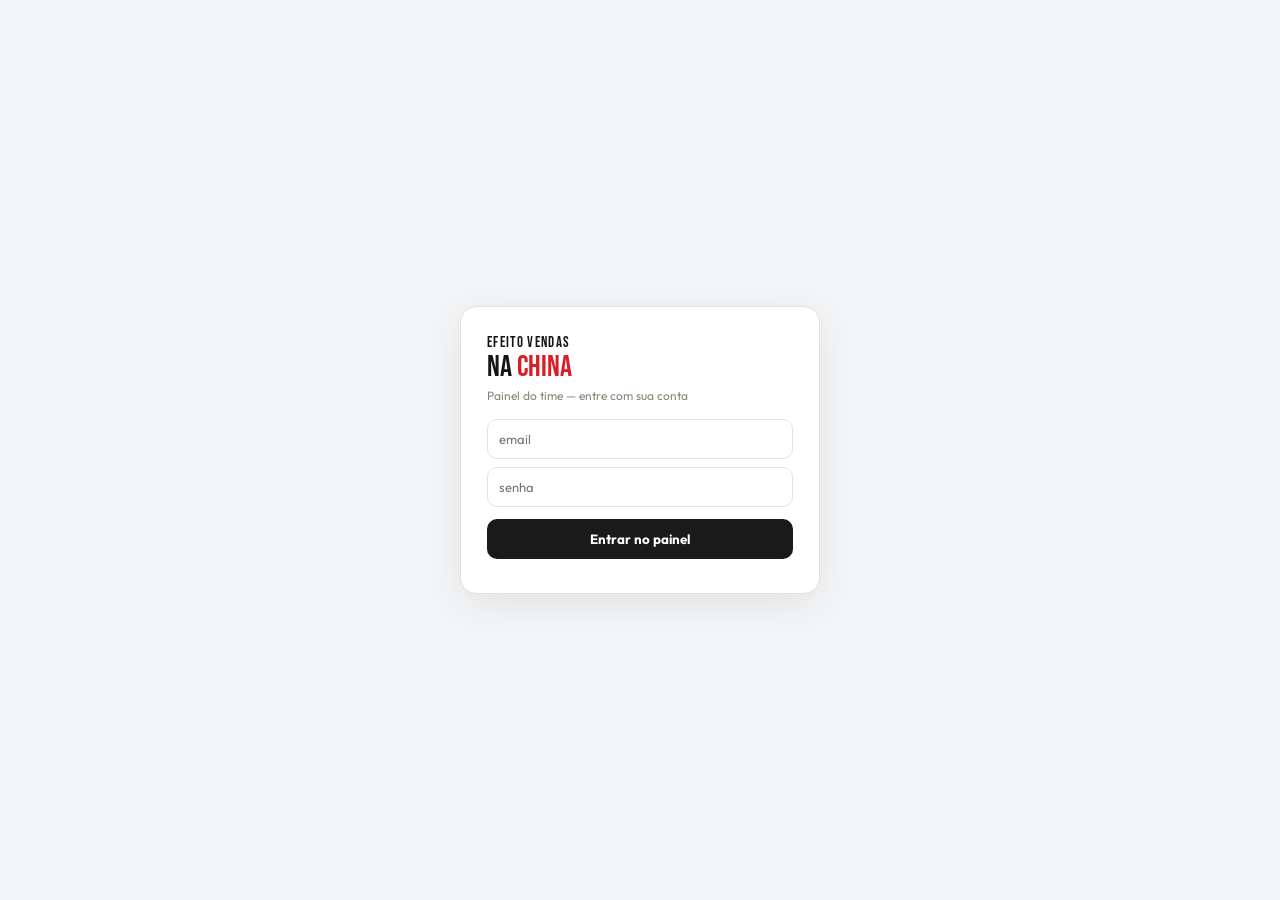
<file: admin.html>
<!DOCTYPE html>
<html lang="pt-BR"><head>
<meta charset="utf-8"/><meta name="referrer" content="no-referrer"/><meta name="viewport" content="width=device-width, initial-scale=1"/>
<title>Garimpo · Painel do Time</title>
<link rel="stylesheet" href="assets/fonts.css"/>
<script src="assets/js/supabase.min.js"></script>
<script src="config.js"></script>
<style>
:root{--bg:#F4F5F7;--panel:#FFF;--ink:#161514;--soft:#6C6A66;--faint:#9C9995;--line:#E7E7E9;--line2:#EFEFF1;--orange:#FF4D1C;--orangebg:#FFF1EC;--gold:#C4933B;--goldbg:#FBF3E3;--green:#1F8A4C;--greenbg:#E7F6ED;--warn:#B26B00;--warnbg:#FFF6E5;--blue:#2563C9;--bluebg:#EAF1FD;--red:#C0392B;--redbg:#FDECEA}
*{box-sizing:border-box;margin:0;padding:0}
body{background:var(--bg);color:var(--ink);font-family:"Outfit",system-ui,sans-serif;font-size:14px}
.mono{font-family:"Space Mono",monospace}
button{font-family:inherit;cursor:pointer}
input,select,textarea{font-family:inherit}
.hidden{display:none!important}
.top{background:var(--panel);border-bottom:1px solid var(--line);position:sticky;top:0;z-index:30}
.topin{max-width:1340px;margin:0 auto;padding:12px 20px;display:flex;align-items:center;gap:14px}
.logo{display:flex;flex-direction:column;line-height:1}
.logo .ev{font-family:"Bebas Neue",sans-serif;font-size:14px;letter-spacing:.09em;text-transform:uppercase;color:var(--ink)}
.logo .g{font-family:"Bebas Neue",sans-serif;font-size:26px;margin-top:2px}.logo .g i{color:#D91F26;font-style:normal}
.adm{font-family:"Space Mono",monospace;font-size:10px;color:var(--faint);letter-spacing:.15em}
.uchip{margin-left:auto;display:flex;align-items:center;gap:8px;font-size:12.5px;color:var(--soft)}
.uav{width:26px;height:26px;border-radius:50%;background:linear-gradient(135deg,#C9DCF2,#9BB6E8);display:grid;place-items:center;font-size:10.5px;font-weight:700;color:#274B7A}
.sair{font-size:11.5px;color:var(--orange);cursor:pointer;font-weight:600}
.layout{display:grid;grid-template-columns:192px 1fr;max-width:1340px;margin:0 auto;min-height:calc(100vh - 56px)}
.aside{background:var(--panel);border-right:1px solid var(--line);padding:14px 10px}
.al{display:flex;align-items:center;gap:9px;padding:10px 12px;border-radius:9px;font-size:13px;font-weight:500;color:#3a3936;cursor:pointer;margin-bottom:2px}
.al:hover{background:var(--bg)}.al.on{background:var(--orangebg);color:var(--orange);font-weight:600}
.al .bd{margin-left:auto;background:var(--orange);color:#fff;font-size:10px;font-weight:700;border-radius:10px;padding:2px 7px}
.amain{padding:20px 24px}
.ahead{display:flex;align-items:center;gap:12px;margin-bottom:14px;flex-wrap:wrap}
.ahead h2{font-family:"Bebas Neue",sans-serif;font-size:28px}
.ahead .sub{font-size:12px;color:var(--faint)}
.kpis{display:grid;grid-template-columns:repeat(4,1fr);gap:12px;margin-bottom:14px}
.kpi{background:var(--panel);border:1px solid var(--line);border-radius:13px;padding:14px 16px}
.kpi .k{font-size:11px;color:var(--faint);font-weight:600}
.kpi .v{font-size:24px;font-weight:800;margin-top:3px}
.grid2{display:grid;grid-template-columns:1fr 1fr;gap:13px}
.panel{background:var(--panel);border:1px solid var(--line);border-radius:14px}
.ph2{padding:14px 17px;border-bottom:1px solid var(--line);font-weight:700;font-size:14px;display:flex;align-items:center;gap:8px}
.mrow{display:flex;align-items:center;gap:10px;padding:10px 16px;border-bottom:1px solid var(--line2);font-size:12.5px}
.mrow:last-child{border-bottom:0}
.mrow .rk{font-family:"Space Mono",monospace;font-size:10.5px;color:var(--faint);width:16px}
.mrow .nm{flex:1;font-weight:500;overflow:hidden;text-overflow:ellipsis;white-space:nowrap}
.mrow .n2{font-weight:700}
.tabs{display:flex;gap:5px;background:var(--panel);border:1px solid var(--line);border-radius:11px;padding:4px;margin-bottom:13px;width:fit-content;flex-wrap:wrap}
.tab{font-size:12px;font-weight:600;padding:7px 13px;border-radius:8px;cursor:pointer;color:var(--soft)}
.tab.on{background:var(--ink);color:#fff}
table{width:100%;border-collapse:collapse;background:var(--panel);border:1px solid var(--line);border-radius:14px;overflow:hidden}
th{font-family:"Space Mono",monospace;font-size:9px;letter-spacing:.09em;text-transform:uppercase;color:var(--faint);text-align:left;padding:10px 12px;border-bottom:1px solid var(--line);background:#FAFAFB}
td{padding:11px 12px;border-bottom:1px solid var(--line2);font-size:12.5px;vertical-align:middle}
tr:last-child td{border-bottom:0}
tr.click{cursor:pointer}tr.click:hover{background:#FAFAFB}
.st{font-size:10px;font-weight:700;padding:4px 8px;border-radius:7px;white-space:nowrap}
.st.nova{background:var(--orangebg);color:var(--orange)}.st.em_cotacao{background:var(--bluebg);color:var(--blue)}.st.respondida{background:var(--greenbg);color:var(--green)}.st.aceita{background:var(--ink);color:#fff}.st.recusada{background:var(--redbg);color:var(--red)}.st.expirada,.st.fechada{background:var(--line2);color:var(--soft)}
.btn{border:0;border-radius:10px;padding:11px 16px;font-size:13px;font-weight:700}
.btn.p{background:var(--orange);color:#fff}.btn.g{background:var(--green);color:#fff}.btn.s{background:var(--panel);border:1.5px solid var(--ink)}.btn.ghost{background:transparent;border:1.5px solid var(--line);color:var(--soft)}
.btn.sm{padding:7px 11px;font-size:11.5px;border-radius:8px}
.detail{margin-top:16px;display:grid;grid-template-columns:1fr 330px;gap:16px;align-items:start}
.solic{display:flex;gap:14px;padding:13px 17px;flex-wrap:wrap;border-bottom:1px solid var(--line2)}
.solic .f{min-width:130px}
.solic .k{font-size:9.5px;letter-spacing:.07em;text-transform:uppercase;color:var(--faint);font-family:"Space Mono",monospace}
.solic .v{font-size:13px;font-weight:600;margin-top:2px}
.ditem{padding:14px 17px;border-bottom:1px solid var(--line2);display:flex;gap:12px}
.ditem:last-child{border-bottom:0}
.ditem img{width:60px;height:60px;border-radius:9px;object-fit:cover;flex-shrink:0}
.ditem .nm{font-size:13px;font-weight:600}
.ditem .meta{font-size:11.5px;color:var(--soft);margin-top:2px}
.supfull{margin-top:8px;background:#F1F7F3;border:1px solid #CDE6D9;border-radius:10px;padding:10px 12px}
.supfull .sl{font-family:"Space Mono",monospace;font-size:9px;letter-spacing:.09em;text-transform:uppercase;color:var(--green);font-weight:700;margin-bottom:6px}
.sfrow{display:flex;justify-content:space-between;gap:8px;font-size:11.5px;padding:2px 0}
.sfrow span:first-child{color:#6B9A82}.sfrow span:last-child{font-weight:600;text-align:right;overflow:hidden;text-overflow:ellipsis}
.sfrow a{color:var(--green);font-weight:700;text-decoration:none}
.calc{padding:12px 17px}
.crow{display:flex;justify-content:space-between;align-items:center;font-size:12.5px;padding:6px 0;color:var(--soft);gap:8px}
.crow b{color:var(--ink)}
.crow input{width:86px;border:1.5px solid var(--line);border-radius:8px;padding:7px 9px;font-size:12.5px;font-weight:700;text-align:right;outline:0}
.crow input:focus{border-color:var(--orange)}
.cfinal{display:flex;justify-content:space-between;align-items:baseline;border-top:1px solid var(--line);margin-top:6px;padding-top:10px;font-weight:700}
.cfinal .v{font-size:20px;color:var(--green)}
.acts{padding:0 17px 15px;display:flex;flex-direction:column;gap:8px}
.selrow{display:flex;gap:8px;padding:0 17px 12px}
.selrow select,.selrow input{flex:1;border:1.5px solid var(--line);border-radius:9px;padding:9px;font-size:12.5px;outline:0;background:var(--panel)}
.tog{width:36px;height:20px;border-radius:12px;background:var(--line);position:relative;cursor:pointer;display:inline-block;vertical-align:middle;flex-shrink:0}
.tog::after{content:"";position:absolute;width:16px;height:16px;border-radius:50%;background:#fff;top:2px;left:2px;transition:.15s;box-shadow:0 1px 3px rgba(0,0,0,.2)}
.tog.on{background:var(--green)}.tog.on::after{left:18px}
.star{cursor:pointer;font-size:16px;color:#D8D4CC}.star.on{color:var(--gold)}
.thumb-sm{width:36px;height:36px;border-radius:8px;object-fit:cover;display:block;background:var(--bg)}
.searchmini{border:1.5px solid var(--line);border-radius:10px;padding:9px 12px;font-size:13px;outline:0;width:240px}
.cfg .crow2{display:flex;justify-content:space-between;align-items:center;padding:12px 17px;border-bottom:1px solid var(--line2);font-size:13px;gap:10px}
.cfg .crow2:last-child{border-bottom:0}
.cfg .hint{font-size:10.5px;color:var(--faint);margin-top:2px}
.cfg input{border:1.5px solid var(--line);border-radius:8px;padding:8px 10px;font-size:12.5px;font-weight:600;text-align:right;outline:0;width:110px;background:var(--panel)}
.loading{padding:38px;text-align:center;color:var(--soft)}
.gate{min-height:100vh;display:flex;align-items:center;justify-content:center;padding:26px}
.gatebox{background:var(--panel);border:1px solid var(--line);border-radius:18px;padding:34px 30px;max-width:380px;width:100%}
.gatebox p{font-size:13px;color:var(--soft);margin:8px 0 18px;line-height:1.5}
.f{margin-bottom:11px}.f label{font-size:11.5px;font-weight:600;color:var(--soft);display:block;margin-bottom:5px}
.f input{width:100%;border:1px solid var(--line);border-radius:10px;padding:11px 13px;font-size:13.5px;outline:0}
.err{background:var(--redbg);color:var(--red);font-size:12px;padding:9px 11px;border-radius:9px;margin-bottom:10px;display:none}
.etapasbtns{display:flex;gap:5px;flex-wrap:wrap}
.eb{font-size:10px;font-weight:700;padding:5px 8px;border-radius:7px;border:1px solid var(--line);background:var(--panel);cursor:pointer;color:var(--soft)}
.eb.cur{background:var(--orange);color:#fff;border-color:var(--orange)}
.eb.done{background:var(--greenbg);color:var(--green);border-color:#CDE6D9}
@media(max-width:920px){.layout{grid-template-columns:1fr}.aside{display:flex;overflow:auto;border-right:0;border-bottom:1px solid var(--line)}.kpis{grid-template-columns:repeat(2,1fr)}.grid2,.detail{grid-template-columns:1fr}}

.fmodal{position:fixed;inset:0;background:rgba(15,14,13,.55);z-index:85;display:none;align-items:flex-start;justify-content:center;padding:30px 16px;overflow:auto}
.fmodal.show{display:flex}
.fbox{background:var(--panel);border-radius:18px;max-width:760px;width:100%;padding:24px;position:relative}
.fdrop{border:2px dashed var(--line);border-radius:14px;padding:26px;text-align:center;cursor:pointer}
.fdrop:hover{border-color:var(--orange);background:var(--orangebg)}
.fdrop img{max-height:170px;border-radius:10px}
.fstatus{text-align:center;padding:20px;color:var(--soft);font-size:13.5px}
.fspin{width:26px;height:26px;border:3px solid var(--line);border-top-color:var(--orange);border-radius:50%;margin:0 auto 12px;animation:spin 1s linear infinite}
@keyframes spin{to{transform:rotate(360deg)}}
.fitem{display:flex;gap:10px;align-items:center;border:1px solid var(--line);border-radius:12px;padding:11px 13px;margin-bottom:9px;flex-wrap:wrap}
#vCur .fitem .btn{flex:1 1 130px;white-space:nowrap}
.fitem img{width:56px;height:56px;border-radius:9px;object-fit:cover;flex-shrink:0}
.fitem .fi{flex:1;min-width:0}
.fitem .fn{font-size:12.5px;font-weight:600;line-height:1.3}
.fitem .fm{font-size:11px;color:var(--soft);margin-top:3px}
.fitem .fp{text-align:right}
.fitem .fp .v2{font-size:15px;font-weight:800}
.fitem .fp .l2{font-size:9.5px;color:var(--faint)}
.fclose{position:absolute;top:12px;right:12px;width:32px;height:32px;border-radius:50%;background:var(--panel);border:1px solid var(--line);font-size:15px}

@media(max-width:700px){
  .pprow{grid-template-columns:1fr 1fr !important}
  .pprow input:first-child{grid-column:1/-1}
  .leadinfo{display:block;font-size:11px !important;line-height:1.8;margin-top:4px}
}
.al{display:flex;align-items:center;gap:9px}
.al svg{width:17px;height:17px;stroke-linecap:round;stroke-linejoin:round;flex:0 0 auto;opacity:.85}
.al .bd{margin-left:auto}
.upbtn{display:block;border:1.5px dashed var(--line);border-radius:9px;padding:9px;text-align:center;font-size:11.5px;color:var(--soft);cursor:pointer}
.upbtn:hover{border-color:var(--ink);color:var(--ink)}
.upbtn.vd{border-color:#F0C0C2;color:#B21C22}

#cotMask{position:fixed;inset:0;background:rgba(0,0,0,.45);z-index:80;display:none}
#cotMask.on{display:block}
#cotDetail{display:none}
#cotDetail.on{display:block;position:fixed;z-index:81;left:50%;top:50%;transform:translate(-50%,-50%);width:min(1080px,95vw);max-height:90vh;overflow-y:auto;background:var(--bg,#FAF7F2);border-radius:16px;padding:20px;box-shadow:0 24px 60px rgba(0,0,0,.3)}
#cotX{display:none}
#cotDetail.on #cotX{display:block;position:sticky;top:0;float:right;background:#fff;border:1.5px solid var(--line);border-radius:50%;width:32px;height:32px;font-size:15px;cursor:pointer;color:var(--soft);z-index:3}
@media(max-width:840px){#cotDetail.on{width:100%;height:100%;max-height:100%;top:0;left:0;transform:none;border-radius:0;padding:14px}}
</style></head>
<body>

<div id="gate" class="gate">
  <div class="gatebox">
    <div class="logo"><span class="ev">Efeito Vendas</span><span class="g">na <i>China</i></span></div>
    <p><b>Painel do time.</b> Entre com sua conta de equipe ou admin.</p>
    <div class="err" id="gErr"></div>
    <div class="f"><label>E-mail</label><input id="gEmail" type="email"/></div>
    <div class="f"><label>Senha</label><input id="gPw" type="password"/></div>
    <button class="btn p" style="width:100%" onclick="gateEntrar()">Entrar no painel</button>
  </div>
</div>

<div id="app" class="hidden">
<div class="top"><div class="topin">
  <div class="logo"><span class="ev">Efeito Vendas</span><span class="g">na <i>China</i></span></div>
  <span class="adm">PAINEL DO TIME</span>
  <a href="index.html" style="text-decoration:none;font-size:12px;font-weight:700;color:var(--orange);border:1.5px solid var(--orange);border-radius:9px;padding:7px 12px">← Loja</a>
  <div class="uchip"><span class="uav" id="uAv">?</span><span id="uNome"></span><span class="sair" onclick="abreSenha()" style="margin-right:8px">trocar senha</span><span class="sair" onclick="sair()">sair</span></div>
</div></div>
<div class="layout">
  <aside class="aside">
    <div class="al on" data-v="geral" onclick="nav(this)">▦ Visão geral</div>
    <div class="al" data-v="cot" onclick="nav(this)"><svg viewBox="0 0 24 24" fill="none" stroke="currentColor" stroke-width="1.7"><path d="M3 5h2l2.2 10.5a2 2 0 002 1.5h7.8a2 2 0 002-1.6L20 8H6.5"/><circle cx="10" cy="20" r="1.3"/><circle cx="17" cy="20" r="1.3"/></svg><span>Cotações</span><span class="bd hidden" id="bdCot">0</span></div>
    <div class="al" data-v="ped" onclick="nav(this)"><svg viewBox="0 0 24 24" fill="none" stroke="currentColor" stroke-width="1.7"><path d="M3 8.5L12 4l9 4.5v7L12 20l-9-4.5z"/><path d="M3 8.5L12 13l9-4.5M12 13v7"/></svg><span>Pedidos</span></div>
    <div class="al" data-v="cat" onclick="nav(this)"><svg viewBox="0 0 24 24" fill="none" stroke="currentColor" stroke-width="1.7"><rect x="3" y="4" width="18" height="16" rx="2.5"/><path d="M3 9h18M8 4v16"/></svg><span>Catálogo</span></div>
    <div class="al" data-v="usr" onclick="nav(this)"><svg viewBox="0 0 24 24" fill="none" stroke="currentColor" stroke-width="1.7"><circle cx="9" cy="8" r="3.4"/><path d="M2.5 20c1.3-3.4 3.9-5.1 6.5-5.1S14.2 16.6 15.5 20"/><path d="M17 8h5M19.5 5.5v5"/></svg><span>Usuários</span></div>
    <div class="al" data-v="cfg" onclick="nav(this)"><svg viewBox="0 0 24 24" fill="none" stroke="currentColor" stroke-width="1.7"><circle cx="12" cy="12" r="3.2"/><path d="M19.4 15a1.7 1.7 0 00.3 1.9l.1.1a2 2 0 11-2.8 2.8l-.1-.1a1.7 1.7 0 00-1.9-.3 1.7 1.7 0 00-1 1.5V21a2 2 0 11-4 0v-.1A1.7 1.7 0 008.9 19a1.7 1.7 0 00-1.9.3l-.1.1a2 2 0 11-2.8-2.8l.1-.1a1.7 1.7 0 00.3-1.9 1.7 1.7 0 00-1.5-1H3a2 2 0 110-4h.1A1.7 1.7 0 004.6 8.9a1.7 1.7 0 00-.3-1.9l-.1-.1a2 2 0 112.8-2.8l.1.1a1.7 1.7 0 001.9.3H9a1.7 1.7 0 001-1.5V3a2 2 0 114 0v.1a1.7 1.7 0 001 1.5 1.7 1.7 0 001.9-.3l.1-.1a2 2 0 112.8 2.8l-.1.1a1.7 1.7 0 00-.3 1.9V9a1.7 1.7 0 001.5 1H21a2 2 0 110 4h-.1a1.7 1.7 0 00-1.5 1z"/></svg><span>Configurações</span></div>
    <div class="al" data-v="cur" onclick="nav(this)"><svg viewBox="0 0 24 24" fill="none" stroke="currentColor" stroke-width="1.7"><path d="M22 9L12 4 2 9l10 5 10-5z"/><path d="M6 11.5V16c0 1.5 2.7 3 6 3s6-1.5 6-3v-4.5"/></svg><span>Curadoria</span><span class="bd hidden" id="bdCur">0</span></div>
    <div class="al" data-v="sol" onclick="nav(this)"><svg viewBox="0 0 24 24" fill="none" stroke="currentColor" stroke-width="1.7"><rect x="2.5" y="5" width="19" height="14" rx="2.5"/><path d="M3 7l9 6 9-6"/></svg><span>Solicitações</span><span class="bd hidden" id="bdSol">0</span></div>
    <div class="al" data-v="amo" onclick="nav(this)"><svg viewBox="0 0 24 24" fill="none" stroke="currentColor" stroke-width="1.7"><path d="M4 7.5L12 3l8 4.5v9L12 21l-8-4.5z"/><path d="M8 5.2l8 4.6v9"/></svg><span>Amostras</span><span class="bd hidden" id="bdAmo">0</span></div>
    <a class="al" href="personalizada.html" style="text-decoration:none;color:inherit"><svg viewBox="0 0 24 24" fill="none" stroke="currentColor" stroke-width="1.7"><path d="M12 3l2.4 5.2 5.6.7-4.1 3.9 1.1 5.6L12 15.8 6.9 18.4 8 12.8 3.9 8.9l5.6-.7z"/></svg><span>Cotação personalizada</span></a>
    <div class="al" data-v="ouro" onclick="nav(this)"><svg viewBox="0 0 24 24" fill="none" stroke="currentColor" stroke-width="1.7"><path d="M8 21h8M12 17v4M6 4h12v4a6 6 0 01-12 0z"/><path d="M6 6H4a3 3 0 003 3M18 6h2a3 3 0 01-3 3"/></svg><span>Fornecedores Ouro</span><span class="bd hidden" id="bdOuro">0</span></div>
    <div class="al" onclick="abreFoto()"><svg viewBox="0 0 24 24" fill="none" stroke="currentColor" stroke-width="1.7"><path d="M3 8.5A2.5 2.5 0 015.5 6h1.7l1.2-2h7.2l1.2 2h1.7A2.5 2.5 0 0121 8.5v9A2.5 2.5 0 0118.5 20h-13A2.5 2.5 0 013 17.5z"/><circle cx="12" cy="12.5" r="3.4"/></svg><span>Busca por foto</span></div>
    <div class="al" data-v="ver" onclick="nav(this)"><svg viewBox="0 0 24 24" fill="none" stroke="currentColor" stroke-width="1.7"><circle cx="11" cy="11" r="6.5"/><path d="M20 20l-4.4-4.4"/></svg><span>Verificar fornecedor</span></div>
    
  </aside>
  <main class="amain">

    <!-- GERAL -->
    <div id="vGeral">
      <div class="ahead"><h2>Visão geral</h2><span class="sub">últimos 7 dias</span></div>
      <div class="kpis">
        <div class="kpi"><div class="k">Cotações (7d)</div><div class="v" id="kCot">—</div></div>
        <div class="kpi"><div class="k">Viraram pedido</div><div class="v" id="kConv">—</div></div>
        <div class="kpi"><div class="k">Valor em pedidos</div><div class="v" id="kVal">—</div></div>
        <div class="kpi"><div class="k">Aguardando resposta</div><div class="v" id="kPend">—</div></div>
      </div>
      <div class="grid2">
        <div class="panel"><div class="ph2">Produtos mais cotados</div><div id="topProd"><div class="loading">—</div></div></div>
        <div class="panel"><div class="ph2">Quem mais cota</div><div id="topUser"><div class="loading">—</div></div></div>
      </div>
    </div>

    <!-- COTACOES -->
    <div id="vCot" class="hidden">
      <div class="ahead"><h2>Cotações</h2><button class="btn sm p" style="margin-left:10px" onclick="abreNovaCot()">+ Nova cotação (time)</button><span class="tabs" style="margin-left:12px">
        <select id="cotFat" onchange="renderCots()" style="border:1.5px solid var(--line);border-radius:9px;padding:8px 10px;font-size:12.5px;margin-right:8px;background:#fff">
          <option value="">Todo faturamento</option>
          <option>Ainda não vendo</option>
          <option>Até R$ 10 mil</option>
          <option>R$ 10 a 50 mil</option>
          <option>R$ 50 a 200 mil</option>
          <option>Acima de R$ 200 mil</option>
        </select>
        <input id="cotBusca" placeholder="buscar por nome, WhatsApp, número ou produto…" oninput="renderCots()" style="border:1.5px solid var(--line);border-radius:9px;padding:8px 11px;font-size:12.5px;min-width:260px;margin-right:8px"/>
        <span class="tab on" onclick="evFiltro='todas';marcaFiltro(this);renderCots()">Todas</span>
        <span class="tab" onclick="evFiltro='cliente';marcaFiltro(this);renderCots()">⭐ Clientes EV</span>
        <span class="tab" onclick="evFiltro='lead';marcaFiltro(this);renderCots()">Leads</span>
        <span class="tab" onclick="evFiltro='cheng';marcaFiltro(this);renderCots()">Cotações Cheng</span></span></div>
      <div class="tabs" id="cotTabs">
        <span class="tab on" data-f="todas" onclick="cotFiltro(this)">Todas</span>
        <span class="tab" data-f="nova" onclick="cotFiltro(this)">Novas</span>
        <span class="tab" data-f="em_cotacao" onclick="cotFiltro(this)">Em cotação</span>
        <span class="tab" data-f="respondida" onclick="cotFiltro(this)">Respondidas</span>
        <span class="tab" data-f="aceita" onclick="cotFiltro(this)">Aceitas</span>
      </div>
      <div id="cotList"><div class="loading">Carregando…</div></div>
      <div id="cotMask" onclick="fechaCotDet()"></div>
      <div id="cotDetail"><button id="cotX" onclick="fechaCotDet()">✕</button><div id="cotDetIn"></div></div>
    </div>

    <!-- PEDIDOS -->
    <div id="vPed" class="hidden">
      <div class="ahead"><h2>Pedidos</h2><span class="sub">clique na etapa pra atualizar o rastreio do aluno</span></div>
      <div id="pedList"><div class="loading">Carregando…</div></div>
    </div>

    <!-- CATALOGO -->
    <div id="vCat" class="hidden">
      <div class="ahead"><h2>Catálogo</h2><span class="sub" id="catSub"></span>
        <input class="searchmini" id="catQ" placeholder="Buscar produto…" oninput="renderCat()" style="margin-left:auto"/></div>
      <div id="catList"><div class="loading">Carregando…</div></div>
    </div>

    <!-- FORNECEDORES OURO -->
    <div id="vOuro" class="hidden">
      <div class="ahead"><h2>Fornecedores Ouro · Candidatos</h2><span class="sub">avalie as fábricas: aprovadas viram fonte de catálogo</span></div>
      <div class="tabs" id="ouroNichos" style="flex-wrap:wrap"></div>
      <div id="ouroList"><div class="loading">Carregando…</div></div>
    </div>
    <!-- VERIFICADOR -->
    <div id="vVer" class="hidden">
      <div class="ahead"><h2>Verificar fornecedor</h2><span class="sub">cole o link de um produto e a IA investiga a fábrica por trás</span></div>
      <div class="panel" style="padding:16px">
        <div style="display:flex;gap:8px;flex-wrap:wrap">
          <input id="verUrl" placeholder="https://detail.1688.com/offer/…  (ou cole o link do cofre)" style="flex:1;min-width:240px;border:1.5px solid var(--line);border-radius:10px;padding:10px;font-size:12.5px"/>
          <button class="btn p" onclick="verificarForn()">Investigar</button>
        </div>
        <div id="verOut" style="margin-top:14px;font-size:13px"></div>
      </div>
    </div>
    <!-- SOLICITACOES -->
    <div id="vSol" class="hidden">
      <div class="ahead"><h2>Solicitações por foto</h2><span class="sub">o aluno mandou a foto; um clique e o garimpo roda</span></div>
      <div id="solList"><div class="loading">Carregando…</div></div>
    </div>
    <!-- AMOSTRAS -->
    <div id="vAmo" class="hidden">
      <div class="ahead"><h2>Amostras</h2><span class="sub">clique na etapa pra avançar · 7 dias após a chegada</span></div>
      <div id="amoList"><div class="loading">Carregando…</div></div>
    </div>
    <!-- CURADORIA -->
    <div id="vCur" class="hidden">
      <div class="ahead"><h2>Curadoria · Modo treino</h2><span class="sub">seus vereditos ensinam a IA a julgar como você</span></div>
      <div class="tabs">
        <span class="tab on" data-f="ia_duvida" onclick="curTab(this)">Dúvidas da IA</span>
        <span class="tab" data-f="acima_do_teto" onclick="curTab(this)">Acima do teto</span>
        <span class="tab" data-f="sem_curadoria" onclick="curTab(this)">Sem curadoria</span>
        <span class="tab" data-f="ia_vetou" onclick="curTab(this)">Vetados</span>
        <span class="tab" data-f="karina_aprovou" onclick="curTab(this)">Resgatados</span>
        <span class="tab" data-f="karina_vetou" onclick="curTab(this)">Vetos confirmados</span>
      </div>
      <div style="display:flex;gap:8px;align-items:center;margin:8px 0">
        <select id="curCatSel" onchange="window._curCat=this.value||null;loadCur()" style="border:1.5px solid var(--line);border-radius:9px;padding:7px 10px;font-size:12.5px"><option value="">Todas as categorias</option></select>
        <span id="curInfo" style="font-size:12px;color:var(--soft)"></span>
      </div>
      <div style="display:flex;gap:7px;margin-bottom:8px" id="curBulk">
        <button class="btn sm p" onclick="curLote(true)">Aprovar todos os exibidos</button>
        <button class="btn sm ghost" onclick="curLote(false)">Manter todos fora</button>
      </div>
      <div id="curList"><div class="loading">Carregando…</div></div>
    </div>
    <!-- CONFIG -->
    <div id="vUsr" class="hidden">
      <div class="ahead"><h2>Usuários do time</h2><span class="sub">quem entra no painel e o que cada um pode ver</span></div>
      <div class="panel" style="padding:15px;margin-bottom:12px">
        <div class="ph2">Criar acesso</div>
        <div style="display:grid;grid-template-columns:1.1fr 1.4fr 1fr .9fr auto;gap:8px;align-items:end;margin-top:9px">
          <div><div class="hint">Nome</div><input id="uNome2" placeholder="Nome da pessoa" style="width:100%;border:1.5px solid var(--line);border-radius:9px;padding:9px;font-size:12.5px"/></div>
          <div><div class="hint">Email</div><input id="uEmail2" placeholder="email@exemplo.com" style="width:100%;border:1.5px solid var(--line);border-radius:9px;padding:9px;font-size:12.5px"/></div>
          <div><div class="hint">Senha inicial</div><input id="uSenha2" placeholder="mínimo 8 caracteres" style="width:100%;border:1.5px solid var(--line);border-radius:9px;padding:9px;font-size:12.5px"/></div>
          <div><div class="hint">Acesso</div><select id="uPapel2" style="width:100%;border:1.5px solid var(--line);border-radius:9px;padding:9px;font-size:12.5px;background:#fff"><option value="equipe">Equipe</option><option value="admin">Administrador</option><option value="aluno">Aluno/cliente</option></select></div>
          <button class="btn p" onclick="criarUsuario()">Criar acesso</button>
        </div>
        <div class="hint" style="margin-top:7px">A pessoa entra com esse email e senha em /admin.html e troca a senha no canto superior.</div>
        <div id="uMsg" style="margin-top:9px;font-size:12.5px"></div>
      </div>
      <div id="usrList"><div class="loading">Carregando…</div></div>
    </div>
    <div id="vCfg" class="hidden">
      <div class="ahead"><h2>Configurações</h2><span class="sub">salva direto na fundação</span></div>
      <div id="cfgSim" class="panel" style="padding:14px;margin-bottom:12px;border-color:#CDE6D9;background:#F7FBF8"></div>
      <div class="grid2">
        <div class="panel cfg"><div class="ph2">1 · Preço que o cliente vê na vitrine</div><div class="hint" style="margin-bottom:8px">Define o valor mostrado no site. Não muda o preço final da cotação.</div><div id="cfgPreco"></div></div>
        <div class="panel cfg"><div class="ph2">2 · Custo real da importação</div><div class="hint" style="margin-bottom:8px">Entra direto na conta da cotação instantânea e da proposta.</div><div id="cfgCusto"></div></div>
      </div>
      <div class="grid2" style="margin-top:12px">
        <div class="panel cfg"><div class="ph2">3 · Sua margem e mínimos</div><div class="hint" style="margin-bottom:8px">O que você ganha e o pedido mínimo aceito.</div><div id="cfgMargem"></div></div>
        <div class="panel cfg"><div class="ph2">4 · Amostras e atendimento</div><div class="hint" style="margin-bottom:8px">Valores da amostra e regras de resposta ao cliente.</div><div id="cfgCot"></div></div>
      </div>
    </div>

  </main>
</div>
</div>

<script>
const CFG=window.GARIMPO_CONFIG;
const sb=supabase.createClient(CFG.SUPABASE_URL,CFG.SUPABASE_ANON);
let USER=null,PAPEL=null,COTS=[],PEDS=[],CATP=[],CFGS={},FX=0.77,curFiltro="todas",selCot=null;
const $=id=>document.getElementById(id);
const brl=n=>(Number(n)||0).toLocaleString('pt-BR',{minimumFractionDigits:2,maximumFractionDigits:2});
const stLab={nova:"Nova",em_cotacao:"Em cotação",respondida:"Respondida",aceita:"Aceita ✓",recusada:"Recusada",expirada:"Expirada",fechada:"Fechada"};

async function gateEntrar(){
  $("gErr").style.display="none";
  try{
    const {data,error}=await sb.auth.signInWithPassword({email:$("gEmail").value.trim(),password:$("gPw").value});
    if(error)throw error;
    await boot();
  }catch(e){$("gErr").textContent=e.message||e;$("gErr").style.display="block";}
}
async function sair(){await sb.auth.signOut();location.reload();}
async function boot(){
  const {data:{session:_gate}}=await sb.auth.getSession();
  if(!_gate){mostraLoginTime();return;}
  const {data:pf}=await sb.from("perfis").select("papel").eq("id",_gate.user.id).single();
  if(!pf||!["admin","equipe"].includes(String(pf.papel).toLowerCase())){alert("Área restrita ao time.");location.href="index.html";return;}

  const {data:{session}}=await sb.auth.getSession();
  if(!session)return;
  USER=session.user;
  const {data:p}=await sb.from("perfis").select("*").eq("id",USER.id).single();
  PAPEL=(p||{}).papel;
  if(PAPEL!=="equipe"&&PAPEL!=="admin"){
    $("gErr").textContent="Sua conta não tem acesso ao painel (papel: "+(PAPEL||"?")+"). Peça pra admin te promover.";
    $("gErr").style.display="block";await sb.auth.signOut();return;
  }
  $("gate").classList.add("hidden");$("app").classList.remove("hidden");
  const nome=(p&&p.nome)||USER.email.split("@")[0];
  window._euNome=nome;
  $("uNome").textContent=nome+" · "+PAPEL;$("uAv").textContent=nome.slice(0,2).toUpperCase();
  try{FX=(await (await fetch("https://api.frankfurter.app/latest?from=CNY&to=BRL")).json()).rates.BRL;}catch(e){}
  try{window._USD=(await (await fetch("https://api.frankfurter.app/latest?from=USD&to=BRL")).json()).rates.BRL;}catch(e){window._USD=5.4;}
  await Promise.all([loadCots(),loadPeds(),loadCfg()]);
  renderGeral();
}
function nav(el){
  document.querySelectorAll(".al").forEach(a=>a.classList.remove("on"));el.classList.add("on");
  ["Geral","Cot","Ped","Cat","Cfg","Cur","Sol","Amo","Ver","Ouro","Usr"].forEach(v=>{const e=$("v"+v);if(e)e.classList.add("hidden");});
  const v=el.dataset.v;
  const _alvo=$("v"+v.charAt(0).toUpperCase()+v.slice(1));if(_alvo)_alvo.classList.remove("hidden");
  if(v==="cat"&&!CATP.length)loadCat();
  if(v==="cur")loadCur();
  if(v==="sol")loadSol();
  if(v==="amo")loadAmo();
  if(v==="ouro")loadOuro();
  if(v==="usr")loadUsr();
}
// ---------- LOADS ----------
async function loadCots(){
  const {data}=await sb.from("cotacoes").select("*, cotacao_itens(*)").order("criado_em",{ascending:false});
  COTS=data||[];
  const novas=COTS.filter(c=>c.status==="nova").length;
  $("bdCot").textContent=novas;$("bdCot").classList.toggle("hidden",!novas);
  renderCots();
}
async function loadPeds(){
  const {data}=await sb.from("pedidos").select("*").order("criado_em",{ascending:false});
  PEDS=data||[];renderPeds();
}
async function loadCfg(){
  const {data}=await sb.from("config").select("*");
  CFGS={};(data||[]).forEach(c=>CFGS[c.chave]=c.valor);
  renderCfg();
}
async function loadCat(){
  let all=[],off=0;
  while(true){
    const {data}=await sb.from("catalogo").select("offer_id,nome,categoria,brl,vendas,img,certificacao,visivel,destaque").range(off,off+999);
    if(!data||!data.length)break;all=all.concat(data);off+=1000;if(data.length<1000)break;
  }
  CATP=all;renderCat();
}
// ---------- GERAL ----------
function renderGeral(){
  const s7=Date.now()-7*864e5;
  const c7=COTS.filter(c=>new Date(c.criado_em).getTime()>s7);
  $("kCot").textContent=c7.length;
  const ace=c7.filter(c=>c.status==="aceita").length;
  $("kConv").innerHTML=ace+` <span style="font-size:13px;color:var(--faint)">(${c7.length?Math.round(ace/c7.length*100):0}%)</span>`;
  const val=PEDS.reduce((s,p)=>s+(Number(p.valor_total)||0),0);
  $("kVal").textContent="R$ "+brl(val);
  $("kPend").textContent=COTS.filter(c=>["nova","em_cotacao"].includes(c.status)).length;
  const cnt={},usr={};
  COTS.forEach(c=>{(c.cotacao_itens||[]).forEach(i=>cnt[i.nome]=(cnt[i.nome]||0)+1);const _k=(c.lead_nome||'').split(' · ')[0]||(c.lead_whatsapp||'')||'sem nome';usr[_k]=(usr[_k]||0)+1;});
  const top=Object.entries(cnt).sort((a,b)=>b[1]-a[1]).slice(0,6);
  $("topProd").innerHTML=top.length?top.map(([n,q],i)=>`<div class="mrow"><span class="rk">${i+1}</span><span class="nm">${n}</span><span class="n2">${q}</span></div>`).join(""):`<div class="loading">Sem cotações ainda.</div>`;
  const topu=Object.entries(usr).sort((a,b)=>b[1]-a[1]).slice(0,6);
  $("topUser").innerHTML=topu.length?topu.map(([u,q],i)=>`<div class="mrow"><span class="rk">${i+1}</span><span class="nm">${u}</span><span class="n2">${q} cotaç${q>1?"ões":"ão"}</span></div>`).join(""):`<div class="loading">Sem cotações ainda.</div>`;
}
// ---------- COTACOES ----------
function cotFiltro(el){document.querySelectorAll("#cotTabs .tab").forEach(t=>t.classList.remove("on"));el.classList.add("on");curFiltro=el.dataset.f;renderCots();}
function renderCots(){
  let L=COTS;
  if(curFiltro!=="todas")L=L.filter(c=>c.status===curFiltro);
  L=L.filter?L.filter(passaFiltro):L;
  const busca=((document.getElementById("cotBusca")||{}).value||"").toLowerCase().trim();
  if(busca)L=L.filter(c=>((c.lead_nome||"")+" "+(c.lead_whatsapp||"")+" "+c.numero+" "+((c.cotacao_itens||[]).map(i=>i.nome).join(" "))).toLowerCase().includes(busca));
  $("cotList").innerHTML=L.length?L.map(c=>{
    const its=c.cotacao_itens||[];
    const un=its.reduce((s,i)=>s+i.qtd,0);
    const q=c.lead_quiz||{};
    const evCli=q.cliente&&q.cliente!=="Ainda não";
    const zap=String(c.lead_whatsapp||"").replace(/\D/g,"");
    const dias=Math.floor((Date.now()-new Date(c.criado_em))/86400000);
    const urgente=c.status==="nova"&&dias>=2;
    return `<div class="panel click" onclick="abreCot(${c.id})" style="padding:13px 15px;margin-bottom:9px;${urgente?'border-color:#F0C0C2':''}">
      <div style="display:flex;gap:10px;align-items:flex-start;flex-wrap:wrap">
        <div style="flex:1;min-width:220px">
          <div style="display:flex;align-items:center;gap:7px;flex-wrap:wrap">
            <b class="mono" style="font-size:13.5px">${c.numero}</b>
            ${evCli?'<span class="badge" style="background:#1A1A1A;color:#F5C518">CLIENTE EV</span>':(c.lead_nome?'<span class="badge" style="background:#FDF3E0;color:#8A6100">LEAD NOVO</span>':'<span class="badge">aluno</span>')}
            <span class="st ${c.status}">${stLab[c.status]||c.status}</span>
            ${urgente?`<span class="badge" style="background:#FDECEC;color:#B21C22">${dias} dias sem resposta</span>`:""}
          </div>
          <div style="font-size:14px;font-weight:700;margin-top:5px">${c.lead_nome||"(aluno logado)"}</div>
          <div style="font-size:11.5px;color:var(--soft);margin-top:2px">
            ${zap?`<a href="https://wa.me/55${zap}" target="_blank" onclick="event.stopPropagation()" style="color:var(--green,#1F6B4A);font-weight:600">WhatsApp ${c.lead_whatsapp}</a> · `:""}
            ${(String(q.parceiro||'').includes('cheng')||String(q.origem||'').toLowerCase().includes('cheng'))?`<span class="badge" style="background:#D91F26;color:#fff">CHENG</span> `:(q.parceiro?`<span class="badge" style="background:#1F6B4A;color:#fff">${String(q.parceiro).toUpperCase()}</span> `:"")}${q.origem?`<b>veio de ${q.origem}</b> · `:""}${q.faturamento?`fatura ${q.faturamento} · `:""}${q.canal&&q.canal!=="—"?`${q.canal} · `:""}${q.importa&&q.importa!=="—"?`${q.importa} · `:""}${q.regime&&q.regime!=="—"?q.regime:""}
          </div>
          <div style="display:flex;gap:5px;margin-top:8px;align-items:center;flex-wrap:wrap">
            ${its.slice(0,4).map(i=>`<img src="${i.img}" style="width:34px;height:34px;border-radius:6px;object-fit:cover;border:1px solid var(--line)"/>`).join("")}
            <span style="font-size:11.5px;color:var(--soft)">${its.length} produto${its.length!==1?"s":""} · ${un} un${its.length?` · ${its[0].nome.slice(0,34)}${its.length>1?"…":""}`:""}</span>
          </div>
          ${c.obs_aluno?`<div style="font-size:11px;color:var(--soft);margin-top:6px;font-style:italic">"${String(c.obs_aluno).slice(0,110)}"</div>`:""}
        </div>
        <div style="text-align:right;min-width:120px">
          <div style="font-size:10px;color:var(--faint);text-transform:uppercase">estimado</div>
          <div style="font-size:16px;font-weight:800">R$ ${brl(c.total_estimado)}</div>
          ${c.total_firme?`<div style="font-size:11px;color:var(--green,#1F6B4A);font-weight:700">final R$ ${brl(c.total_firme)}</div>`:""}
          <div style="font-size:10.5px;color:var(--faint);margin-top:4px">${new Date(c.criado_em).toLocaleDateString('pt-BR')} · ${dias===0?"hoje":dias+"d atrás"}</div>
        </div>
      </div></div>`;
  }).join(""):`<div class="panel"><div class="loading">Nenhuma cotação ${curFiltro==='todas'?'ainda':'neste filtro'}.</div></div>`;
  $("cotDetIn").innerHTML="";
  try{fechaCotDet();}catch(e){}
}

async function abreCot(id){
  selCot=COTS.find(c=>c.id===id);if(!selCot)return;
  const c=selCot;
  // dados do solicitante
  let perfil={};try{const {data}=await sb.from("perfis").select("*").eq("id",c.user_id).single();perfil=data||{};}catch(e){}
  // origem + fornecedor de cada item (cofre — so equipe le)
  const oids=(c.cotacao_itens||[]).map(i=>i.offer_id).filter(Boolean);
  let origem={},forn={};
  if(oids.length){
    const {data:og}=await sb.from("catalogo_origem").select("*").in("offer_id",oids);
    (og||[]).forEach(o=>origem[o.offer_id]=o);window._cotOrigem=origem;
  try{
    const _its=c.cotacao_itens||[];
    const _ids=_its.map(i=>i.offer_id);
    sb.from("catalogo").select("offer_id,descricao,categoria,volume_l").in("offer_id",_ids).then(({data})=>{
      const FB={};(data||[]).forEach(x=>FB[x.offer_id]=x);
      window._FBprop=FB;
      let custo=0,litros=0;
      _its.forEach(i=>{
        const p=FB[i.offer_id]||{};
        const un=fabAdm2(p)||Number(i.brl_estimado_un)||0;
        custo+=un*i.qtd;
        litros+=(Number(p.volume_l)||VOL_CAT[p.categoria]||VOL_PADRAO)*i.qtd;
      });
      window._custoFab=Math.round(custo*100)/100;
      if(!window._custoBrl)window._custoBrl=window._custoFab;
      window._litrosEst=litros;
      const el=document.querySelector(".calc .crow b");
      if(el&&!el.dataset.real)el.textContent="R$ "+brl(custo);
      if($("cUsdFrete")&&!$("cUsdFrete").value)$("cUsdFrete").value=Number((CFGS.custo_m3||{}).usd||1200);
      if($("cVolM3")&&!$("cVolM3").value){$("cVolM3").value=(litros/1000).toFixed(3);cubaM3();}
      else{try{calcFirme();}catch(e){}}
    });
  }catch(e){}
    const mids=[...new Set((og||[]).map(o=>o.member_id).filter(Boolean))];
    if(mids.length){const {data:fs}=await sb.from("fornecedores_origem").select("*").in("member_id",mids);(fs||[]).forEach(f=>forn[f.member_id]=f);}
  }
  let vols={};
  if(oids.length){const {data:vv}=await sb.from("catalogo").select("offer_id,volume_l").in("offer_id",oids);(vv||[]).forEach(v=>vols[v.offer_id]=Number(v.volume_l)||0);}
  const totalL=(c.cotacao_itens||[]).reduce((s,i)=>s+(vols[i.offer_id]||0)*i.qtd,0);
  const custoRmb=(c.cotacao_itens||[]).reduce((s,i)=>{
    const o=origem[i.offer_id];
    if(o&&Number(o.rmb))return s+Number(o.rmb)*i.qtd;
    const f=Number(i.brl_estimado_un)||0;          // sem origem: usa o preço de fábrica do item
    return s+(f/FX)*i.qtd;
  },0);
  const custoBrl=custoRmb*FX;
  const _itensSemOrigem=(c.cotacao_itens||[]).filter(i=>!origem[i.offer_id]).length;
  const frete=1*Number((CFGS.custo_m3||{}).usd||1200)*(window._USD||5.4);   // começa no mínimo de 1 m³
  const marg=Number((CFGS.margem_time||{}).pct||35);
  $("cotDetIn").innerHTML=`<div class="detail">
    <div class="panel">
      <div class="ph2">Detalhe ${c.numero}${c.lead_nome?` <span class="leadinfo" style="font-size:12px;font-weight:600">👤 ${c.lead_nome} · 📱 <a href="https://wa.me/55${(c.lead_whatsapp||'').replace(/\D/g,'')}" target="_blank" style="color:var(--green)">${c.lead_whatsapp}</a>${c.lead_quiz?`${c.lead_quiz.origem?' · 📍 '+c.lead_quiz.origem:''}${c.lead_quiz.cliente?' · ⭐ '+c.lead_quiz.cliente:''} · 💰 ${c.lead_quiz.faturamento} · 🛒 ${c.lead_quiz.canal} · ✈️ ${c.lead_quiz.importa} · 🏛 ${c.lead_quiz.regime}`:(c.lead_loja?' · '+c.lead_loja:'')}</span>`:''}<span style="margin-left:auto;font-weight:400;font-size:11px;color:var(--faint)">${new Date(c.criado_em).toLocaleString('pt-BR')}</span></div>
      <div class="solic">
        <div class="f2"><div class="k">Solicitante</div><div class="v">${perfil.nome||'—'}</div></div>
        <div class="f2"><div class="k">WhatsApp</div><div class="v">${perfil.whatsapp||'—'}</div></div>
        <div class="f2"><div class="k">Perfil</div><div class="v">${perfil.papel||'aluno'}${perfil.turma?' · '+perfil.turma:''}</div></div>
        ${c.obs_aluno?`<div class="f2" style="min-width:100%"><div class="k">Observação do aluno</div><div class="v" style="font-weight:500">${c.obs_aluno}</div></div>`:''}
      </div>
      ${(c.cotacao_itens||[]).map(i=>{
        const o=origem[i.offer_id]||{};const f=forn[o.member_id]||{};
        return `<div class="ditem"><img src="${i.img||''}"/><div style="flex:1;min-width:0">
          <div class="nm">${i.nome}</div>
          <div class="meta">Qtd <b>${i.qtd}</b> · MOQ ${i.moq} · estimado R$ ${brl(i.brl_estimado_un)}/un${o.rmb?` · origem ×${o.rmb}`:''}</div>
          ${`<div class="supfull"><div class="sl">🔒 Fornecedor · só o time vê</div>
            <div class="sfrow"><span>Empresa</span><span>${f.empresa_pt||f.empresa||'—'}</span></div>
            <div class="sfrow"><span>Plataforma</span><span>${f.anos||'?'} anos · ${f.vendas_total||'?'} vendas${f.eh_fabrica?' · Fábrica':''}</span></div>
            <div class="sfrow"><span>Loja de origem</span><span>${f.url_loja?`<a href="${f.url_loja}" target="_blank">abrir ↗</a>`:'—'}</span></div>
            ${(o.empresa||i.forn_nome)?`<div class="sfrow"><span>🏭 Fábrica</span><span><b>${o.empresa||i.forn_nome}</b></span></div>`:`<div class="sfrow"><span>🏭 Fábrica</span><span><button class="btn sm p" onclick="buscaFabrica('${i.offer_id}',this)">Buscar dados da fábrica</button></span></div>`}
            ${o.url_origem?`<div class="sfrow"><span>Produto na origem</span><span><a href="${o.url_origem}" target="_blank">abrir ↗</a></span></div>`:''}
          </div>`}
        </div></div>`;
      }).join("")}
    </div>
    <div>
      <div class="panel">
        <div class="ph2">Fechar preço</div>
        <div class="calc">
          <div class="crow"><span>Custo de origem<div style="font-size:10px;color:var(--faint);font-weight:400">soma dos ${(c.cotacao_itens||[]).length} item(ns) da cotação</div></span><b>¥ ${custoRmb.toFixed(2)} · R$ ${brl(custoBrl)}</b></div>
          ${_itensSemOrigem?`<div style="font-size:10.5px;color:#8A6100;background:#FDF9F2;border:1px solid #F0D9B8;border-radius:7px;padding:6px 8px;margin-bottom:6px">${_itensSemOrigem} item(ns) sem ficha de origem — o cálculo usou o preço de fábrica do catálogo.</div>`:""}
          <div class="crow"><span>Custo do frete<div style="font-size:10px;color:var(--faint);font-weight:400">o que seu canal cobra nesta importação</div></span>
            <span style="display:flex;align-items:center;gap:5px">US$ <input id="cUsdFrete" style="width:80px" value="${Number((CFGS.custo_m3||{}).usd||1200)}" oninput="recalcFrete()"/> <b id="cUsdUn" style="font-size:11px;color:var(--soft)">/m³</b></span></div>
          <div class="crow"><span>Margem no produto %</span><input id="cMargProd" placeholder="25" oninput="calcFirme()"/></div>
          <div class="crow"><span>Margem no frete %</span><input id="cMargFrete" placeholder="10" oninput="calcFirme()"/></div>
          <div class="crow"><span>Modalidade</span><select id="cModal" onchange="trocaModal()" style="border:1.5px solid var(--line);border-radius:8px;padding:6px;font-size:12px">
            <option value="mar">🚢 Marítimo (mais barato · 60–75d)</option>
            <option value="aer">✈️ Aéreo (rápido · 20–30d · mín. 20kg)</option></select></div>
          <div class="crow" id="rowVol"><span>Cubagem do pedido (m³)<div style="font-size:10px;color:var(--faint);font-weight:400">quanto o pedido ocupa no contêiner · cobramos no mínimo 1 m³</div></span><input id="cVolM3" placeholder="ex.: 0,5" oninput="cubaM3()"/></div>
          <input type="hidden" id="cVol"/>
          <div class="crow hidden" id="rowKg"><span>Peso do pedido (kg)</span><input id="cKg" placeholder="ex.: 25" oninput="calcKg()"/></div>
          <div class="crow"><span>Frete China→BR (rateio m³)</span><input id="cFrete" value="${frete.toFixed(2)}" oninput="calcFirme()"/></div>
          <div style="font-size:10px;color:var(--faint);padding:2px 0 4px" id="cCanal">Custo do canal: US$ ${((CFGS.custo_m3||{}).usd||900)} /m³ all-in · o frete parte do mínimo de 1 m³ e se ajusta à cubagem informada</div>
          <div id="cAlerta" style="display:none;font-size:11.5px;border-radius:9px;padding:8px 10px;margin:6px 0;line-height:1.5"></div>
          <div id="cDetalhe" style="font-size:11px;color:var(--soft);margin:4px 0 2px"></div>
          <div class="cfinal"><span>Preço final da importação</span><span class="v" id="cFinal">R$ —</span></div>
        </div>
        <div class="selrow">
          <input id="cPrazo" placeholder="Prazo (ex.: 35–45 dias)" value="${c.prazo_estimado||''}"/>
        </div>
        <div class="selrow">
          <select id="cStatus">${Object.keys(stLab).map(s=>`<option value="${s}" ${c.status===s?'selected':''}>${stLab[s]}</option>`).join("")}</select>
          <input id="cResp" placeholder="Responsável" value="${c.responsavel||''}"/>
        </div>
        <div class="acts">
          <button class="btn p" onclick="responder()">Responder com o preço final</button>
          <button class="btn ghost" onclick="salvarStatus()">Salvar status/responsável</button>
          <button class="btn p" onclick="cotacaoInstantanea()"><svg viewBox="0 0 24 24" fill="none" stroke="currentColor" stroke-width="1.8" style="width:15px;height:15px;vertical-align:-2px;margin-right:5px"><path d="M13 2L4.5 13.5H11L10 22l8.5-11.5H12z"/></svg>Cotação instantânea</button>
          <button class="btn s" onclick="abreCopiloto()">Copiloto China · perguntar à fábrica</button>
          <button class="btn ghost" onclick="usarRespostas()">Usar respostas da fábrica no preço</button>
          <button class="btn g" onclick="abreProposta()">Montar proposta (PDF)</button>
          <button class="btn ghost" onclick="msgCliente()">Mensagem curta (WhatsApp)</button>
        </div>
      </div>
    </div>
  </div>`;
  window._custoBrl=custoBrl;
  if(totalL>0){$("cVol").value=totalL.toFixed(1);calcVol();}else{calcFirme();}
  window._cpDados={};
  try{const CP=(c.copiloto&&typeof c.copiloto==="object")?c.copiloto:{};(c.cotacao_itens||[]).forEach((i,ix)=>{if(CP[i.id]&&CP[i.id].parsed)window._cpDados[ix]={parsed:CP[i.id].parsed,qtd:i.qtd};});}catch(e){}
  abreCotDet();
}
function calcVol(){
  const L=parseFloat(($("cVol").value||"0").replace(",","."))||0;
  const Lc=Math.max(L,CUB_MIN*1000); // piso: mínimo de metro cúbico
  const m3brl=usdFrete()*(window._USD||5.4);
  if(L>0){$("cFrete").value=(Lc/1000*m3brl).toFixed(2);if(L<1000){(typeof toast==='function'?toast:(m=>{}))("Pedido abaixo de 1 m³ — frete calculado pelo metro cúbico cheio");}}
  calcFirme();
}
function calcFirme(){
  const f=parseFloat(($("cFrete").value||"0").replace(",","."))||0;
  const custo=Number(window._custoBrl)||0;
  let mp=parseFloat((($("cMargProd")&&$("cMargProd").value)||"").replace(",","."));
  let mf=parseFloat((($("cMargFrete")&&$("cMargFrete").value)||"").replace(",","."));
  if(isNaN(mp))mp=Number((CFGS.margem_time||{}).pct_produto??25);
  if(isNaN(mf))mf=Number((CFGS.margem_time||{}).pct_frete??10);
  const v=custo*(1+mp/100)+f*(1+mf/100);
  const m=(custo+f)>0?Math.round(((v/(custo+f))-1)*100):0;
  window._firme=Math.round(v*100)/100;
  $("cFinal").textContent="R$ "+brl(window._firme);
  try{
    const un=((selCot&&selCot.cotacao_itens)||[]).reduce((s,i)=>s+i.qtd,0);
    const d=document.getElementById("cDetalhe");
    if(d)d.innerHTML=`produtos R$ ${brl(custo)} (+${mp}%) + frete R$ ${brl(f)} (+${mf}%) · margem efetiva ${m}% · seu lucro R$ ${brl(v-custo-f)} ${un?`· <b>R$ ${brl(window._firme/un)}/un</b> (${un} un)`:""}`;
  }catch(e){}
  try{comparaModal();}catch(e){}
}
async function responder(){
  const dias=Number((CFGS.validade_preco||{}).dias||5);
  const validade=new Date(Date.now()+dias*864e5).toISOString().slice(0,10);
  const {error}=await sb.from("cotacoes").update({
    status:"respondida",total_firme:window._firme,prazo_estimado:$("cPrazo").value.trim()||null,
    frete_estimado:parseFloat(($("cFrete").value||"0").replace(",","."))||null,modalidade:($("cModal")&&$("cModal").value==="aer")?"aereo":"maritimo",
    margem_pct:(()=>{const{mp,mf}=margens();return mp;})(),
    validade,responsavel:$("cResp").value.trim()||null,respondido_em:new Date().toISOString()
  }).eq("id",selCot.id);
  if(error){alert("Erro: "+error.message);return;}
  alert("Respondida! O cliente já vê o preço final (válido "+dias+" dias) em Minhas Cotações.");
  await loadCots();renderGeral();
}
async function salvarStatus(){
  const {error}=await sb.from("cotacoes").update({status:$("cStatus").value,responsavel:$("cResp").value.trim()||null}).eq("id",selCot.id);
  if(error){alert("Erro: "+error.message);return;}
  await loadCots();renderGeral();
}
// ---------- PEDIDOS ----------
const ETAPAS=["confirmado","producao","embarcado","no_brasil","entregue"];
const ELAB={confirmado:"Confirmado",producao:"Em produção",embarcado:"Embarcado",no_brasil:"No Brasil",entregue:"Entregue"};
function renderPeds(){
  $("pedList").innerHTML=PEDS.length?`<table><tr><th>Pedido</th><th>Valor</th><th>Etapas do rastreio</th><th>Criado</th></tr>`+
    PEDS.map(p=>{
      const idx=ETAPAS.indexOf(p.etapa);
      return `<tr><td class="mono">${p.numero}</td><td><b>R$ ${brl(p.valor_total)}</b></td>
        <td><div class="etapasbtns">${ETAPAS.map((e,i)=>`<span class="eb ${i<idx?'done':i===idx?'cur':''}" onclick="setEtapa(${p.id},'${e}')">${ELAB[e]}</span>`).join("")}</div></td>
        <td>${new Date(p.criado_em).toLocaleDateString('pt-BR')}</td></tr>`;
    }).join("")+`</table>`:`<div class="panel"><div class="loading">Nenhum pedido ainda. Quando um aluno aceitar uma cotação, ele nasce aqui.</div></div>`;
}
async function setEtapa(id,etapa){
  const p=PEDS.find(x=>x.id===id);
  const datas=p.etapas_datas||{};datas[etapa]=new Date().toISOString().slice(0,10);
  const {error}=await sb.from("pedidos").update({etapa,etapas_datas:datas}).eq("id",id);
  if(error){alert("Erro: "+error.message);return;}
  await loadPeds();
}
// ---------- CATALOGO ----------
function renderCat(){
  const q=($("catQ").value||"").toLowerCase();
  let L=CATP;
  if(q)L=L.filter(p=>(p.nome||"").toLowerCase().includes(q)||(p.categoria||"").toLowerCase().includes(q));
  $("catSub").textContent=`${CATP.length} produtos · ${CATP.filter(p=>p.visivel).length} visíveis`;
  $("catList").innerHTML=`<table><tr><th></th><th>Produto</th><th>Categoria</th><th>Chegada</th><th>Vendas</th><th>Cert.</th><th>Destaque</th><th>Visível</th></tr>`+
    L.slice(0,300).map(p=>`<tr style="${p.visivel?'':'opacity:.5'}">
      <td><img class="thumb-sm" loading="lazy" src="${p.img||''}"/></td>
      <td><b>${p.nome}</b></td><td>${p.categoria||''}</td><td><b>R$ ${brl(fabAdm(p)||p.brl)} <span style="font-size:10px;color:var(--faint)">China</span></b></td><td>${fmtV(p.vendas)||''}</td>
      <td>${p.certificacao?'⚠ '+p.certificacao:'—'}</td>
      <td><span class="star ${p.destaque?'on':''}" onclick="togDestaque('${p.offer_id}',${!p.destaque})">★</span></td>
      <td><span class="tog ${p.visivel?'on':''}" onclick="togVisivel('${p.offer_id}',${!p.visivel})"></span></td>
    </tr>`).join("")+`</table>${L.length>300?'<div class="loading">Mostrando 300 de '+L.length+' — use a busca pra achar o resto.</div>':''}`;
}
async function togVisivel(id,v){
  await sb.from("catalogo").update({visivel:v}).eq("offer_id",id);
  const p=CATP.find(x=>x.offer_id===id);if(p)p.visivel=v;renderCat();
}
async function togDestaque(id,v){
  await sb.from("catalogo").update({destaque:v}).eq("offer_id",id);
  const p=CATP.find(x=>x.offer_id===id);if(p)p.destaque=v;renderCat();
}
// ---------- CONFIG ----------
function cfgField(chave,campo,label,hint,sufixo=""){
  const v=(CFGS[chave]||{})[campo];
  return `<div class="crow2"><div><div>${label}</div><div class="hint">${hint}</div></div>
    <input value="${v??''}" onchange="salvaCfg('${chave}','${campo}',this.value)"/>${sufixo}</div>`;
}
function renderCfg(){
  $("cfgPreco").innerHTML=
    cfgField("multiplicador","fator","Multiplicador da vitrine","preço de fábrica × este fator = preço exibido no site")+
    cfgField("margem_seguranca","pct","Margem de segurança %","protege a estimativa da vitrine contra variação de câmbio");
  $("cfgCusto").innerHTML=
    cfgField("custo_m3","usd","Frete marítimo US$/m³","all-in do seu canal: frete + impostos + desembaraço")+
    cfgField("custo_kg_aereo","usd","Frete aéreo US$/kg","all-in da modalidade aérea")+
    cfgField("custo_kg_aereo","min_kg","Mínimo aéreo (kg)","abaixo disso, cobramos o mínimo")+
    cfgField("validade_preco","dias","Validade da proposta (dias)","depois disso o preço expira");
  $("cfgMargem").innerHTML=
    cfgField("margem_time","pct","Sua margem %","aplicada sobre produto + frete na cotação")+
    cfgField("minimos","m3","Pedido mínimo (m³)","cobrança mínima de cubagem");

  $("cfgCot").innerHTML=
    `<div class="crow2"><div><div>Cobrança por cotação</div><div class="hint">quando ligar, o cliente paga pela cotação</div></div>
      <span class="tog ${(CFGS.cobranca_cotacao||{}).ativa?'on':''}" onclick="togCobranca(this)"></span></div>`+
    cfgField("cobranca_cotacao","valor_brl","Valor por cotação R$","defina quando ligar a cobrança")+
    cfgField("cobranca_cotacao","gratis_por_aluno","Cotações grátis por aluno","as primeiras, pra experimentar")+
    
    cfgField("meta_resposta","texto","Meta de resposta","aparece pro cliente")+
    cfgField("amostra","taxa_brl","Amostra · serviço R$","compra, conferência, fotos e vídeo")+
    cfgField("amostra","frete_brl","Amostra · frete China R$","fábrica até nosso depósito");
  try{simulaConfig();}catch(e){}
}
async function salvaCfg(chave,campo,valor){
  const v=CFGS[chave]||{};
  const num=parseFloat((valor||"").toString().replace(",","."));
  v[campo]=isNaN(num)||/[a-zA-Z]/.test(valor)?valor:num;
  CFGS[chave]=v;
  await sb.from("config").update({valor:v,atualizado_em:new Date().toISOString()}).eq("chave",chave);
}
async function togCobranca(el){
  const v=CFGS.cobranca_cotacao||{};v.ativa=!v.ativa;CFGS.cobranca_cotacao=v;
  await sb.from("config").update({valor:v}).eq("chave","cobranca_cotacao");
  el.classList.toggle("on",v.ativa);
}

let fotoData=null,fPoll=null;
function abreFoto(){$("fmodal").classList.add("show");carregaHist();}
let HISTS={};
async function carregaHist(){
  try{
    const {data}=await sb.from("buscas_foto").select("id,foto_url,status,criado_em,resultados").order("criado_em",{ascending:false}).limit(15);
    HISTS={};(data||[]).forEach(h=>HISTS[h.id]=h);
    const L=data||[];
    $("fHist").innerHTML=L.length?`<div style="font-family:'Space Mono',monospace;font-size:10px;letter-spacing:.12em;text-transform:uppercase;color:var(--faint);margin-bottom:8px">Buscas anteriores (reabrir é grátis)</div>`+
      L.map(h=>`<div class="fitem" style="cursor:pointer" onclick="reabrirBusca(${h.id})">
        <img src="${h.foto_url}"/>
        <div class="fi"><div class="fn">${new Date(h.criado_em).toLocaleString('pt-BR')}</div>
        <div class="fm">${h.status==='ok'?((h.resultados||[]).length+' fornecedores achados'):h.status}</div></div>
        <span style="font-size:11px;font-weight:700;color:var(--orange)">reabrir ›</span>
      </div>`).join(""):"";
  }catch(e){}
}
function reabrirBusca(id){
  const h=HISTS[id];if(!h||h.status!=="ok")return;
  renderFotoRes({resultados:h.resultados||[]});
  $("fRes").scrollIntoView({behavior:"smooth"});
}

function fechaFoto(){$("fmodal").classList.remove("show");clearInterval(fPoll);}
function fotoEscolhida(inp){if(inp.files&&inp.files[0])compFoto(inp.files[0]);}
document.addEventListener("paste",e=>{
  const fm=$("fmodal");if(!fm||!fm.classList.contains("show"))return;
  const it=[...(e.clipboardData||{}).items||[]].find(i=>i.type.startsWith("image"));
  if(it)compFoto(it.getAsFile());
});
function compFoto(file){
  const img=new Image();
  img.onload=()=>{
    const mx=800,sc=Math.min(1,mx/Math.max(img.width,img.height));
    const cv=document.createElement("canvas");cv.width=img.width*sc;cv.height=img.height*sc;
    cv.getContext("2d").drawImage(img,0,0,cv.width,cv.height);
    fotoData=cv.toDataURL("image/jpeg",.85);
    $("fDropIn").innerHTML=`<img src="${fotoData}"/><br><span style="font-size:12px;color:var(--soft)">Trocar foto</span>`;
    buscaFoto();
  };
  img.src=URL.createObjectURL(file);
}
async function buscaFoto(){
  if(!fotoData)return;
  $("fRes").innerHTML="";$("fStatus").style.display="block";
  $("fStatus").innerHTML=`<div class="fspin"></div>Vasculhando os fornecedores… (1 a 3 min)`;
  const {data:{session}}=await sb.auth.getSession();
  const hd={"Content-Type":"application/json","Authorization":"Bearer "+session.access_token,"apikey":CFG.SUPABASE_ANON};
  try{
    const r=await fetch(CFG.SUPABASE_URL+"/functions/v1/buscafoto",{method:"POST",headers:hd,body:JSON.stringify({action:"start",image:fotoData,solicitacao_id:window._solId||null})});
    const j=await r.json();
    if(!j.runId)throw new Error(j.error||"não iniciou");
    let n=0;
    fPoll=setInterval(async()=>{
      n++;
      const rc=await fetch(CFG.SUPABASE_URL+"/functions/v1/buscafoto",{method:"POST",headers:hd,body:JSON.stringify({action:"check",runId:j.runId,solicitacao_id:window._solId||null,fx:FX,mult:(CFGS.multiplicador||{}).fator||1.8,seg:1+((CFGS.margem_seguranca||{}).pct||8)/100})});
      const jc=await rc.json();
      if(jc.status==="rodando"){if(n>40){clearInterval(fPoll);$("fStatus").innerHTML="Demorou demais. Tenta de novo.";}return;}
      clearInterval(fPoll);$("fStatus").style.display="none";
      if(jc.status!=="ok"){$("fStatus").style.display="block";$("fStatus").innerHTML="A busca falhou. Tenta outra foto.";return;}
      renderFotoRes(jc);carregaHist();
    },6000);
  }catch(e){$("fStatus").innerHTML="Erro: "+(e.message||e);}
}
async function renderFotoRes(jc){
  const L=jc.resultados||[];
  if(!L.length){$("fRes").innerHTML=`<div class="fstatus">Nenhum fornecedor confiável pra essa foto.</div>`;return;}
  let org={};
  try{
    const {data}=await sb.from("catalogo_origem").select("offer_id,rmb,url_origem,member_id,empresa").in("offer_id",L.map(p=>p.offer_id));
    (data||[]).forEach(o=>org[o.offer_id]=o);
  }catch(e){}
  let vis={};
  try{
    const {data}=await sb.from("catalogo").select("offer_id,visivel").in("offer_id",L.map(p=>p.offer_id));
    (data||[]).forEach(c=>vis[c.offer_id]=c.visivel);
  }catch(e){}
  window._fotoRes=L;window._fotoOrg=org;
  const _faltam=L.filter(p=>!(org[p.offer_id]||{}).empresa).map(p=>p.offer_id);
  if(_faltam.length)completaProdutos(_faltam).then(j=>{if(j&&j.ok)renderFotoRes({resultados:L});});
  $("fRes").innerHTML=`<div style="font-size:13.5px;font-weight:700;margin-bottom:10px">Encontrado em <span style="color:var(--green)">${L.length} fornecedores confiáveis</span> · do mais barato pro mais caro</div>`+
   L.map((p,ix)=>{const o=org[p.offer_id]||{};
    return `<div class="fitem" style="flex-wrap:wrap"><img src="${p.img}"/>
     <div class="fi"><div class="fn">${p.nome}</div>
     <div class="fm">¥ ${o.rmb??"?"} na origem · MOQ ${p.moq} · ${p.anos} anos${p.fabrica?" · Fábrica":""}${p.vendas90?` · ${p.vendas90}/90d`:""}${o.empresa?` · ${String(o.empresa).slice(0,26)}`:""}</div></div>
     <div class="fp"><div class="v2">R$ ${brl(p.brl)}</div><div class="l2">na fábrica/un</div></div>
     <div style="display:flex;gap:6px;flex-wrap:wrap;width:100%;margin-top:8px">
       <button class="btn sm p" onclick="cotarDaFoto(${ix})">Criar cotação com este</button>
       <button class="btn sm ghost" onclick="publicarDaFoto('${p.offer_id}',this)">${vis[p.offer_id]?"✓ já na vitrine":"Publicar na vitrine"}</button>
       ${o.member_id?`<a class="btn sm ghost" style="text-decoration:none" href="https://air.1688.com/app/ctalk/index.html?memberId=${o.member_id}" target="_blank">Falar com a fábrica</a>`:""}
       ${o.url_origem?`<a class="btn sm ghost" style="text-decoration:none" href="${o.url_origem}" target="_blank">Ver na origem ↗</a>`:""}
     </div>
   </div>`}).join("");
}

async function publicarDaFoto(offer_id,btn){
  const {error}=await sb.from("catalogo").update({visivel:true,curadoria:"karina_aprovou"}).eq("offer_id",offer_id);
  if(error){alert("Não consegui publicar: "+error.message);return;}
  btn.textContent="✓ já na vitrine";btn.disabled=true;
  (typeof toast==='function'?toast:(m=>{}))("Produto publicado na vitrine ✓");
}

function cotarDaFoto(ix){
  const p=(window._fotoRes||[])[ix];if(!p)return;
  const o=(window._fotoOrg||{})[p.offer_id]||{};
  document.getElementById("cfBox")?.remove();
  const html=`<div id="cfBox" style="position:fixed;inset:0;background:rgba(0,0,0,.45);z-index:120;display:flex;align-items:center;justify-content:center;padding:18px" onclick="if(event.target===this)this.remove()">
    <div style="background:#fff;border-radius:16px;padding:20px;width:min(480px,95vw);max-height:90vh;overflow:auto">
      <div style="display:flex;gap:11px;align-items:center;margin-bottom:12px">
        <img src="${p.img}" style="width:56px;height:56px;border-radius:10px;object-fit:cover;border:1px solid var(--line)"/>
        <div><b style="font-size:14px">${p.nome}</b>
        <div style="font-size:11.5px;color:var(--soft)">R$ ${brl(p.brl)}/un na fábrica · MOQ ${p.moq}${o.empresa?` · ${String(o.empresa).slice(0,28)}`:""}</div></div>
      </div>
      <div class="hint">Para qual cliente é esta cotação?</div>
      <input id="cfNome" placeholder="Nome do cliente" style="width:100%;border:1.5px solid var(--line);border-radius:10px;padding:10px;font-size:13px;margin:5px 0 8px"/>
      <input id="cfWhats" placeholder="WhatsApp (só números)" style="width:100%;border:1.5px solid var(--line);border-radius:10px;padding:10px;font-size:13px;margin-bottom:8px"/>
      <div style="display:grid;grid-template-columns:1fr 1fr;gap:8px">
        <div><div class="hint">Quantidade</div><input id="cfQtd" type="number" value="${Math.max(p.moq||1,10)}" style="width:100%;border:1.5px solid var(--line);border-radius:10px;padding:10px;font-size:13px"/></div>
        <div><div class="hint">Responsável</div><input id="cfResp" value="${window._euNome||''}" style="width:100%;border:1.5px solid var(--line);border-radius:10px;padding:10px;font-size:13px"/></div>
      </div>
      <textarea id="cfObs" placeholder="Observações (cor, personalização, prazo do cliente)" style="width:100%;border:1.5px solid var(--line);border-radius:10px;padding:10px;font-size:12.5px;min-height:56px;margin-top:8px;font-family:inherit"></textarea>
      <div style="display:flex;gap:8px;margin-top:12px">
        <button class="btn p" style="flex:1" onclick="salvaCotFoto('${p.offer_id}')">Criar cotação</button>
        <button class="btn ghost" onclick="document.getElementById('cfBox').remove()">cancelar</button>
      </div>
      <div id="cfMsg" style="font-size:12.5px;margin-top:9px"></div>
    </div></div>`;
  document.body.insertAdjacentHTML("beforeend",html);
}

async function salvaCotFoto(offer_id){
  await completaProdutos([offer_id]);
  const p=(window._fotoRes||[]).find(x=>x.offer_id===offer_id);if(!p)return;
  const nome=$("cfNome").value.trim(), whats=$("cfWhats").value.replace(/\D/g,"");
  const qtd=Math.max(parseInt($("cfQtd").value)||1,1);
  if(nome.length<3){alert("Escreva o nome do cliente.");return;}
  $("cfMsg").innerHTML='<span style="color:var(--soft)">criando…</span>';
  const total=Number(p.brl)*qtd;
  const {data:{user}}=await sb.auth.getUser();
  const {data:cot,error}=await sb.from("cotacoes").insert({
    user_id:user.id,
    lead_nome:nome,lead_whatsapp:whats||null,total_estimado:total,status:"em_cotacao",
    responsavel:$("cfResp").value.trim()||null,
    obs_aluno:"[ABERTA PELO TIME · BUSCA POR FOTO] cliente: "+nome+($("cfObs").value?" · "+$("cfObs").value:""),
    lead_quiz:{tipo:"busca_foto",origem:"Busca por foto (time)",cliente_nome:nome,cliente_whats:whats}
  }).select().single();
  if(error){$("cfMsg").innerHTML=`<span style="color:var(--orange)">${error.message}</span>`;return;}
  const {error:e2}=await sb.from("cotacao_itens").insert({
    cotacao_id:cot.id,offer_id:p.offer_id,nome:p.nome,img:p.img,qtd,moq:p.moq||1,brl_estimado_un:p.brl});
  if(e2){$("cfMsg").innerHTML=`<span style="color:var(--orange)">${e2.message}</span>`;return;}
  $("cfMsg").innerHTML=`<span style="color:var(--green);font-weight:700">Cotação ${cot.numero} criada ✓</span>`;
  setTimeout(()=>{document.getElementById("cfBox")?.remove();
    const el=document.querySelector('.al[data-v="cot"]');if(el)nav(el);
    setTimeout(()=>{loadCots&&loadCots();setTimeout(()=>abreCot(cot.id),1200);},400);},900);
}



let CURP=[],curF="ia_duvida";
async function loadCur(){
  let q=sb.from("catalogo").select("offer_id,nome,subcategoria,categoria,brl,vendas,img,nota_ia,curadoria,descricao");
  q = curF==="sem_curadoria" ? q.is("curadoria",null) : q.eq("curadoria",curF);
  if(window._curCat) q=q.eq("categoria",window._curCat);
  const {data}=await q.order("nota_ia",{ascending:false}).limit(400);
  CURP=data||[];renderCur();
  try{
    const sel=$("curCatSel");
    if(sel&&sel.options.length<2){
      const {data:cs}=await sb.from("catalogo").select("categoria").eq("visivel",true).limit(1000);
      const u=[...new Set((cs||[]).map(x=>x.categoria))].sort();
      sel.innerHTML='<option value="">Todas as categorias</option>'+u.map(c=>`<option>${c}</option>`).join("");
    }
    const {count:tot}=await sb.from("catalogo").select("offer_id",{count:"exact",head:true})[curF==="sem_curadoria"?"is":"eq"]("curadoria",curF==="sem_curadoria"?null:curF);
    $("curInfo").textContent=`${CURP.length} exibidos de ${tot||0} nesta fila`;
  }catch(e){}
  const {count}=await sb.from("catalogo").select("offer_id",{count:"exact",head:true}).eq("curadoria","ia_duvida");
  $("bdCur").textContent=count||0;$("bdCur").classList.toggle("hidden",!count);
}
function curTab(el){document.querySelectorAll("#vCur .tab").forEach(t=>t.classList.remove("on"));el.classList.add("on");curF=el.dataset.f;loadCur();}
function fabAdm(p){const m=String(p.descricao||'').match(/\|FAB:([\d.]+)/);return m?parseFloat(m[1]):null;}
function renderCur(){
  $("curList").innerHTML=CURP.length?CURP.map(p=>`<div class="fitem">
    <img src="${p.img||''}"/>
    <div class="fi"><div class="fn">${p.nome}</div>
    <div class="fm">${p.categoria} / ${p.subcategoria} · <b>R$ ${brl(fabAdm(p)||p.brl)}</b> na China · ${fmtV(p.vendas)||''} vendas · nota IA ${p.nota_ia??'—'}</div></div>
    ${['ia_vetou','ia_duvida','acima_do_teto','sem_curadoria'].includes(curF)?`
      <button class="btn sm g" onclick="curJulga('${p.offer_id}',true)">Aprovar</button>
      <button class="btn sm ghost" onclick="curJulga('${p.offer_id}',false)">Manter fora</button>`:
      `<button class="btn sm ghost" onclick="curVolta('${p.offer_id}')">devolver pra fila</button>`}
  </div>`).join("")+(CURP.length===400?'<div class="loading">Mostrando 400, julgue e recarregue pra ver mais.</div>':'')
  :`<div class="panel"><div class="loading">${curF==='ia_vetou'?'Fila zerada, nada aguardando seu julgamento. 👏':'Nada aqui ainda.'}</div></div>`;
}
async function curJulga(id,resgata){
  await sb.from("catalogo").update(resgata?{curadoria:"karina_aprovou",visivel:true}:{curadoria:"karina_vetou",visivel:false}).eq("offer_id",id);
  CURP=CURP.filter(p=>p.offer_id!==id);renderCur();
  const b=parseInt($("bdCur").textContent||"1")-1;$("bdCur").textContent=b;$("bdCur").classList.toggle("hidden",b<=0);
}
async function curVolta(id){
  await sb.from("catalogo").update({curadoria:"ia_vetou",visivel:false}).eq("offer_id",id);
  CURP=CURP.filter(p=>p.offer_id!==id);renderCur();
}


function fmtV(v){if(!v)return "";const s=String(v);const m=s.match(/([\d.]+)\s*万/);if(m){const n=parseFloat(m[1])*10000;return (n>=1e6?(n/1e6).toLocaleString('pt-BR',{maximumFractionDigits:1})+" mi":Math.round(n/1000)+" mil")+"+";}return s;}


async function loadSol(){
  const {data}=await sb.from("solicitacoes_foto").select("*").order("criado_em",{ascending:false}).limit(80);
  const L=data||[];
  const novas=L.filter(x=>x.status==="nova").length;
  $("bdSol").textContent=novas;$("bdSol").classList.toggle("hidden",!novas);
  // identifica quem pediu
  const ids=[...new Set(L.map(x=>x.user_id).filter(Boolean))];
  let PF={};
  if(ids.length){
    const {data:ps}=await sb.from("perfis").select("id,nome,whatsapp,papel").in("id",ids);
    (ps||[]).forEach(p=>PF[p.id]=p);
  }
  $("solList").innerHTML=L.length?L.map(x=>{
    const p=PF[x.user_id]||{};
    const zap=String(p.whatsapp||"").replace(/\D/g,"");
    const quem=p.nome||"(sem cadastro)";
    const dias=Math.floor((Date.now()-new Date(x.criado_em))/86400000);
    return `<div class="panel" style="padding:12px 14px;margin-bottom:9px;${x.status==='nova'&&dias>=2?'border-color:#F0C0C2':''}">
      <div style="display:flex;gap:11px;align-items:flex-start">
        <img src="${x.foto_url||''}" style="width:78px;height:78px;border-radius:9px;object-fit:cover;border:1px solid var(--line);cursor:pointer" onclick="window.open('${x.foto_url}','_blank')"/>
        <div style="flex:1;min-width:0">
          <div style="display:flex;align-items:center;gap:6px;flex-wrap:wrap">
            <b style="font-size:13.5px">${quem}</b>
            ${p.papel&&p.papel!=="aluno"?`<span class="badge">${p.papel}</span>`:""}
            <span class="st ${x.status}">${x.status}</span>
            ${x.status==='nova'&&dias>=2?`<span class="badge" style="background:#FDECEC;color:#B21C22">${dias} dias parada</span>`:""}
          </div>
          <div style="font-size:11.5px;color:var(--soft);margin-top:3px">
            ${zap?`<a href="https://wa.me/55${zap}" target="_blank" style="color:var(--green,#1F6B4A);font-weight:600">WhatsApp ${p.whatsapp}</a> · `:'<span style="color:#B21C22">sem WhatsApp no cadastro</span> · '}
            ${new Date(x.criado_em).toLocaleString('pt-BR')}
          </div>
          <div style="font-size:12px;margin-top:5px">${x.obs||'<span style="color:var(--faint)">(sem observação)</span>'}</div>
        </div>
        <div style="text-align:right">
          ${x.status!=='respondida'?`<button class="btn sm p" onclick="pesquisarSol(${x.id},'${x.foto_url}')">Garimpar essa foto</button>`:`<span class="st respondida">Respondida</span>`}
        </div>
      </div></div>`;
  }).join(""):`<div class="panel"><div class="loading">Nenhuma solicitação ainda.</div></div>`;
}

async function pesquisarSol(id,url){
  window._solId=id;
  await sb.from("solicitacoes_foto").update({status:"pesquisando"}).eq("id",id);
  const b=await fetch(url).then(r=>r.blob());
  const dataUrl=await new Promise(res=>{const fr=new FileReader();fr.onload=()=>res(fr.result);fr.readAsDataURL(b);});
  fotoData=dataUrl;abreFoto();
  $("fDropIn").innerHTML=`<img src="${dataUrl}"/><br><span style="font-size:12px;color:var(--soft)">Foto da solicitação #${id}</span>`;
  buscaFoto();
}
const ESTA=["solicitada","paga","comprada","chegou","pronta"];
const ELAB2={solicitada:"Solicitada",paga:"Paga",comprada:"Comprada",chegou:"Chegou 🇨🇳",pronta:"Pronta ✓"};
async function loadAmo(){
  const {data}=await sb.from("amostras").select("*, catalogo(nome,img,offer_id)").order("criado_em",{ascending:false}).limit(80);
  const L=data||[];
  const pend=L.filter(x=>x.status!=="pronta").length;
  $("bdAmo").textContent=pend;$("bdAmo").classList.toggle("hidden",!pend);
  $("amoList").innerHTML=L.length?L.map(x=>{
    const idx=ESTA.indexOf(x.status);
    const med=x.medidas||{};
    return `<div class="panel" style="margin-bottom:12px;padding:14px 16px">
      <div style="display:flex;gap:12px;align-items:flex-start;flex-wrap:wrap">
        <img src="${(x.catalogo||{}).img||''}" style="width:56px;height:56px;border-radius:9px;object-fit:cover"/>
        <div style="flex:1;min-width:200px">
          <b style="font-size:13px">${(x.catalogo||{}).nome||x.offer_id}</b>
          <div style="font-size:11px;color:var(--soft)">R$ ${brl(x.taxa_brl)} · aluno ${(x.user_id||'').slice(0,8)} · ${new Date(x.criado_em).toLocaleDateString('pt-BR')}</div>
          <div class="etapasbtns" style="margin-top:8px">${ESTA.map((e,i)=>`<span class="eb ${i<idx?'done':i===idx?'cur':''}" onclick="amoEtapa(${x.id},'${e}')">${ELAB2[e]}</span>`).join("")}</div>
          <div style="display:flex;gap:8px;margin-top:8px;flex-wrap:wrap;align-items:center">
            <select onchange="amoUpd(${x.id},{obs_aluno:this.value})" style="border:1.5px solid var(--line);border-radius:8px;padding:6px;font-size:11.5px">
              <option ${x.obs_aluno==='Monica'?'selected':''}>Monica</option><option ${x.obs_aluno==='Cheng'?'selected':''}>Cheng</option>
            </select>
            <input placeholder="rastreio China" value="${(med.rastreio||'')}" onchange="amoMed(${x.id},'rastreio',this.value)" style="border:1.5px solid var(--line);border-radius:8px;padding:6px;font-size:11.5px;width:130px"/>
            ${med.rastreio?`<a href="https://t.17track.net/pt#nums=${med.rastreio}" target="_blank" style="font-size:11px;font-weight:700;color:var(--blue)">rastrear ↗</a>`:''}
            <input placeholder="peso g" value="${med.peso||''}" onchange="amoMed(${x.id},'peso',this.value)" style="border:1.5px solid var(--line);border-radius:8px;padding:6px;font-size:11.5px;width:64px"/>
            <input placeholder="AxLxC cm" value="${med.dim||''}" onchange="amoDim(${x.id},'${(x.catalogo||{}).offer_id}',this.value)" style="border:1.5px solid var(--line);border-radius:8px;padding:6px;font-size:11.5px;width:90px"/>
            <label class="btn sm s" style="cursor:pointer">📎 mídia<input type="file" multiple accept="image/*,video/*" style="display:none" onchange="amoUpload(${x.id},this)"/></label>
            <span style="font-size:10.5px;color:var(--faint)">${(x.midia||[]).length} arquivos</span>
          </div>
        </div>
      </div></div>`;
  }).join(""):`<div class="panel"><div class="loading">Nenhuma amostra solicitada ainda.</div></div>`;
}
async function amoEtapa(id,e){await sb.from("amostras").update({status:e}).eq("id",id);loadAmo();}
async function amoUpd(id,o){await sb.from("amostras").update(o).eq("id",id);}
async function amoMed(id,k,v){
  const {data}=await sb.from("amostras").select("medidas").eq("id",id).single();
  const m=(data||{}).medidas||{};m[k]=v;
  await sb.from("amostras").update({medidas:m}).eq("id",id);loadAmo();
}
async function amoDim(id,offer,v){
  await amoMed(id,'dim',v);
  const p=v.split(/[x×*]/).map(n=>parseFloat(n.replace(",",".")));
  if(p.length===3&&p.every(n=>n>0)&&offer){
    const litros=Math.round(p[0]*p[1]*p[2]/1000*1.2*100)/100;
    await sb.from("catalogo").update({volume_l:litros}).eq("offer_id",offer);
  }
}
async function amoUpload(id,inp){
  const {data}=await sb.from("amostras").select("midia").eq("id",id).single();
  const midia=(data||{}).midia||[];
  for(const f of inp.files){
    const path=`${id}/${Date.now()}_${f.name.replace(/[^a-zA-Z0-9_.-]/g,"")}`;
    const up=await sb.storage.from("amostras").upload(path,f,{upsert:true});
    if(up.error){alert("Upload falhou: "+up.error.message);return;}
    midia.push(sb.storage.from("amostras").getPublicUrl(path).data.publicUrl);
  }
  await sb.from("amostras").update({midia}).eq("id",id);loadAmo();
}


async function abreCopiloto(){
  await garanteProps((selCot&&selCot.cotacao_itens)||[]);
  if(!selCot)return;
  window._cpDados=window._cpDados||{};
  const CP=(selCot.copiloto&&typeof selCot.copiloto==="object")?selCot.copiloto:{};
  const its=selCot.cotacao_itens||[];
  sb.from("catalogo_origem").select("offer_id,url_origem,member_id").in("offer_id",its.map(i=>i.offer_id)).then(({data})=>{
    const urls={},mids={};(data||[]).forEach(o=>{urls[o.offer_id]=o.url_origem;mids[o.offer_id]=o.member_id;});
    $("cpMsgs").innerHTML=its.map((i,ix)=>{
      const ref=`${selCot.numero}-${ix+1}`;
      const extras=(window._cpExtras||{})[ix]||[];
      let n=6;const linhasExtras=extras.map(e=>`${n++}) ${e}`).join("\n");
      const qM3=qtdPorM3(i.offer_id,i.qtd,i.moq);
      const msg=`您好！我们是巴西的采购公司（参考号 ${ref}），计划订购这个产品 ${qM3} 个（一个立方的量）。请告知：\n1) ${qM3}个的准确单价（含运费到义乌仓库）\n2) 一箱装多少个？外箱尺寸（长宽高cm）和毛重？\n3) ${qM3}个总共多少立方（CBM）？\n4) 生产周期几天？\n5) 请发这个产品的实拍照片和视频（发客户看的，越清晰越好）${linhasExtras?"\n"+linhasExtras:""}\n谢谢！`;
      return `<div style="border:1px solid var(--line);border-radius:11px;padding:11px;margin-bottom:9px" id="cpItem${ix}">
        <div style="font-size:12px;font-weight:700;margin-bottom:5px"><span class="mono" style="color:var(--orange)">${ref}</span> · ${i.nome} · <b>${qM3} un</b> <span style="font-weight:400;color:var(--faint)">(1 m³ · cliente pediu ${i.qtd})</span> · ${(()=>{
          const mid=mids[i.offer_id], u=urls[i.offer_id];
          const num=String(i.offer_id||"").match(/^\d{6,}$/)?i.offer_id:null;
          const link = mid ? `https://air.1688.com/app/ctalk/index.html?memberId=${mid}` : (u || (num?`https://detail.1688.com/offer/${num}.html`:""));
          const lab = mid ? "abrir chat ↗" : (u?"abrir produto ↗":(num?"abrir produto ↗":""));
          return link?`<a href="${link}" target="_blank" style="color:var(--green);font-weight:700">${lab}</a>`:'<span style="color:var(--faint);font-weight:400">sem link da fábrica</span>';
        })()}</div>
        <textarea readonly style="width:100%;min-height:80px;border:1px solid var(--line2);border-radius:8px;padding:8px;font-size:11.5px;font-family:inherit" onclick="this.select()">${msg}</textarea>
        <button class="btn sm s" style="margin-top:5px" onclick="navigator.clipboard.writeText(this.previousElementSibling.value);this.textContent='✓ copiado'">Copiar</button>
        <div style="margin-top:7px;font-size:11px;font-weight:700;color:var(--soft)">Perguntas específicas (clique pra incluir):</div>
        <div style="display:flex;gap:5px;flex-wrap:wrap;margin-top:4px">
          ${[["Tecido/composição","面料成分是什么？"],["Gramatura (gsm)","克重是多少（gsm）？"],["Acabamento","表面处理和做工如何？"],["Medidas exatas","产品净尺寸是多少？"],["Cores disponíveis","有哪些颜色可选？"],["Logo/personalização","可以定制LOGO吗？定制起订量多少？"],["Certificado/laudo","有质检报告或认证吗？"]].map(q=>`<span class="tab" style="font-size:10.5px;padding:4px 8px" onclick="cpExtra(${ix},'${q[1]}',this)">${q[0]}</span>`).join("")}
        </div>
        <div style="display:flex;gap:6px;margin-top:5px">
          <input id="cpLivre${ix}" placeholder="outra pergunta (pt ou zh)…" style="flex:1;border:1px solid var(--line);border-radius:8px;padding:6px;font-size:11px"/>
          <button class="btn sm ghost" onclick="cpExtra(${ix},$('cpLivre${ix}').value,null);$('cpLivre${ix}').value=''">+ incluir</button>
        </div>
        <div style="margin-top:8px;font-size:11.5px;font-weight:700">📥 Resposta deste fornecedor:</div>
        <textarea id="cpResp${ix}" style="width:100%;min-height:56px;border:1.5px solid var(--line);border-radius:8px;padding:8px;font-size:11.5px;font-family:inherit" placeholder="cola a resposta do chat ${ref} aqui…">${(CP[i.id]&&CP[i.id].raw)?CP[i.id].raw:""}</textarea>
        <button class="btn sm p" style="margin-top:5px" onclick="cpParseItem(${ix})">Extrair deste item</button>
        <button class="btn sm ghost" onclick="$('cpFile${ix}').click()">Ler print da conversa</button>
        <input type="file" id="cpFile${ix}" accept="image/*" style="display:none" onchange="cpPrint(${ix},this)"/>
        <div id="cpChk${ix}"></div><span id="cpOk${ix}" style="font-size:11.5px;margin-left:6px;color:var(--green)"></span>
      </div>`;
    }).join("")+`<div id="cpResumo" style="background:var(--goldbg);border:1px solid #F0E2C4;border-radius:10px;padding:10px 12px;font-size:12.5px;display:none"></div>
      <button class="btn p full" id="cpAplica" style="display:none;margin-top:8px" onclick="cpAplicar()">Aplicar tudo na calculadora</button>`;
    $("cpmodal").classList.add("show");
    its.forEach((i,ix)=>{const d=CP[i.id];if(d&&d.parsed){window._cpDados[ix]={parsed:d.parsed,qtd:i.qtd};
      const vs=d.parsed.variacoes||[];
      const el=$("cpOk"+ix);if(el)el.innerHTML=vs.length>1?`✓ salvo · ${vs.length} variações`:`✓ salvo · ¥${d.parsed.preco_unit_rmb||"?"}/un · ${d.parsed.prazo_dias||"?"}d`;}});
    try{pintaChecklist(ix);}catch(e){}
  cpResumo&&cpResumo();
  });
}
async function cpParseItem(ix){
  const txt=($("cpResp"+ix).value||"").trim();
  if(!txt){alert("Cola a resposta desse fornecedor primeiro.");return;}
  $("cpOk"+ix).textContent="lendo…";
  const {data:{session}}=await sb.auth.getSession();
  const hd={"Content-Type":"application/json","Authorization":"Bearer "+session.access_token,"apikey":CFG.SUPABASE_ANON};
  const r=await fetch(CFG.SUPABASE_URL+"/functions/v1/buscafoto",{method:"POST",headers:hd,body:JSON.stringify({action:"parse_resposta",texto:txt})});
  const j=await r.json();
  if(j.error){$("cpOk"+ix).textContent="erro";return;}
  const p=j.parsed||{};
  const it=(selCot.cotacao_itens||[])[ix];
  window._cpDados[ix]={parsed:p,qtd:it.qtd};
  try{
    const CP=(selCot.copiloto&&typeof selCot.copiloto==="object")?selCot.copiloto:{};
    CP[it.id]={raw:txt,parsed:p,quando:new Date().toISOString()};
    selCot.copiloto=CP;
    sb.from("cotacoes").update({copiloto:CP}).eq("id",selCot.id).then(({error})=>{if(!error)(typeof toast==='function'?toast:(m=>{}))("Resposta salva ✓ — pode fechar e retomar quando quiser");});
  }catch(e){}
  const vs=p.variacoes||[];
  $("cpOk"+ix).innerHTML=vs.length>1?`✓ ${vs.length} variações: `+vs.map(v=>`${v.nome} ¥${v.preco_unit_rmb}${v.un_por_caixa?` (${v.un_por_caixa}/cx)`:''}`).join(" · ")+` · ${p.prazo_dias||"?"}d`
  :`✓ ¥${p.preco_unit_rmb||"?"}/un · ${p.cbm_total||"?"} m³ · ${p.prazo_dias||"?"}d`;
  cpResumo();
}
function cpResumo(){
  const ds=Object.values(window._cpDados||{});
  if(!ds.length)return;
  const custoRmb=ds.reduce((s,d)=>s+(d.parsed.preco_unit_rmb||0)*d.qtd,0);
  const cbm=ds.reduce((s,d)=>s+(d.parsed.cbm_total||0),0);
  const prazo=Math.max(...ds.map(d=>d.parsed.prazo_dias||0));
  window._cpTot={custoRmb,cbm,prazo};
  $("cpResumo").style.display="block";
  $("cpResumo").innerHTML=`<b>Consolidado (${ds.length} de ${(selCot.cotacao_itens||[]).length} itens confirmados):</b> custo ¥${custoRmb.toFixed(2)} (R$ ${brl(custoRmb*FX)}) · ${cbm.toFixed(3)} m³ · prazo ${prazo||"?"} dias`;
  $("cpAplica").style.display="block";
}
function cpAplicar(){
  const t=window._cpTot||{};
  if(t.cbm>0){$("cVol").value=(t.cbm*1000).toFixed(1);calcVol();}
  if(t.custoRmb>0){window._custoBrl=t.custoRmb*FX;calcFirme();}
  if(t.prazo>0&&$("cPrazo")&&!$("cPrazo").value)$("cPrazo").value=`${t.prazo+35}–${t.prazo+50} dias (produção + trânsito)`;
  $("cpmodal").classList.remove("show");
  alert("Aplicado! Custo exato, cubagem real e prazo na calculadora. Confere e responde com o preço firme.");
}



function cpExtra(ix,txt,el){
  if(!txt||!txt.trim())return;
  window._cpExtras=window._cpExtras||{};
  (window._cpExtras[ix]=window._cpExtras[ix]||[]).push(txt.trim());
  if(el){el.style.background="var(--orange)";el.style.color="#fff";}
  abreCopiloto._extras=window._cpExtras;
  const saved=window._cpExtras;abreCopiloto();window._cpExtras=saved;
}
async function verificarForn(){
  const url=($("verUrl").value||"").trim();
  if(!url){alert("Cole o link do produto.");return;}
  $("verOut").innerHTML='<div class="loading">🕵️ Investigando… (30-90s: identidade, estatísticas e veredito)</div>';
  const {data:{session}}=await sb.auth.getSession();
  const hd={"Content-Type":"application/json","Authorization":"Bearer "+session.access_token,"apikey":CFG.SUPABASE_ANON};
  try{
    const r=await fetch(CFG.SUPABASE_URL+"/functions/v1/buscafoto",{method:"POST",headers:hd,body:JSON.stringify({action:"verificar_fornecedor",url})});
    const j=await r.json();
    if(j.error){$("verOut").innerHTML="Erro: "+j.error;return;}
    const f=j.ficha||{};const ok=j.veredito==="aprovado";
    $("verOut").innerHTML=`<div style="border:1.5px solid ${ok?'#CDE6D9':'#F0D9B8'};background:${ok?'#F1F7F3':'#FDF6EA'};border-radius:12px;padding:14px">
      <div style="font-size:15px;font-weight:800">${ok?'✅ APROVADO como fornecedor':'⚠️ '+(j.veredito==='reprovado'?'REPROVADO':'DADOS INCOMPLETOS')}</div>
      <div style="margin-top:8px;line-height:1.7">
        <b>Empresa:</b> ${f.empresa||'?'} ${f.empresa_pt?`(${f.empresa_pt})`:''}<br>
        <b>Tempo de 1688:</b> ${f.anos??'?'} anos · <b>Fábrica:</b> ${f.fabrica?'sim':'não confirmado'}<br>
        <b>Vendas do produto:</b> ${f.vendas_produto||'?'} · <b>Preço:</b> ¥${f.preco||'?'}<br>
        <b>Member ID:</b> <span class="mono" style="font-size:10.5px">${f.member_id||'?'}</span></div>
      <div style="margin-top:8px;font-size:12.5px;color:var(--soft)">${j.analise||''}</div>
    </div>`;
  }catch(e){$("verOut").innerHTML="Erro: "+(e.message||e);}
}
let NC=[];
function abreNovaCot(){NC=[];$("ncItens").innerHTML="";$("ncRes").innerHTML="";$("ncBusca").value="";$("ncCliente").value="";$("ncmodal").classList.add("show");}
async function ncBuscar(){
  const q=$("ncBusca").value.trim();
  if(q.length<3){$("ncRes").innerHTML="";return;}
  const {data}=await sb.from("catalogo").select("offer_id,nome,brl,img,moq").eq("visivel",true).ilike("nome",`%${q}%`).limit(8);
  $("ncRes").innerHTML=(data||[]).map(p=>`<div class="fitem" style="cursor:pointer" onclick='ncAdd(${JSON.stringify(p).replace(/'/g,"&#39;")})'>
    <img src="${p.img}"/><div class="fi"><div class="fn">${p.nome}</div><div class="fm">R$ ${brl(p.brl)}/un · MOQ ${p.moq}</div></div><span style="font-weight:800;color:var(--orange)">+</span></div>`).join("");
}
function ncAdd(p){if(NC.find(x=>x.offer_id===p.offer_id))return;NC.push({...p,qtd:p.moq||10});ncRender();}
function ncRender(){
  $("ncItens").innerHTML=NC.map((p,i)=>`<div class="fitem"><img src="${p.img}"/><div class="fi"><div class="fn">${p.nome}</div></div>
    <input type="number" value="${p.qtd}" min="1" onchange="NC[${i}].qtd=parseInt(this.value)||1" style="width:80px;border:1.5px solid var(--line);border-radius:8px;padding:6px"/>
    <button class="btn sm ghost" onclick="NC.splice(${i},1);ncRender()">✕</button></div>`).join("");
}
async function ncEnviar(){
  if(!NC.length){alert("Adicione ao menos um produto.");return;}
  const tot=NC.reduce((s,c)=>s+Number(c.brl)*c.qtd,0);
  const {data:{user}}=await sb.auth.getUser();
  const {data:cot,error}=await sb.from("cotacoes").insert({user_id:user.id,total_estimado:tot,obs_aluno:"[ABERTA PELO TIME] "+($("ncCliente").value.trim()||"")}).select().single();
  if(error){alert(error.message);return;}
  const {error:e2}=await sb.from("cotacao_itens").insert(NC.map(c=>({cotacao_id:cot.id,offer_id:c.offer_id,nome:c.nome,img:c.img,qtd:c.qtd,moq:c.moq,brl_estimado_un:c.brl})));
  if(e2){alert(e2.message);return;}
  $("ncmodal").classList.remove("show");loadCots&&loadCots();alert("Cotação "+(cot.numero||"criada")+" aberta!");
}


let OURO=[],ouroN=null;
async function loadOuro(){
  const {data}=await sb.from("fornecedores_ouro").select("*").order("score",{ascending:false}).limit(400);
  OURO=data||[];
  const nichos=[...new Set(OURO.map(x=>x.nicho))].sort();
  if(!ouroN)ouroN=nichos[0];
  $("ouroNichos").innerHTML=nichos.map(n=>{
    const pend=OURO.filter(x=>x.nicho===n&&x.status==="candidato").length;
    return `<span class="tab ${n===ouroN?'on':''}" style="font-size:11px" onclick="ouroN='${n}';loadOuroRender()">${n}${pend?` (${pend})`:" ✓"}</span>`;
  }).join("");
  const pendT=OURO.filter(x=>x.status==="candidato").length;
  $("bdOuro").textContent=pendT;$("bdOuro").classList.toggle("hidden",!pendT);
  loadOuroRender();
}
function loadOuroRender(){
  document.querySelectorAll("#ouroNichos .tab").forEach(t=>t.classList.toggle("on",t.textContent.startsWith(ouroN)));
  const L=OURO.filter(x=>x.nicho===ouroN);
  $("ouroList").innerHTML=L.map(x=>{
    const f=x.ficha||{};
    const thumbs=(f.product_thumbnails||[]).slice(0,5);
    const fat=f.pay_ord_amt_3m_yuan||0;
    return `<div class="panel" style="margin-bottom:12px;padding:14px 16px;${x.status==='aprovado'?'border-color:#CDE6D9;background:#F7FBF8':x.status==='reprovado'?'opacity:.5':''}">
      <div style="display:flex;justify-content:space-between;gap:10px;flex-wrap:wrap;align-items:center">
        <div><b style="font-size:14px">${x.empresa_pt||f.company_name||"?"}</b>
        <span style="font-size:11px;color:var(--faint)"> · ${f.city||""} · <b style="color:var(--orange)">${x.score}/12</b></span></div>
        <div>${x.status==='candidato'?`<button class="btn sm g" onclick="ouroJulga(${x.id},'aprovado')">Aprovar fábrica</button>
        <button class="btn sm ghost" onclick="ouroJulga(${x.id},'reprovado')">Reprovar</button>`:`<span class="st ${x.status==='aprovado'?'respondida':''}">${x.status}</span> <button class="btn sm ghost" onclick="ouroJulga(${x.id},'candidato')">↩</button>`}</div>
      </div>
      <div style="display:flex;gap:6px;margin:9px 0;overflow-x:auto">${thumbs.map((t,i)=>`<a href="${(f.product_urls||[])[i]||'#'}" target="_blank"><img src="${t}" style="width:74px;height:74px;border-radius:9px;object-fit:cover;border:1px solid var(--line)"/></a>`).join("")||'<span style="font-size:11px;color:var(--faint)">sem fotos na ficha</span>'}</div>
      <div style="display:flex;gap:5px;flex-wrap:wrap;font-size:10.5px">
        ${f.is_factory?'<span class="badge" style="background:#FDF3E0;color:#8A6100">🏭 fábrica '+(f.factory_level||"")+'</span>':'<span class="badge">trading</span>'}
        <span class="badge">${f.years_on_platform||"?"} anos</span>
        ${f.repeat_rate!=null?`<span class="badge" style="background:#F1F7F3;color:var(--green)">recompra ${Math.round(f.repeat_rate*100)}%</span>`:""}
        ${fat?`<span class="badge">fat. 3m ¥${(fat/1e6).toFixed(1)}M</span>`:""}
        ${f.ww_response_rate!=null?`<span class="badge">resposta ${Math.round(f.ww_response_rate*100)}%</span>`:""}
        ${String(f.vat_invoice)==="有"?'<span class="badge">NF ✓</span>':''}
        ${String(f.foreign_trade_orders)==="支持"?'<span class="badge">exporta ✓</span>':''}
      </div>
      <div style="font-size:11.5px;color:var(--soft);margin-top:7px">${x.produtos_pt||""}</div>
    </div>`;
  }).join("")||'<div class="panel"><div class="loading">Nada neste nicho.</div></div>';
}
async function ouroJulga(id,st){await sb.from("fornecedores_ouro").update({status:st}).eq("id",id);const x=OURO.find(o=>o.id===id);if(x)x.status=st;loadOuro();}


function _dimL(s){ // "60x62x53 cm" -> litros da caixa
  const m=String(s||"").match(/(\d+[\.,]?\d*)\s*[x×]\s*(\d+[\.,]?\d*)\s*[x×]\s*(\d+[\.,]?\d*)/);
  if(!m)return 0;
  const [a,b,c]=[m[1],m[2],m[3]].map(v=>parseFloat(v.replace(",",".")));
  return a*b*c/1000;
}
function _melhor(p){ // menor preço entre variações ou o do topo
  const vs=(p.variacoes||[]).filter(v=>v.preco_unit_rmb);
  if(vs.length)return vs.reduce((a,b)=>a.preco_unit_rmb<=b.preco_unit_rmb?a:b);
  return {preco_unit_rmb:p.preco_unit_rmb,un_por_caixa:p.un_por_caixa,nome:null};
}
function usarRespostas(){
  const dd=window._cpDados||{};const ixs=Object.keys(dd);
  if(!ixs.length){alert("Nenhuma resposta lida ainda — abre o Copiloto, cola as respostas e clica em Conferir em cada item.");return;}
  let rmb=0,litros=0,prazo=0,itensOk=0;
  ixs.forEach(ix=>{
    const d=dd[ix];const p=d.parsed||{};const m=_melhor(p);
    if(!m.preco_unit_rmb)return;
    itensOk++;
    rmb+=m.preco_unit_rmb*d.qtd;
    const cxL=_dimL(p.caixa_dim);
    const upc=m.un_por_caixa||p.un_por_caixa||0;
    if(cxL&&upc)litros+=Math.ceil(d.qtd/upc)*cxL;
    else if(p.cbm_total)litros+=p.cbm_total*1000;
    if(p.prazo_dias)prazo=Math.max(prazo,p.prazo_dias);
  });
  if(!itensOk){alert("As respostas lidas não têm preço — confere no Copiloto.");return;}
  const fx=(window._USD?window._USD/7.2:0.76);
  window._custoBrl=Math.round(rmb*fx*100)/100;
  const el=document.querySelector(".calc .crow b");
  if(el)el.innerHTML=`¥ ${rmb.toFixed(2)} · R$ ${brl(window._custoBrl)} <span class="badge" style="background:#F1F7F3;color:var(--green)">da fábrica ✓</span>`;
  if(litros>0){$("cVolM3").value=(litros/1000).toFixed(3);$("cVol").value=(Math.max(litros/1000,CUB_MIN)*1000).toFixed(1);calcVol();}else{calcFirme();}
  if(prazo)$("cPrazo").value=`${prazo}d produção + 30–40d logística`;
  (typeof toast==='function'?toast:(m=>{}))(`Preço real de ${itensOk} item(ns) aplicado — confere a margem e responde.`);
}
function msgCliente(){
  const c=selCot;if(!c)return;
  const firme=window._firme;
  if(!firme){alert("Fecha o preço primeiro (volume + margem) — o valor final aparece na calculadora.");return;}
  const its=c.cotacao_itens||[];
  const dd=window._cpDados||{};
  const custoTot=window._custoBrl||its.reduce((s,i)=>s+Number(i.brl_estimado_un)*i.qtd,0);
  const fator=firme/custoTot;
  const fx=(window._USD?window._USD/7.2:0.76);
  const linhas=its.map((i,ix)=>{
    const d=dd[ix];const base=d&&_melhor(d.parsed).preco_unit_rmb?_melhor(d.parsed).preco_unit_rmb*fx:Number(i.brl_estimado_un);
    const un=Math.round(base*fator*100)/100;
    return `▪️ ${i.nome} — ${i.qtd} un · R$ ${brl(un)}/un`;
  }).join("\n");
  const nome=(c.lead_nome||"").split(" ")[0]||"";
  const msg=`Olá${nome?" "+nome:""}! 🇨🇳 Sua cotação ${c.numero} na Efeito Vendas na China ficou pronta:\n\n${linhas}\n\n💰 *Valor final da importação: R$ ${brl(firme)}*\n(produto + frete internacional + impostos — sem surpresa)\n⏱ Prazo estimado: ${$("cPrazo").value||"35–45 dias"}\n\nFazemos tudo com você — do pedido na fábrica à chegada no Brasil, com nosso apoio e segurança. Quer seguir? É só responder aqui! 🚀`;
  navigator.clipboard.writeText(msg);
  alert("Mensagem copiada! ✓\n\nCola no WhatsApp do cliente.\n\n———\n"+msg.slice(0,400));
}


async function abreProposta(){
  const c=selCot;if(!c)return;
  await garanteProps(c.cotacao_itens||[]);
  const its=c.cotacao_itens||[];
  if(!its.length){alert("Cotação sem itens.");return;}
  const ids=its.map(i=>i.offer_id);
  const [{data:cf},{data:og}]=await Promise.all([
    sb.from("catalogo").select("offer_id,forn_nome,forn_anos,categoria,descricao,moq").in("offer_id",ids),
    sb.from("catalogo_origem").select("offer_id,empresa,member_id").in("offer_id",ids)
  ]);
  const FB={};(cf||[]).forEach(x=>FB[x.offer_id]=x);window._FBprop=FB;
  const OG={};(og||[]).forEach(x=>OG[x.offer_id]=x);
  const P=(c.proposta&&typeof c.proposta==="object")?c.proposta:{};
  const dd=window._cpDados||{};
  const fx=(window._USD?window._USD/7.2:0.764);
  const {mp:_mp,mf:_mf}=margens();const marg=1+_mp/100;
  // --- cálculo automático: custo, cubagem (mín 0,5 m³), frete e preço por item ---
  let custo=0,litros=0;const base={};
  its.forEach((it,ix)=>{
    const p=FB[it.offer_id]||{};
    const real=(dd[ix]&&_melhor(dd[ix].parsed).preco_unit_rmb)?_melhor(dd[ix].parsed).preco_unit_rmb*fx:null;
    const unit=real||fabAdm2(p)||Number(it.brl_estimado_un)/1.944;
    base[it.id]={unit,qtd:it.qtd};
    custo+=unit*it.qtd;
    litros+=(VOL_CAT[p.categoria]||VOL_PADRAO)*it.qtd;
  });
  custo=custo*ajusteCambio();Object.keys(base).forEach(k=>base[k].unit*=ajusteCambio());
  const m3=Math.max(litros/1000,CUB_MIN);
  const usdm3=usdFrete(), USD=window._USD||5.4;
  const frete=m3*usdm3*USD;
  const calc=totalCom(custo,frete);
  const totalGeral=(window._firme&&window._firme>=custo+frete)?window._firme:calc;
  const fator=custo>0?totalGeral/custo:1;
  const prazoPad=($("cPrazo")&&$("cPrazo").value)||"60–75 dias (marítimo)";
  // procura fornecedores alternativos para cada item (mesmo grupo ou produto equivalente na categoria)
  const ALT={};
  await Promise.all(its.map(async (it)=>{
    const p=FB[it.offer_id]||{};
    let alts=[];
    try{
      const {data:g}=await sb.from("catalogo").select("offer_id,nome,forn_nome,forn_anos,descricao,categoria,grupo_id,moq").eq("categoria",p.categoria||"").limit(600);
      const pal=(p.nome||it.nome||"").toLowerCase().replace(/[^a-zà-ú0-9 ]/g," ").split(/\s+/).filter(w=>w.length>3);
      const cand=(g||[]).filter(x=>x.offer_id!==it.offer_id).map(x=>{
        const t=(x.nome||"").toLowerCase();
        const score=pal.filter(w=>t.includes(w)).length/Math.max(3,pal.length);
        return {x,score};
      }).filter(o=>o.score>=0.45).sort((a,b)=>b.score-a.score);
      const vistos=new Set();
      for(const o of cand){
        const fn=o.x.forn_nome||"";
        if(!fn||vistos.has(fn)||fn===p.forn_nome)continue;
        vistos.add(fn);alts.push(o.x);
        if(alts.length>=2)break;
      }
    }catch(e){}
    ALT[it.id]=alts;
  }));
  const box=its.map((it,ix)=>{
    const pit=P[it.id]||{forn:[{},{},{}]};
    const p=FB[it.offer_id]||{},o=OG[it.offer_id]||{};
    const autoA=o.empresa||(p.forn_nome?`${p.forn_nome}${p.forn_anos?" · "+p.forn_anos+" anos":""}`:"Fábrica verificada");
    const sug=(base[it.id].unit*fator).toFixed(2);
    const fr=(i)=>{const f=(pit.forn||[])[i]||{};
      const alt=(ALT[it.id]||[])[i-1];
      const altFab=alt?fabAdm2(alt):null;
      const vNome=f.nome||(i===0?autoA:(alt?`${alt.forn_nome}${alt.forn_anos?" · "+alt.forn_anos+" anos":""}`:""));
      // preço é SEMPRE recalculado com a configuração atual (nunca reaproveita valor salvo antigo)
      const vPreco=(i===0?sug:(altFab?(altFab*fator).toFixed(2):(f.preco||"")));
      const vMoq=f.moq||(i===0?(it.moq||p.moq||1):(alt?(alt.moq||1):""));
      const vPz=f.prazo||((i===0||alt)?prazoPad:"");
      return `<div class="pprow" style="display:grid;grid-template-columns:1.3fr .7fr .5fr .9fr;gap:5px;margin-top:4px">
        <input id="pp_n${it.id}_${i}" placeholder="Fornecedor ${"ABC"[i]}" value="${vNome}" style="border:1px solid var(--line);border-radius:8px;padding:7px;font-size:11.5px"/>
        ${i>0?`<input id="pp_l${it.id}_${i}" placeholder="cole o link do produto deste fornecedor — o sistema puxa os dados" style="grid-column:1/-1;border:1px dashed var(--line);border-radius:8px;padding:6px;font-size:11px" onchange="ppPuxa(${it.id},${i})"/>`:""}
        <input id="pp_p${it.id}_${i}" placeholder="R$/un" value="${vPreco}" style="border:1px solid var(--line);border-radius:8px;padding:7px;font-size:11.5px"/>
        <input id="pp_m${it.id}_${i}" placeholder="mínimo" value="${vMoq}" style="border:1px solid var(--line);border-radius:8px;padding:7px;font-size:11.5px"/>
        <input id="pp_z${it.id}_${i}" placeholder="prazo" value="${vPz}" style="border:1px solid var(--line);border-radius:8px;padding:7px;font-size:11.5px"/>
      </div>`;};
    return `<div class="panel" style="margin-top:10px;padding:12px">
      <div style="display:flex;gap:8px;align-items:center"><img src="${it.img}" style="width:40px;height:40px;border-radius:8px;object-fit:cover"/>
        <b style="font-size:12.5px">${it.nome}</b>
        <span style="margin-left:auto;font-size:11px;color:var(--faint)">${it.qtd} un · R$ ${brl(base[it.id].unit)}/un na China</span></div>
      ${fr(0)}
      <div id="alt${it.id}" style="display:none">${fr(1)}${fr(2)}</div>
      <button class="btn sm ghost" style="margin-top:6px" id="btnAlt${it.id}" onclick="toggleAlt(${it.id})">${(ALT[it.id]||[]).length?`+ Ver os ${(ALT[it.id]||[]).length} fornecedores alternativos`:"+ Comparar com outros fornecedores"}</button>
      <div id="mid${it.id}" style="display:none;grid-template-columns:1fr 1fr;gap:5px;margin-top:6px">
        <div>
          <label class="upbtn">Enviar fotos do produto<input type="file" accept="image/*" multiple style="display:none" onchange="subirMidia(${it.id},'ft',this)"/></label>
          <textarea id="pp_ft${it.id}" placeholder="as fotos enviadas aparecem aqui (ou cole links)" style="width:100%;border:1px solid var(--line);border-radius:8px;padding:7px;font-size:11px;min-height:44px;margin-top:5px">${pit.fotos||pit.midias||""}</textarea>
          <div id="prev_ft${it.id}" style="display:flex;gap:5px;flex-wrap:wrap;margin-top:5px"></div>
        </div>
        <div>
          <label class="upbtn vd">Enviar vídeo do produto<input type="file" accept="video/*" style="display:none" onchange="subirMidia(${it.id},'vd',this)"/></label>
          <textarea id="pp_vd${it.id}" placeholder="o vídeo enviado aparece aqui (ou cole o link do Drive/YouTube)" style="width:100%;border:1.5px solid #D91F26;border-radius:8px;padding:7px;font-size:11px;min-height:44px;margin-top:5px">${pit.video||""}</textarea>
        </div>
      </div>
      <button class="btn sm ghost" style="margin-top:6px" id="btnMid${it.id}" onclick="toggleMid(${it.id})">+ Anexar fotos e vídeo real</button>
    </div>`;
  }).join("");
  document.getElementById("ppBox")?.remove();
  $("cotDetIn").insertAdjacentHTML("beforeend",`<div id="ppBox" class="panel" style="margin-top:14px;padding:14px;border-color:#F0D9B8">
    <div class="ph2">Proposta de importação — até 3 fornecedores por produto</div>
    <div style="background:#F1F7F3;border:1px solid #CDE6D9;border-radius:10px;padding:10px;font-size:12px;line-height:1.6">
      Pré-montada automaticamente · Cubagem <b>${(litros/1000).toFixed(3)} m³</b>${litros/1000<CUB_MIN?` (cobrando mínimo ${CUB_MIN} m³)`:""} ·
      Produtos <b>R$ ${brl(custo)}</b> · Frete+impostos <b>R$ ${brl(frete)}</b> · Margem <b>${margens().mp}%/${margens().mf}%</b> ·
      <b style="font-size:13px">Total R$ ${brl(totalGeral)}</b>
    </div>${box}
    <div style="display:flex;gap:8px;margin-top:10px;flex-wrap:wrap">
      <button class="btn p" onclick="gerarPDF();salvaProposta()">Gerar proposta em PDF</button>
      <button class="btn ghost" onclick="salvaProposta()">Só salvar</button>
      <button class="btn ghost" onclick="document.getElementById('ppBox').remove()">fechar</button>
    </div></div>`);
  if(!window._firme)window._firme=totalGeral;
  document.getElementById("ppBox").scrollIntoView({behavior:"smooth"});
}

async function salvaProposta(){
  // devolve promessa pra encadear com o PDF
  const c=selCot;const its=c.cotacao_itens||[];const P={};
  its.forEach(it=>{
    P[it.id]={forn:[0,1,2].map(i=>({nome:$(`pp_n${it.id}_${i}`).value.trim(),preco:$(`pp_p${it.id}_${i}`).value.trim(),moq:$(`pp_m${it.id}_${i}`).value.trim(),prazo:$(`pp_z${it.id}_${i}`).value.trim()})).filter(f=>f.nome||f.preco),
      fotos:$(`pp_ft${it.id}`).value.trim(),video:$(`pp_vd${it.id}`).value.trim()};
  });
  const {error}=await sb.from("cotacoes").update({proposta:P}).eq("id",c.id);
  if(error){alert("Salvar falhou: "+error.message+"\n(rodou o SQL da proposta?)");return;}
  selCot.proposta=P;(typeof toast==='function'?toast:(m=>{}))("Proposta salva ✓");
}
function gerarPDF(){
  const c=selCot;if(!c)return;
  const P={};
  (c.cotacao_itens||[]).forEach(it=>{
    const g=(id)=>{const e=document.getElementById(id);return e?e.value.trim():"";};
    P[it.id]={forn:[0,1,2].map(i=>({nome:g(`pp_n${it.id}_${i}`),preco:g(`pp_p${it.id}_${i}`),moq:g(`pp_m${it.id}_${i}`),prazo:g(`pp_z${it.id}_${i}`)})).filter(f=>f.nome||f.preco),
      fotos:g(`pp_ft${it.id}`),video:g(`pp_vd${it.id}`)};
  });
  const its=c.cotacao_itens||[];
  const nome=c.lead_nome||"Cliente";
  const hoje=new Date().toLocaleDateString("pt-BR");
  const q=c.lead_quiz||{};
  // total real: soma do preço A de cada item x quantidade
  let total=0, unTot=0;
  its.forEach(it=>{
    const f=(P[it.id]?.forn||[])[0]||{};
    const pu=parseFloat(String(f.preco||"").replace(",","."))||Number(it.brl_estimado_un)||0;
    total+=pu*it.qtd; unTot+=it.qtd;
  });
  const modal=($("cModal")&&$("cModal").value==="aer")?"Aéreo":"Marítimo";
  const prazo=($("cPrazo")&&$("cPrazo").value)||(modal==="Aéreo"?"20–30 dias":"60–75 dias");
  const cub=($("cVolM3")&&$("cVolM3").value)||"";
  const MIN=(CFGS.minimos||{m3:0.5,valor_brl:2000});
  const CT=(CFGS.contato||{});
  const zap=String(CT.whatsapp||"").replace(/\D/g,"");
  const linkResp=zap?`https://wa.me/55${zap}?text=${encodeURIComponent("Olá! Quero seguir com a proposta "+c.numero+" da Efeito Vendas na China.")}`:"https://efeitovendasnachina.com.br";
  const abaixoMin=(parseFloat(cub||"0")>0)&&(parseFloat(cub||"0")<Number(MIN.m3||0));
  const custoProd=its.reduce((s,it)=>{const f=(P[it.id]?.forn||[])[0]||{};return s+0;},0);
  const bloco=its.map((it,ix)=>{
    const pit=P[it.id]||{forn:[]};
    const forn=(pit.forn||[]).filter(f=>f.nome||f.preco);
    const A=forn[0]||{};
    const puA=parseFloat(String(A.preco||"").replace(",","."))||0;
    const rows=forn.map((f,i)=>`<tr ${i===0?'class="best"':''}><td class="lt">${"ABC"[i]}</td><td>${f.nome||"—"}</td><td><b>R$ ${f.preco||"—"}</b></td><td>${f.moq||"—"}</td><td>${f.prazo||"—"}</td></tr>`).join("");
    const fotos=(pit.fotos||"").split("\n").map(s=>s.trim()).filter(Boolean);
    const vids=(pit.video||"").split("\n").map(s=>s.trim()).filter(Boolean);
    const sub=puA*it.qtd;
    // sugestões de venda no Brasil
    return `<section>
      <div class="ptop"><img src="${it.img}"/>
        <div><h3>${it.nome}</h3>
          <div class="pmeta">${it.qtd} unidades · Subtotal <b>R$ ${brl(sub)}</b></div>
        </div></div>
      <table><tr><th></th><th>Fornecedor</th><th>Valor final no Brasil (un)</th><th>Mínimo</th><th>Produção</th></tr>${rows}</table>
      ${escalaHTML(it,puA)}
      ${fotos.length?`<div class="midias">${fotos.slice(0,4).map(u=>`<img src="${u}"/>`).join("")}</div>`:""}
      ${vids.length?`<div class="vids">${vids.map(u=>`<a class="vbtn" href="${u}">▶ &nbsp;ASSISTIR AO VÍDEO REAL DO PRODUTO</a><div class="vurl">${u}</div>`).join("")}</div>`:""}
    </section>`;
  }).join("");
  const w=window.open("","_blank");
  if(!w){alert("O navegador bloqueou a janela do PDF. Libere os pop-ups deste site e clique de novo.");return;}
  w.document.write(`<!doctype html><html><head><meta charset="utf-8"><title>Proposta ${c.numero} — Efeito Vendas na China</title><style>
    @page{size:A4;margin:13mm}
    *{box-sizing:border-box}
    body{font-family:'Segoe UI',Arial,sans-serif;color:#1A1A1A;margin:0;font-size:12px;line-height:1.5}
    .top{display:flex;justify-content:space-between;align-items:flex-end;border-bottom:3px solid #D91F26;padding-bottom:9px;margin-bottom:14px}
    .logo{font-family:Arial Black,Arial;font-size:19px;letter-spacing:.4px}.logo i{color:#D91F26;font-style:normal}
    .meta{text-align:right;font-size:10.5px;color:#666}
    h2{font-size:14px;margin:16px 0 7px;padding-bottom:4px;border-bottom:1px solid #E7E0D6}
    .hello{font-size:12.5px;color:#333;margin-bottom:12px}
    .resumo{display:grid;grid-template-columns:repeat(4,1fr);gap:8px;margin:10px 0 4px}
    .rc{border:1px solid #E7E0D6;border-radius:9px;padding:9px}
    .rc span{display:block;font-size:9.5px;color:#888;text-transform:uppercase;letter-spacing:.04em}
    .rc b{font-size:14px}
    section{margin:11px 0;page-break-inside:avoid;border:1px solid #E7E0D6;border-radius:10px;padding:11px}
    .ptop{display:flex;gap:10px;align-items:center}.ptop img{width:62px;height:62px;border-radius:8px;object-fit:cover}
    .ptop h3{margin:0;font-size:12.5px}.pmeta{font-size:11px;color:#666;margin-top:2px}
    table{width:100%;border-collapse:collapse;margin-top:8px;font-size:11px}
    th{text-align:left;color:#888;font-weight:600;padding:4px 6px;border-bottom:1px solid #eee;font-size:10px;text-transform:uppercase}
    td{padding:5px 6px}tr.best td{background:#F1F7F3;font-weight:600}
    td.lt{width:18px;color:#D91F26;font-weight:700}
    .sugbox{margin-top:8px;background:#FDF9F2;border:1px solid #F0D9B8;border-radius:8px;padding:8px;font-size:10.5px}
    .sugbox i{color:#8A8378}
    .midias{display:flex;gap:6px;margin-top:8px}.midias img{width:80px;height:80px;object-fit:cover;border-radius:7px;border:1px solid #eee}
    .vids{margin-top:8px}
    .vbtn{display:inline-block;background:#D91F26;color:#fff !important;text-decoration:none;font-weight:700;font-size:11px;padding:7px 13px;border-radius:7px}
    .vurl{font-size:8.5px;color:#999;margin-top:3px}
    .total{background:#1A1A1A;color:#fff;border-radius:11px;padding:14px 16px;display:flex;justify-content:space-between;align-items:center;margin-top:14px}
    .total b{font-size:20px}.total small{color:#bbb;font-size:10.5px}
    .passos{display:grid;grid-template-columns:repeat(5,1fr);gap:7px;margin-top:8px}
    .pas{border:1px solid #E7E0D6;border-radius:9px;padding:9px;font-size:10px}
    .pas b{display:block;font-size:11px;margin-bottom:3px}
    .pas i{font-style:normal;color:#D91F26;font-weight:700}
    .cols{display:grid;grid-template-columns:1fr 1fr;gap:12px;font-size:11px}
    .cols ul{margin:5px 0;padding-left:16px}.cols li{margin-bottom:3px}
    .foot{font-size:10px;color:#777;margin-top:14px;line-height:1.6;border-top:1px solid #E7E0D6;padding-top:9px}
    .btnResp{display:inline-block;background:#D91F26;color:#fff !important;text-decoration:none;font-weight:800;font-size:12.5px;padding:11px 22px;border-radius:9px;letter-spacing:.02em}
    .cta{background:#F1F7F3;border:1px solid #CDE6D9;border-radius:10px;padding:11px;margin-top:12px;font-size:11.5px}
  </style></head><body>
    <div class="top"><div class="logo">EFEITO VENDAS <i>na China</i></div>
    <div class="meta">Proposta de importação <b>${c.numero}</b><br>${hoje} · válida por 7 dias</div></div>

    <div class="hello"><b>Olá, ${nome}!</b> Analisamos sua cotação item por item, verificamos as fábricas e calculamos o custo completo até o Brasil. Abaixo está tudo o que você precisa para decidir — e o que faremos por você em cada etapa.</div>

    <div class="resumo">
      <div class="rc"><span>Investimento total</span><b>R$ ${brl(total)}</b></div>
      <div class="rc"><span>Unidades</span><b>${unTot}</b></div>
      <div class="rc"><span>Modalidade</span><b>${modal}</b></div>
      <div class="rc"><span>Prazo estimado</span><b>${prazo}</b></div>
    </div>

    <h2>Seus produtos e fornecedores</h2>
    ${bloco}

    <div class="total"><span>Valor final da importação<br><small>produto + frete internacional + impostos + nosso serviço — sem surpresa</small></span><b>R$ ${brl(total)}</b></div>

    <h2>Como conduzimos sua importação</h2>
    <div class="passos">
      <div class="pas"><b><i>1.</i> Produto certo</b>Fábricas verificadas por anos de mercado, reputação e recompra.</div>
      <div class="pas"><b><i>2.</i> Negociação</b>Falamos chinês por você: preço, prazo, amostra, fotos e vídeos reais.</div>
      <div class="pas"><b><i>3.</i> Conferência</b>Checamos o produto e a embalagem antes de embarcar.</div>
      <div class="pas"><b><i>4.</i> Transporte</b>Consolidamos no nosso contêiner e cuidamos de toda a chegada ao Brasil.</div>
      <div class="pas"><b><i>5.</i> Entrega</b>Mercadoria no seu endereço, pronta para vender.</div>
    </div>

    <h2>Prazos e etapas</h2>
    <table style="font-size:11px">
      <tr><th>Etapa</th><th>Prazo estimado</th><th>O que acontece</th></tr>
      <tr><td><b>Confirmação</b></td><td>1–2 dias</td><td>Você confirma itens e quantidades; fechamos o pedido com a fábrica.</td></tr>
      <tr><td><b>Produção</b></td><td>7–20 dias</td><td>A fábrica produz e nosso time acompanha; enviamos fotos reais.</td></tr>
      <tr><td><b>Conferência e embarque</b></td><td>3–7 dias</td><td>Conferimos qualidade e quantidade, consolidamos e embarcamos.</td></tr>
      <tr><td><b>Transporte ${modal.toLowerCase()}</b></td><td>${modal==="Aéreo"?"7–12 dias":"35–45 dias"}</td><td>Viagem da China até o porto/aeroporto no Brasil.</td></tr>
      <tr><td><b>Chegada e entrega</b></td><td>7–15 dias</td><td>Todo o processo de chegada ao Brasil e transporte até o seu endereço.</td></tr>
      <tr class="best"><td><b>Total</b></td><td colspan="2"><b>${prazo}</b> a partir da confirmação</td></tr>
    </table>

    <h2>Condições e mínimos</h2>
    <table style="font-size:11px">
      <tr><td style="width:45%"><b>Pedido mínimo</b></td><td>${MIN.m3} m³ de cubagem — pedidos menores são cobrados como ${MIN.m3} m³</td></tr>
      <tr><td><b>Cubagem deste pedido</b></td><td>${cub?cub+" m³":"a confirmar"} ${parseFloat(cub||"0")<Number(MIN.m3||0)?`— abaixo do mínimo, cobrado como ${MIN.m3} m³`:""}</td></tr>
      <tr><td><b>Modalidade</b></td><td>${modal} · valores já incluem frete internacional e impostos</td></tr>
      <tr><td><b>Pagamento</b></td><td>Valor total no ato do pedido — é o pagamento que garante a produção e o seu lugar no contêiner</td></tr>
      <tr><td><b>Composição do metro cúbico</b></td><td>Priorizamos <b>um produto por metro cúbico</b>. Se sobrar espaço, completamos com no máximo mais um item — isso protege seu custo e a conferência.</td></tr>
      <tr><td><b>Validade desta proposta</b></td><td>7 dias (câmbio e disponibilidade da fábrica podem variar)</td></tr>
    </table>
    ${its.length>2?`<div class="sugbox" style="margin-top:8px"><b>Atenção:</b> esta cotação tem ${its.length} produtos diferentes. Trabalhamos com um produto por metro cúbico (no máximo dois, quando sobra espaço) — nosso time vai organizar seu pedido em mais de um metro cúbico ou ajustar os itens com você.</div>`:""}
    ${abaixoMin?`<div class="sugbox" style="margin-top:8px"><b>Dá para aproveitar melhor este pedido:</b> ele ocupa menos que o mínimo de ${MIN.m3} m³. Somando mais itens você dilui o frete e o custo por unidade cai — nosso time te ajuda a completar o metro cúbico.</div>`:""}

    <h2>O que está incluso</h2>
    <div class="cols">
      <div><b>Você recebe</b>
        <ul><li>Produto negociado direto com a fábrica</li><li>Frete internacional e impostos</li><li>Conferência de qualidade antes do embarque</li><li>Acompanhamento em cada etapa, em português</li><li>Entrega no seu endereço</li></ul></div>
      <div><b>Bom saber</b>
        <ul><li>Valores válidos por 7 dias (câmbio e fábrica podem variar)</li><li>Quantidades podem ser ajustadas antes do fechamento</li><li>Amostras podem ser solicitadas à parte</li><li>${cub?`Cubagem estimada deste pedido: ${cub} m³`:"Cubagem confirmada no fechamento"}</li></ul></div>
    </div>

    <div class="cta"><b>Próximo passo:</b> confirme os itens e as quantidades para iniciarmos a negociação final com a fábrica.
      ${zap?`<div style="margin-top:9px"><a class="btnResp" href="${linkResp}">QUERO SEGUIR COM ESTA PROPOSTA</a></div>`:`<div style="margin-top:7px;font-size:11.5px">Responda esta proposta no mesmo WhatsApp em que ela foi enviada — nosso time já está com seu pedido em mãos.</div>`}</div>

    <div class="foot">Fazemos tudo com você — do pedido na fábrica à chegada no Brasil, com o apoio e a segurança da Efeito Vendas na China.<br>
    efeitovendasnachina.com.br${q.faturamento?` · Proposta personalizada para o perfil informado (${q.faturamento})`:""}</div>
  
<div id="senhaMask" style="display:none;position:fixed;inset:0;background:rgba(0,0,0,.45);z-index:90" onclick="fechaSenha()"></div>
<div id="senhaBox" style="display:none;position:fixed;z-index:91;left:50%;top:50%;transform:translate(-50%,-50%);width:min(380px,92vw);background:#fff;border-radius:16px;padding:20px;box-shadow:0 24px 60px rgba(0,0,0,.3)">
  <h3 style="font-size:16px;font-weight:800;margin-bottom:4px">Trocar minha senha</h3>
  <div style="font-size:12px;color:var(--soft);margin-bottom:12px">Use pelo menos 8 caracteres, misturando letras e números.</div>
  <input id="senhaNova" type="password" placeholder="Nova senha" style="width:100%;border:1.5px solid var(--line);border-radius:10px;padding:11px;font-size:13px;margin-bottom:8px"/>
  <input id="senhaConf" type="password" placeholder="Repita a nova senha" style="width:100%;border:1.5px solid var(--line);border-radius:10px;padding:11px;font-size:13px;margin-bottom:12px"/>
  <div style="display:flex;gap:8px"><button class="btn p" style="flex:1" onclick="salvaSenha()">Salvar nova senha</button><button class="btn ghost" onclick="fechaSenha()">cancelar</button></div>
</div>
</body></html>`);
  w.document.close();
  setTimeout(()=>{try{w.focus();w.print();}catch(e){}},900);
}



async function ppPuxa(itemId,i){
  const url=($(`pp_l${itemId}_${i}`).value||"").trim();
  if(!url)return;
  const campo=$(`pp_n${itemId}_${i}`);campo.value="investigando…";
  const {data:{session}}=await sb.auth.getSession();
  const hd={"Content-Type":"application/json","Authorization":"Bearer "+session.access_token,"apikey":CFG.SUPABASE_ANON};
  try{
    const r=await fetch(CFG.SUPABASE_URL+"/functions/v1/buscafoto",{method:"POST",headers:hd,body:JSON.stringify({action:"verificar_fornecedor",url})});
    const j=await r.json();
    if(j.error||!j.ficha){campo.value="";alert(j.error||"Não consegui investigar — a função nova está publicada?");return;}
    const f=j.ficha;
    campo.value=`${f.empresa_pt||f.empresa||"Fornecedor"}${f.anos?" · "+f.anos+" anos":""}${f.fabrica?" · fábrica":""}`;
    if(f.preco&&!$(`pp_p${itemId}_${i}`).value)$(`pp_p${itemId}_${i}`).placeholder="¥"+f.preco+" na origem";
    (typeof toast==='function'?toast:(m=>{}))(j.veredito==="aprovado"?"Fornecedor investigado: aprovado ✓":"Investigado — confere a análise: "+(j.analise||""));
  }catch(e){campo.value="";alert("Investigação falhou.");}
}


let evFiltro="todas";
function marcaFiltro(el){el.parentElement.querySelectorAll(".tab").forEach(t=>t.classList.remove("on"));el.classList.add("on");}
function passaFiltro(c){
  const _fat=(document.getElementById("cotFat")||{}).value||"";
  if(_fat&&String((c.lead_quiz||{}).faturamento||"")!==_fat)return false;
  const ev=c.lead_quiz&&c.lead_quiz.cliente&&c.lead_quiz.cliente!=="Ainda não";
  if(evFiltro==="cliente")return ev;
  if(evFiltro==="lead")return !!c.lead_nome&&!ev;
  if(evFiltro==="cheng"){
    const q=c.lead_quiz||{};
    return String(q.parceiro||"").includes("cheng")||String(q.origem||"").toLowerCase().includes("cheng");
  }
  return true;
}


function mostraLoginTime(){
  const d=document.createElement("div");
  d.id="gateTime";
  d.style.cssText="position:fixed;inset:0;background:var(--bg,#FAF7F2);z-index:9999;display:flex;align-items:center;justify-content:center";
  d.innerHTML=`<div style="width:min(360px,90vw);background:#fff;border:1px solid #E7E0D6;border-radius:16px;padding:26px;box-shadow:0 10px 40px rgba(0,0,0,.08)">
    <div style="font-family:'Bebas Neue',sans-serif;font-size:15px;letter-spacing:.09em">EFEITO VENDAS</div>
    <div style="font-family:'Bebas Neue',sans-serif;font-size:30px;line-height:1">na <span style="color:#D91F26">China</span></div>
    <div style="font-size:12px;color:#8A8378;margin:6px 0 16px">Painel do time — entre com sua conta</div>
    <input id="gtEmail" placeholder="email" style="width:100%;border:1.5px solid #E7E0D6;border-radius:10px;padding:11px;font-size:13px;margin-bottom:8px"/>
    <input id="gtSenha" type="password" placeholder="senha" style="width:100%;border:1.5px solid #E7E0D6;border-radius:10px;padding:11px;font-size:13px;margin-bottom:12px" onkeydown="if(event.key==='Enter')gateEntrar()"/>
    <button onclick="gateEntrar()" style="width:100%;background:#1A1A1A;color:#fff;border:none;border-radius:10px;padding:12px;font-weight:700;cursor:pointer">Entrar no painel</button>
    <div id="gtErr" style="font-size:11.5px;color:#D91F26;margin-top:8px"></div>
  </div>`;
  document.body.appendChild(d);
}
async function gateEntrar(){
  const {error}=await sb.auth.signInWithPassword({email:$("gtEmail").value.trim(),password:$("gtSenha").value});
  if(error){$("gtErr").textContent="Login inválido — confere email e senha.";return;}
  document.getElementById("gateTime").remove();
  boot();
}


async function cpPrint(ix,inp){
  const f=inp.files&&inp.files[0];if(!f)return;
  $("cpOk"+ix).textContent="lendo o print…";
  const b64=await new Promise(res=>{
    const img=new Image(),rd=new FileReader();
    rd.onload=()=>{img.onload=()=>{
      const cv=document.createElement("canvas");
      const esc=Math.min(1,1100/Math.max(img.width,img.height));
      cv.width=img.width*esc;cv.height=img.height*esc;
      cv.getContext("2d").drawImage(img,0,0,cv.width,cv.height);
      res(cv.toDataURL("image/jpeg",0.82).split(",")[1]);
    };img.src=rd.result;};
    rd.readAsDataURL(f);
  });
  const {data:{session}}=await sb.auth.getSession();
  const hd={"Content-Type":"application/json","Authorization":"Bearer "+session.access_token,"apikey":CFG.SUPABASE_ANON};
  try{
    const r=await fetch(CFG.SUPABASE_URL+"/functions/v1/buscafoto",{method:"POST",headers:hd,body:JSON.stringify({action:"parse_resposta",image:b64,texto:($("cpResp"+ix).value||"").trim()})});
    const j=await r.json();
    if(j.error||!j.parsed){$("cpOk"+ix).textContent="erro no print";alert(j.error||"Não consegui ler — a função nova está publicada?");return;}
    const p=j.parsed;const it=(selCot.cotacao_itens||[])[ix];
    window._cpDados[ix]={parsed:p,qtd:it.qtd};
    try{
      const CP=(selCot.copiloto&&typeof selCot.copiloto==="object")?selCot.copiloto:{};
      CP[it.id]={raw:"[print da conversa] "+(p.resumo||""),parsed:p,quando:new Date().toISOString()};
      selCot.copiloto=CP;
      sb.from("cotacoes").update({copiloto:CP}).eq("id",selCot.id).then(()=>{});
    }catch(e){}
    const vs=p.variacoes||[];
    $("cpOk"+ix).innerHTML=(vs.length>1?`✓ print lido · ${vs.length} variações`:`✓ print lido · ¥${p.preco_unit_rmb||"?"}/un · ${p.prazo_dias||"?"}d`)+(p.resumo?` — ${p.resumo.slice(0,80)}`:"");
    try{pintaChecklist(ix);}catch(e){}
  cpResumo&&cpResumo();
    (typeof toast==='function'?toast:(m=>{}))("Print lido e salvo ✓");
  }catch(e){$("cpOk"+ix).textContent="erro no print";}
}


function trocaModal(){
  const aer=$("cModal").value==="aer";
  try{$("cUsdUn").textContent=aer?"/kg":"/m³";
    $("cUsdFrete").value=aer?Number((CFGS.custo_kg_aereo||{}).usd||45):Number((CFGS.custo_m3||{}).usd||1200);}catch(e){}
  $("rowVol").classList.toggle("hidden",aer);
  $("rowKg").classList.toggle("hidden",!aer);
  const kgUsd=Number((CFGS.custo_kg_aereo||{}).usd||45), minKg=Number((CFGS.custo_kg_aereo||{}).min_kg||20);
  $("cCanal").textContent=aer
    ? `Aéreo: US$ ${kgUsd}/kg all-in (frete + impostos + nacionalização) · mínimo ${minKg} kg`
    : `Marítimo: US$ ${((CFGS.custo_m3||{}).usd||900)}/m³ all-in · mínimo ${CUB_MIN} m³`;
  if(aer){
    $("cPrazo").value="20–30 dias (aéreo)";
    if(!parseFloat(($("cKg").value||"0").replace(",","."))){
      const e=pesoEstimado();
      let kg=e.kg||0;
      // sem peso informado: usa peso volumétrico aéreo (1 m³ ≈ 167 kg)
      if(!kg){const m3=parseFloat(($("cVolM3").value||"0").replace(",","."))||0;kg=m3*167;}
      if(kg)$("cKg").value=kg.toFixed(1);
    }
    calcKg();
  }else{
    $("cPrazo").value="60–75 dias (marítimo)";
    cubaM3();
  }
}
function calcKg(){
  let kg=parseFloat(($("cKg").value||"0").replace(",","."))||0;
  if(!kg){const m3=parseFloat(($("cVolM3").value||"0").replace(",","."))||0;kg=m3*167;if(kg)$("cKg").value=kg.toFixed(1);}
  const min=Number((CFGS.custo_kg_aereo||{}).min_kg||20);
  const usdkg=usdFrete();
  const cob=Math.max(kg,min);
  if(kg>0){
    $("cFrete").value=(cob*usdkg*(window._USD||5.4)).toFixed(2);
    if(kg<min)(typeof toast==='function'?toast:(m=>{}))(`Abaixo do mínimo de ${min}kg — cobrando ${min}kg`);
  }
  calcFirme();
}


function pesoEstimado(){
  const dd=window._cpDados||{};let kg=0,qtdTot=0,temPeso=false;
  Object.keys(dd).forEach(ix=>{
    const d=dd[ix],p=(d&&d.parsed)||{};const m=(typeof _melhor==="function")?_melhor(p):{};
    qtdTot+=d.qtd||0;
    const pu=m.peso_un_kg||p.peso_un_kg;
    const upc=m.un_por_caixa||p.un_por_caixa;
    if(pu){kg+=pu*d.qtd;temPeso=true;}
    else if(p.peso_caixa_kg&&upc){kg+=(p.peso_caixa_kg/upc)*d.qtd;temPeso=true;}
  });
  return {kg,qtdTot,temPeso};
}
function comparaModal(){
  const el=$("cAlerta");if(!el)return;
  const aer=$("cModal").value==="aer";
  const usdkg=Number((CFGS.custo_kg_aereo||{}).usd||45), minkg=Number((CFGS.custo_kg_aereo||{}).min_kg||20);
  const usdm3=Number((CFGS.custo_m3||{}).usd||900), USD=window._USD||5.4;
  const L=parseFloat(($("cVol").value||"0").replace(",","."))||0;
  const kgDigi=parseFloat(($("cKg").value||"0").replace(",","."))||0;
  const est=pesoEstimado();
  const kg=kgDigi||est.kg;
  if(!kg&&!L){el.style.display="none";return;}
  const custoAer=Math.max(kg||0,minkg)*usdkg*USD;
  const custoMar=Math.max(L||(kg?kg*3:0),1000)/1000*usdm3*USD;   // ~3 L/kg quando só há peso
  const qtd=est.qtdTot||1;
  const dif=custoAer-custoMar;
  const perUnAer=custoAer/qtd, perUnMar=custoMar/qtd;
  let cor,txt;
  if(aer&&dif>0){
    cor="#FDF3E0;color:#8A6100;border:1px solid #F0D9B8";
    txt=`⚠️ <b>Marítimo sai R$ ${brl(dif)} mais barato</b> nesta cotação (aéreo R$ ${brl(perUnAer)}/un vs marítimo R$ ${brl(perUnMar)}/un de logística).<br>Aéreo compensa se o cliente quer velocidade (20–30d) ou o produto é leve e caro.`;
  }else if(aer){
    cor="#F1F7F3;color:#1F6B4A;border:1px solid #CDE6D9";
    txt=`✅ <b>Aéreo compensa aqui</b> — R$ ${brl(perUnAer)}/un de logística, e o cliente recebe em 20–30 dias.`;
  }else{
    if(!kg){el.style.display="none";return;}
    cor= dif<0 ? "#F1F7F3;color:#1F6B4A;border:1px solid #CDE6D9" : "#F6F1E9;color:var(--soft);border:1px solid var(--line)";
    txt= dif<0
      ? `💡 <b>Aéreo sairia R$ ${brl(-dif)} mais barato</b> e chega em 20–30 dias — produto leve, vale oferecer.`
      : `🚢 Marítimo é o certo aqui — no aéreo custaria R$ ${brl(dif)} a mais (≈R$ ${brl(perUnAer)}/un só de logística).`;
  }
  el.style.cssText="display:block;font-size:11.5px;border-radius:9px;padding:8px 10px;margin:6px 0;line-height:1.5;background:"+cor;
  el.innerHTML=txt+(est.temPeso&&!kgDigi?` <span style="opacity:.7">(peso estimado das respostas: ${est.kg.toFixed(1)} kg)</span>`:"");
}


// litros por unidade estimados por categoria (padrão da nossa operação)
const VOL_CAT={"Óculos":0.35,"Relógios":0.4,"Joias prata/aço":0.08,"Beleza & pincéis":0.5,"Papelaria fofa":0.4,
"Moda íntima & meias":0.6,"Moda praia":0.7,"Cinta modeladora":1.0,"Infantil & bebê":1.0,"Bolsas & mochilas":6.0,
"Pet":4.0,"Casa & organização":3.0,"Cozinha funcional":1.5,"Bento & marmita":2.0,"Confeitaria":1.0,
"Casa zen & aromas":1.2,"Decoração & sazonais":2.0,"Natal":2.0,"Festa":1.0,"Artesanato & DIY":0.8,
"Pesca & outdoor":0.8,"Achados virais & gadgets":0.8,"Auto organização":2.0};
let VOL_PADRAO=0.9;
(async()=>{try{
  const {data}=await sb.from("config").select("valor").eq("chave","cubagem").single();
  if(data&&data.valor){Object.assign(VOL_CAT,data.valor.litros_por_un||{});VOL_PADRAO=Number(data.valor.padrao)||0.9;}
}catch(e){}})();
function fabAdm2(p){const m=String(p.descricao||'').match(/\|FAB:([\d.]+)/);return m?parseFloat(m[1]):null;}
async function cotacaoInstantanea(){
  const c=selCot;if(!c)return;
  await garanteProps(c.cotacao_itens||[]);
  const its=c.cotacao_itens||[];
  if(!its.length){alert("Cotação sem itens.");return;}
  const ids=its.map(i=>i.offer_id);
  const {data:prods}=await sb.from("catalogo").select("offer_id,categoria,descricao,brl,volume_l,nome").in("offer_id",ids);
  const P={};(prods||[]).forEach(p=>P[p.offer_id]=p);
  const dd=window._cpDados||{};
  let custo=0,litros=0,semCub=[],linhas=[];
  its.forEach((i,ix)=>{
    const p=P[i.offer_id]||{};
    const real=(dd[ix]&&_melhor(dd[ix].parsed).preco_unit_rmb)?_melhor(dd[ix].parsed).preco_unit_rmb*((window._USD||5.4)/7.2):null;
    const unit=real||fabAdm2(p)||Number(i.brl_estimado_un)/1.944;
    custo+=unit*i.qtd;
    const vu=Number(p.volume_l)||VOL_CAT[p.categoria]||VOL_PADRAO;
    if(!p.volume_l&&!VOL_CAT[p.categoria])semCub.push(i.nome);
    litros+=vu*i.qtd;
    linhas.push({nome:i.nome,qtd:i.qtd,unit,vu,fonte:real?"fábrica":"catálogo"});
  });
  custo=custo*ajusteCambio();
  const usdm3=usdFrete(), USD=window._USD||5.4;
  const m3=Math.max(litros/1000,CUB_MIN);   // sempre no mínimo meio metro cúbico
  const frete=m3*usdm3*USD;
  const {mp:_mp,mf:_mf}=margens();const marg=1+_mp/100;
  const total=totalCom(custo,frete);
  const un=its.reduce((s,i)=>s+i.qtd,0);
  $("cVolM3").value=(litros/1000).toFixed(3);$("cVol").value=(Math.max(litros/1000,CUB_MIN)*1000).toFixed(1);
  $("cFrete").value=frete.toFixed(2);
  
  try{cubaM3();}catch(e){}
  try{calcFirme();}catch(e){}
  const box=`<div style="background:#F1F7F3;border:1.5px solid #CDE6D9;border-radius:12px;padding:13px;margin-top:10px;font-size:12.5px;line-height:1.7">
    <b style="font-size:13.5px">Pré-cotação calculada</b><br>
    Produtos (${un} un): <b>R$ ${brl(custo)}</b> · Cubagem estimada: <b>${(litros/1000).toFixed(3)} m³</b>${litros/1000<CUB_MIN?` <span style="color:#8A6100">(cobrando o mínimo de ${CUB_MIN} m³)</span>`:""}<br>
    Frete + impostos (rateio): <b>R$ ${brl(frete)}</b> · Margem: <b>${margens().mp}% no produto / ${margens().mf}% no frete</b><br>
    <span style="font-size:15px">Total ao cliente: <b>R$ ${brl(total)}</b> · <b>R$ ${brl(total/un)}</b>/un</span>
    ${semCub.length?`<div style="color:#8A6100;margin-top:7px">Conferir cubagem real: ${semCub.slice(0,3).join(", ")}${semCub.length>3?" +"+(semCub.length-3):""}</div>`:""}
    <div style="margin-top:9px;display:flex;gap:7px;flex-wrap:wrap">
      <button class="btn sm p" onclick="aplicaInstantanea(${total})">Usar este valor</button>
      <button class="btn sm ghost" onclick="abreProposta()">Montar proposta</button>
      <button class="btn sm ghost" onclick="this.closest('div.panel')?0:0;document.getElementById('ciBox').remove()">fechar</button>
    </div></div>`;
  const alvo=document.getElementById("cAlerta")||document.querySelector(".calc");
  document.getElementById("ciBox")?.remove();
  const d=document.createElement("div");d.id="ciBox";d.innerHTML=box;
  alvo.parentNode.insertBefore(d,alvo);
  (typeof toast==='function'?toast:(m=>{}))("Pré-cotação pronta");
}
function aplicaInstantanea(total){
  window._firme=total;
  const e=$("cFinal");if(e)e.textContent="R$ "+brl(total);
  (typeof toast==='function'?toast:(m=>{}))("Valor aplicado — confira e responda ao cliente");
}


const CUB_MIN=Number((window.CFGS&&(CFGS.minimos||{}).m3)||1); // metro cúbico é o mínimo
function cubaM3(){
  const m3=parseFloat(($("cVolM3").value||"0").replace(",","."))||0;
  const cob=Math.max(m3,CUB_MIN);
  $("cVol").value=(cob*1000).toFixed(1);
  const usdm3=usdFrete(), USD=window._USD||5.4;
  $("cFrete").value=(cob*usdm3*USD).toFixed(2);
  if(m3>0&&m3<CUB_MIN){(typeof toast==='function'?toast:(m=>{}))(`Pedido de ${m3.toFixed(3)} m³ — cobrando o mínimo de ${CUB_MIN} m³`);}
  try{calcFirme();}catch(e){}
}


function toggleAlt(id){
  const a=document.getElementById("alt"+id),b=document.getElementById("btnAlt"+id);
  if(!a)return;
  const abrir=(a.style.display==="none"||!a.style.display);
  a.style.display=abrir?"block":"none";
  if(b)b.textContent=abrir?"− Esconder comparativo":"+ Ver fornecedores alternativos";
}
function toggleMid(id){
  const m=document.getElementById("mid"+id),b=document.getElementById("btnMid"+id);
  if(!m)return;
  const abrir=(m.style.display==="none"||!m.style.display);
  m.style.display=abrir?"grid":"none";
  if(b)b.textContent=abrir?"− Esconder mídias":"+ Anexar fotos e vídeo real";
}


function simulaConfig(){
  const el=document.getElementById("cfgSim");if(!el)return;
  const m3usd=Number((CFGS.custo_m3||{}).usd||900), USD=window._USD||5.4;
  const marg=Number((CFGS.margem_time||{}).pct||35);
  const mult=Number((CFGS.multiplicador||{}).fator||1.8);
  const seg=Number((CFGS.margem_seguranca||{}).pct||8);
  const minM3=Number((CFGS.minimos||{}).m3||0.5);
  const exFab=5, exQtd=500, exM3=0.6;
  const prod=exFab*exQtd;
  const frete=Math.max(exM3,minM3)*m3usd*USD;
  const total=(prod+frete)*(1+marg/100);
  el.innerHTML=`<b style="font-size:13.5px">Como suas configurações afetam o dinheiro</b>
  <div style="font-size:12px;line-height:1.75;margin-top:7px">
    <b>Na vitrine:</b> produto de R$ ${brl(exFab)} na fábrica aparece por <b>R$ ${brl(exFab*mult*(1+seg/100))}</b> (fator ${mult} + ${seg}% de segurança). <i>Só afeta o site.</i><br>
    <b>Na cotação:</b> exemplo de ${exQtd} un a R$ ${brl(exFab)} ocupando ${exM3} m³ →
    produtos R$ ${brl(prod)} + frete R$ ${brl(frete)} (US$ ${m3usd}/m³ × câmbio ${USD.toFixed(2)}) + margem ${marg}% =
    <b style="font-size:14px">R$ ${brl(total)}</b> · R$ ${brl(total/exQtd)}/un ao cliente.<br>
    <span style="color:var(--soft)">Seu lucro neste exemplo: <b>R$ ${brl(total-prod-frete)}</b>. Mínimo cobrado: ${minM3} m³ de cubagem.</span>
  </div>`;
}


async function subirMidia(itemId,tipo,inp){
  const fs=[...(inp.files||[])];if(!fs.length)return;
  const ta=document.getElementById(`pp_${tipo}${itemId}`);
  const prev=document.getElementById(`prev_${tipo}${itemId}`);
  ta.value=(ta.value?ta.value+"\n":"")+"enviando…";
  const urls=[];
  for(const f of fs){
    try{
      let blob=f;
      if(tipo==="ft"){
        blob=await new Promise(res=>{
          const rd=new FileReader();
          rd.onload=()=>{const im=new Image();im.onload=()=>{
            const cv=document.createElement("canvas");const e=Math.min(1,1400/Math.max(im.width,im.height));
            cv.width=im.width*e;cv.height=im.height*e;cv.getContext("2d").drawImage(im,0,0,cv.width,cv.height);
            cv.toBlob(b=>res(b),"image/jpeg",.85);};im.src=rd.result;};
          rd.readAsDataURL(f);
        });
      }
      const path=`proposta/${selCot.id}/${itemId}_${Date.now()}_${Math.random().toString(36).slice(2,7)}.${tipo==="ft"?"jpg":(f.name.split(".").pop()||"mp4")}`;
      const {error}=await sb.storage.from("buscas").upload(path,blob,{contentType:tipo==="ft"?"image/jpeg":f.type,upsert:true});
      if(error){throw error;}
      const {data}=sb.storage.from("buscas").getPublicUrl(path);
      urls.push(data.publicUrl);
    }catch(e){console.log(e);}
  }
  ta.value=ta.value.replace(/enviando…\n?/,"").trim();
  if(!urls.length){alert("Não consegui enviar. Tenta de novo ou cole o link.");return;}
  ta.value=(ta.value?ta.value+"\n":"")+urls.join("\n");
  if(prev)prev.innerHTML=ta.value.split("\n").filter(Boolean).slice(0,6).map(u=>`<img src="${u}" style="width:48px;height:48px;object-fit:cover;border-radius:6px;border:1px solid var(--line)"/>`).join("");
  (typeof toast==='function'?toast:(m=>{}))(`${urls.length} arquivo(s) enviado(s)`);
}


async function curLote(ok){
  if(!CURP.length)return;
  if(!confirm(`${ok?"Aprovar":"Manter fora"} ${CURP.length} produtos exibidos?`))return;
  const ids=CURP.map(p=>p.offer_id);
  for(let i=0;i<ids.length;i+=80){
    await sb.from("catalogo").update({visivel:ok,curadoria:ok?"karina_aprovou":"karina_vetou"}).in("offer_id",ids.slice(i,i+80));
  }
  (typeof toast==='function'?toast:(m=>{}))(`${ids.length} produtos atualizados`);
  loadCur();
}


function escalaHTML(it,puFinal){
  try{
    const p=(window._FBprop||{})[it.offer_id]||{};
    const vu=Number(p.volume_l)||VOL_CAT[p.categoria]||VOL_PADRAO;          // litros por unidade
    const usdm3=usdFrete(), USD=window._USD||5.4;
    const fretem3=usdm3*USD;
    const {mp:_mp2,mf:_mf2}=margens();const marg=1+_mp2/100;
    const custoUn=(fabAdm2(p)||Number(it.brl_estimado_un)||0)*ajusteCambio();   // preço de fábrica no câmbio de hoje
    if(!custoUn)return "";
    const porM3=Math.max(1,Math.round(1000/vu));
    const alvos=[];
    [it.qtd,Math.round(porM3*0.5),porM3,porM3*2].forEach(q=>{if(q>0&&!alvos.includes(q))alvos.push(q);});
    alvos.sort((a,b)=>a-b);
    const linhas=alvos.slice(0,4).map(q=>{
      const m3=Math.max(q*vu/1000,CUB_MIN);
      const frete=m3*fretem3;
      const tot=totalCom(custoUn*q,frete);
      const un=tot/q;
      const base=totalCom(custoUn*it.qtd,Math.max(it.qtd*vu/1000,CUB_MIN)*fretem3)/it.qtd;
      const eco=(q===it.qtd)?"":(un<base?` <span style="color:#1F6B4A">−${Math.round((1-un/base)*100)}% por peça</span>`:"");
      return `<tr ${q===it.qtd?'class="best"':''}><td>${q} un${q===it.qtd?" (sua cotação)":""}</td><td>${m3.toFixed(2)} m³</td><td>R$ ${brl(frete)}</td><td><b>R$ ${brl(un)}</b>${eco}</td><td>R$ ${brl(tot)}</td></tr>`;
    }).join("");
    return `<div class="sugbox" style="background:#F1F7F3;border-color:#CDE6D9"><b>Quanto mais unidades, mais barata fica cada peça</b>
      <div style="font-size:10px;color:#666;margin:2px 0 4px">O frete do metro cúbico é cobrado cheio (mínimo ${CUB_MIN} m³) — ele se divide entre as peças. O investimento total cresce, mas o custo de cada peça cai bastante.</div>
      <table style="font-size:10.5px"><tr><th>Quantidade</th><th>Cubagem</th><th>Frete+impostos</th><th>Custo por unidade</th><th>Investimento total</th></tr>${linhas}</table></div>`;
  }catch(e){return "";}
}


const CHECKS=[
 {k:"preco", lab:"Preço na quantidade", zh:"1) 这个数量的单价是多少？", ok:p=>!!(p.preco_unit_rmb||(p.variacoes||[]).some(v=>v.preco_unit_rmb))},
 {k:"caixa", lab:"Unidades por caixa", zh:"2) 一箱装多少个？", ok:p=>!!(p.un_por_caixa||(p.variacoes||[]).some(v=>v.un_por_caixa))},
 {k:"dim", lab:"Medidas da caixa", zh:"3) 外箱尺寸是多少？（长x宽x高 cm）", ok:p=>!!p.caixa_dim},
 {k:"peso", lab:"Peso da caixa", zh:"4) 一箱毛重多少公斤？", ok:p=>!!(p.peso_caixa_kg||p.peso_un_kg||(p.variacoes||[]).some(v=>v.peso_un_kg))},
 {k:"prazo", lab:"Prazo de produção", zh:"5) 生产周期几天？", ok:p=>!!p.prazo_dias},
 {k:"midia", lab:"Fotos e vídeo reais", zh:"6) 请发产品的实拍照片和视频（给客户看的）", ok:p=>!!p.tem_midia}
];
function checklistHTML(ix){
  const d=(window._cpDados||{})[ix];
  if(!d||!d.parsed)return "";
  const p=d.parsed;
  const falt=CHECKS.filter(c=>!c.ok(p));
  const linhas=CHECKS.map(c=>{
    const ok=c.ok(p);
    return `<span style="display:inline-flex;align-items:center;gap:4px;font-size:11px;padding:3px 8px;border-radius:999px;margin:2px 3px 0 0;background:${ok?"#F1F7F3":"#FDECEC"};color:${ok?"#1F6B4A":"#B21C22"}">${ok?"✓":"✗"} ${c.lab}</span>`;
  }).join("");
  const msg=falt.length?`您好！谢谢您的回复。还有几个信息麻烦您补充一下：\n${falt.map((c,i)=>c.zh.replace(/^\d\)/,(i+1)+")")).join("\n")}\n谢谢！`:"";
  return `<div style="margin-top:8px;border-top:1px dashed var(--line);padding-top:7px">
    <div style="font-size:11px;font-weight:700;color:var(--soft);margin-bottom:3px">O que a fábrica já respondeu</div>
    ${linhas}
    ${falt.length?`<div style="margin-top:7px">
      <div style="font-size:11px;color:#B21C22;font-weight:700">Faltam ${falt.length} informação(ões) — cobrança pronta:</div>
      <textarea readonly id="cpFalta${ix}" style="width:100%;min-height:60px;border:1px solid var(--line);border-radius:8px;padding:7px;font-size:11px;margin-top:4px">${msg}</textarea>
      <button class="btn sm p" style="margin-top:4px" onclick="navigator.clipboard.writeText($('cpFalta${ix}').value);this.textContent='copiado ✓'">Copiar cobrança em chinês</button>
    </div>`:`<div style="margin-top:6px;font-size:11.5px;color:#1F6B4A;font-weight:700">Tudo respondido — dá pra fechar o preço deste item.</div>`}
  </div>`;
}
function pintaChecklist(ix){
  const box=document.getElementById("cpChk"+ix);
  if(box)box.innerHTML=checklistHTML(ix);
}


function abreCotDet(){
  document.getElementById("cotDetail").classList.add("on");
  document.getElementById("cotMask").classList.add("on");
  document.body.style.overflow="hidden";
  document.getElementById("cotDetail").scrollTop=0;
}
function fechaCotDet(){
  document.getElementById("cotDetail").classList.remove("on");
  document.getElementById("cotMask").classList.remove("on");
  document.body.style.overflow="";
  const b=document.getElementById("ppBox");if(b)b.remove();
}
document.addEventListener("keydown",e=>{if(e.key==="Escape")try{fechaCotDet();}catch(_){}});


function usdFrete(){
  const v=parseFloat((($("cUsdFrete")&&$("cUsdFrete").value)||"").replace(",","."));
  if(v>0)return v;
  const aer=$("cModal")&&$("cModal").value==="aer";
  return aer?Number((CFGS.custo_kg_aereo||{}).usd||45):Number((CFGS.custo_m3||{}).usd||1200);
}
function recalcFrete(){
  const aer=$("cModal")&&$("cModal").value==="aer";
  if(aer)calcKg(); else cubaM3();
}


function margens(){
  let mp=parseFloat((($("cMargProd")&&$("cMargProd").value)||"").replace(",","."));
  let mf=parseFloat((($("cMargFrete")&&$("cMargFrete").value)||"").replace(",","."));
  if(isNaN(mp))mp=Number((CFGS.margem_time||{}).pct_produto??25);
  if(isNaN(mf))mf=Number((CFGS.margem_time||{}).pct_frete??10);
  return {mp,mf};
}
function totalCom(custo,frete){const{mp,mf}=margens();return custo*(1+mp/100)+frete*(1+mf/100);}


function abreSenha(){document.getElementById("senhaMask").style.display="block";document.getElementById("senhaBox").style.display="block";document.getElementById("senhaNova").value="";document.getElementById("senhaConf").value="";setTimeout(()=>document.getElementById("senhaNova").focus(),50);}
function fechaSenha(){document.getElementById("senhaMask").style.display="none";document.getElementById("senhaBox").style.display="none";}
async function salvaSenha(){
  const a=document.getElementById("senhaNova").value, b=document.getElementById("senhaConf").value;
  if(a.length<8){alert("A senha precisa ter pelo menos 8 caracteres.");return;}
  if(!/[a-zA-Z]/.test(a)||!/[0-9]/.test(a)){alert("Misture letras e números na senha.");return;}
  if(a!==b){alert("As duas senhas não são iguais.");return;}
  const {error}=await sb.auth.updateUser({password:a});
  if(error){alert("Não consegui trocar: "+error.message);return;}
  fechaSenha();alert("Senha trocada com sucesso ✓");
}


function toast(msg){
  let t=document.getElementById("evToast");
  if(!t){t=document.createElement("div");t.id="evToast";t.style.cssText="position:fixed;bottom:24px;left:50%;transform:translateX(-50%);background:#1A1A1A;color:#fff;padding:11px 18px;border-radius:11px;font-size:13px;font-weight:600;z-index:200;opacity:0;transition:opacity .2s";document.body.appendChild(t);}
  t.textContent=msg;t.style.opacity="1";clearTimeout(t._h);t._h=setTimeout(()=>t.style.opacity="0",2600);
}


function ajusteCambio(){const a=Number(window._custoBrl)||0,b=Number(window._custoFab)||0;return (a>0&&b>0)?a/b:1;}


// abre direto uma cotação quando chamada por outra tela: admin.html?cot=123
(function(){
  try{
    const alvo=new URLSearchParams(location.search).get("cot");
    if(!alvo)return;
    const t=setInterval(()=>{
      if(typeof COTS!=="undefined"&&COTS.length&&typeof abreCot==="function"){
        clearInterval(t);
        const el=document.querySelector('.al[data-v="cot"]');if(el)nav(el);
        setTimeout(()=>abreCot(Number(alvo)),700);
      }
    },500);
    setTimeout(()=>clearInterval(t),20000);
  }catch(e){}
})();


function qtdPorM3(offer_id,qtdCliente,moq){
  const p=(window._FBprop||{})[offer_id]||{};
  const vu=Number(p.volume_l)||VOL_CAT[p.categoria]||VOL_PADRAO;   // litros por unidade
  if(!Number(p.volume_l))console.warn("sem volume próprio:",offer_id);
  let q=Math.floor(1000/vu);                                       // cabe em 1 m³
  if(moq&&q<moq)q=moq;
  if(q<(qtdCliente||0))q=qtdCliente;                               // nunca menos que o cliente pediu
  if(q>=100)q=Math.round(q/50)*50;                                 // número redondo pra fábrica
  else if(q>=20)q=Math.round(q/10)*10;
  return q;
}


async function loadUsr(){
  const {data}=await sb.from("perfis").select("id,nome,papel,whatsapp").order("papel");
  const L=data||[];
  $("usrList").innerHTML=`<div class="panel" style="padding:0;overflow:hidden">
    <table style="width:100%;border-collapse:collapse;font-size:12.5px">
      <tr style="background:#FAF7F2"><th style="text-align:left;padding:9px 12px;font-size:10px;color:var(--faint);text-transform:uppercase">Nome</th>
      <th style="text-align:left;padding:9px;font-size:10px;color:var(--faint);text-transform:uppercase">WhatsApp</th>
      <th style="text-align:left;padding:9px;font-size:10px;color:var(--faint);text-transform:uppercase">Acesso</th>
      <th style="padding:9px"></th></tr>
      ${L.map(u=>`<tr style="border-top:1px solid var(--line)">
        <td style="padding:9px 12px"><b>${u.nome||"(sem nome)"}</b></td>
        <td style="padding:9px;color:var(--soft)">${u.whatsapp||"—"}</td>
        <td style="padding:9px">
          <select onchange="mudaPapel('${u.id}',this.value)" style="border:1.5px solid var(--line);border-radius:8px;padding:6px;font-size:12px;background:#fff">
            ${["admin","equipe","aluno"].map(p=>`<option value="${p}" ${u.papel===p?"selected":""}>${p==="admin"?"Administrador":(p==="equipe"?"Equipe":"Aluno/cliente")}</option>`).join("")}
          </select></td>
        <td style="padding:9px;text-align:right"><button class="btn sm ghost" onclick="resetSenha('${u.id}','${(u.nome||"").replace(/'/g,"")}')">Nova senha</button></td>
      </tr>`).join("")}
    </table></div>`;
}
async function criarUsuario(){
  const nome=$("uNome2").value.trim(), email=$("uEmail2").value.trim().toLowerCase(),
        senha=$("uSenha2").value, papel=$("uPapel2").value;
  if(nome.length<3){alert("Escreva o nome da pessoa.");return;}
  if(!/^[^@\s]+@[^@\s]+\.[^@\s]+$/.test(email)){alert("Email inválido.");return;}
  if(senha.length<8){alert("A senha precisa ter pelo menos 8 caracteres.");return;}
  $("uMsg").innerHTML='<span style="color:var(--soft)">criando…</span>';
  try{
    const {data:{session}}=await sb.auth.getSession();
    const r=await fetch(CFG.SUPABASE_URL+"/functions/v1/usuarios",{method:"POST",
      headers:{"Content-Type":"application/json","apikey":CFG.SUPABASE_ANON,"Authorization":"Bearer "+session.access_token},
      body:JSON.stringify({action:"criar",nome,email,senha,papel})});
    const j=await r.json();
    if(j.error){$("uMsg").innerHTML=`<span style="color:var(--orange)">${j.error}</span>`;return;}
    $("uMsg").innerHTML=`<span style="color:var(--green);font-weight:700">Acesso criado para ${nome} ✓ — avise que a senha pode ser trocada no painel.</span>`;
    $("uNome2").value="";$("uEmail2").value="";$("uSenha2").value="";
    loadUsr();
  }catch(e){$("uMsg").innerHTML='<span style="color:var(--orange)">Não consegui criar. A função de usuários já foi publicada no Supabase?</span>';}
}
async function mudaPapel(id,papel){
  const {error}=await sb.from("perfis").update({papel}).eq("id",id);
  if(error)alert("Não consegui mudar: "+error.message); else (typeof toast==='function'?toast:(m=>{}))("Acesso atualizado ✓");
}
async function resetSenha(id,nome){
  const nova=prompt(`Nova senha para ${nome} (mínimo 8 caracteres):`);
  if(!nova)return;
  if(nova.length<8){alert("Mínimo de 8 caracteres.");return;}
  const {data:{session}}=await sb.auth.getSession();
  const r=await fetch(CFG.SUPABASE_URL+"/functions/v1/usuarios",{method:"POST",
    headers:{"Content-Type":"application/json","apikey":CFG.SUPABASE_ANON,"Authorization":"Bearer "+session.access_token},
    body:JSON.stringify({action:"senha",id,senha:nova})});
  const j=await r.json();
  alert(j.error?("Não consegui: "+j.error):"Senha trocada ✓");
}


async function buscaFabrica(offer_id,btn){
  btn.textContent="buscando…";btn.disabled=true;
  try{
    const {data:{session}}=await sb.auth.getSession();
    const r=await fetch(CFG.SUPABASE_URL+"/functions/v1/buscafoto",{method:"POST",
      headers:{"Content-Type":"application/json","apikey":CFG.SUPABASE_ANON,"Authorization":"Bearer "+session.access_token},
      body:JSON.stringify({action:"verificar_fornecedor",url:"https://detail.1688.com/offer/"+offer_id+".html"})});
    const j=await r.json();
    if(j.error){btn.textContent="não achei — tentar de novo";btn.disabled=false;return;}
    const f=j.ficha||{};
    const up={};
    if(f.empresa)up.empresa=f.empresa;
    if(f.member_id)up.member_id=f.member_id;
    up.url_origem="https://detail.1688.com/offer/"+offer_id+".html";
    await sb.from("catalogo_origem").update(up).eq("offer_id",offer_id);
    if(f.empresa){
      const masc=(f.empresa.match(/[\u4e00-\u9fa5A-Za-z]{2,}/)||["Forn"])[0].slice(0,3)+"*** Fábrica";
      await sb.from("catalogo").update({forn_nome:masc}).eq("offer_id",offer_id);
    }
    btn.parentElement.innerHTML=`<b>${f.empresa_pt||f.empresa||"—"}</b>${f.anos?` · ${f.anos} anos`:""}${j.veredito?` · <span style="color:${j.veredito==="aprovado"?"var(--green)":"var(--orange)"}">${j.veredito}</span>`:""}`;
    (typeof toast==='function'?toast:(m=>{}))("Dados da fábrica preenchidos ✓");
  }catch(e){btn.textContent="erro — tentar de novo";btn.disabled=false;}
}


async function garanteProps(its){
  const ids=(its||[]).map(i=>i.offer_id).filter(Boolean);
  if(!ids.length)return window._FBprop||{};
  const falta=ids.filter(id=>!((window._FBprop||{})[id]||{}).hasOwnProperty("volume_l"));
  if(!falta.length)return window._FBprop;
  const {data}=await sb.from("catalogo").select("offer_id,descricao,categoria,volume_l,moq,nome,forn_nome").in("offer_id",ids);
  window._FBprop=window._FBprop||{};
  (data||[]).forEach(x=>window._FBprop[x.offer_id]=x);
  return window._FBprop;
}


// completa produto novo (volume, nome em português e fábrica) logo após a busca por foto
async function completaProdutos(ids){
  if(!ids||!ids.length)return;
  try{
    const {data:{session}}=await sb.auth.getSession();
    const r=await fetch(CFG.SUPABASE_URL+"/functions/v1/enriquecer",{method:"POST",
      headers:{"Content-Type":"application/json","apikey":CFG.SUPABASE_ANON,"Authorization":"Bearer "+session.access_token},
      body:JSON.stringify({offer_ids:ids})});
    const j=await r.json();
    if(j&&j.ok){
      // recarrega os dados já completos
      window._FBprop=window._FBprop||{};
      const {data}=await sb.from("catalogo").select("offer_id,nome,descricao,categoria,volume_l,moq,forn_nome").in("offer_id",ids);
      (data||[]).forEach(x=>window._FBprop[x.offer_id]=x);
      return j;
    }
  }catch(e){}
}

boot();
</script>

<div class="fmodal" id="fmodal" onclick="if(event.target===this)fechaFoto()">
  <div class="fbox">
    <button class="fclose" onclick="fechaFoto()">✕</button>
    <h3 style="font-size:17px;font-weight:700">Busca por foto <span style="font-family:'Space Mono',monospace;font-size:10px;color:var(--faint)">FERRAMENTA DO TIME</span></h3>
    <div style="font-size:12.5px;color:var(--soft);margin:4px 0 14px">Foto ou print do produto → encontra nos fornecedores confiáveis, com origem aberta pro time.</div>
    <input type="file" id="fInput" accept="image/*" style="display:none" onchange="fotoEscolhida(this)"/>
    <div class="fdrop" onclick="$('fInput').click()"><div id="fDropIn">📷<br><b>Clique pra escolher a foto</b><br><span style="font-size:11.5px;color:var(--faint)">ou cole um print (Ctrl+V)</span></div></div>
    <div id="fStatus" class="fstatus" style="display:none"></div>
    <div id="fRes" style="margin-top:14px"></div>
    <div id="fHist" style="margin-top:16px"></div>
  </div>
</div>

<div class="fmodal" id="cpmodal" onclick="if(event.target===this)$('cpmodal').classList.remove('show')">
  <div class="fbox" style="max-width:820px">
    <button class="fclose" onclick="$('cpmodal').classList.remove('show')">✕</button>
    <h3 style="font-size:17px;font-weight:700">🤝 Copiloto de Negociação</h3>
    <div style="font-size:12.5px;color:var(--soft);margin:4px 0 12px">Mensagem pronta em chinês pra cada item. Copia, cola no chat do fornecedor, e quando ele responder, cola a resposta aqui embaixo que eu extraio os números e preencho a calculadora.</div>
    <div id="cpMsgs"></div>
    <div style="margin-top:14px;border-top:1px solid var(--line);padding-top:12px">
      <div style="font-size:12px;font-weight:700;margin-bottom:6px">📥 Resposta do fornecedor (chinês ou português)</div>
      <textarea id="cpResp" style="width:100%;min-height:90px;border:1.5px solid var(--line);border-radius:10px;padding:10px;font-size:12.5px;font-family:inherit" placeholder="Cola aqui a resposta do chat…"></textarea>
      <button class="btn p" style="margin-top:8px" onclick="cpParse()">Extrair números e aplicar na calculadora</button>
      <div id="cpOut" style="font-size:12px;margin-top:8px;color:var(--soft)"></div>
    </div>
  </div>
</div>

<div class="fmodal" id="ncmodal" onclick="if(event.target===this)$('ncmodal').classList.remove('show')">
  <div class="fbox" style="max-width:680px">
    <button class="fclose" onclick="$('ncmodal').classList.remove('show')">✕</button>
    <h3 style="font-size:17px;font-weight:700">Nova cotação aberta pelo time</h3>
    <input id="ncCliente" placeholder="Cliente/observação (ex.: aluna Maria — WhatsApp 41 9…)" style="width:100%;border:1.5px solid var(--line);border-radius:10px;padding:10px;font-size:12.5px;margin:10px 0"/>
    <div style="display:flex;gap:8px"><input id="ncBusca" placeholder="buscar produto do catálogo…" oninput="ncBuscar()" style="flex:1;border:1.5px solid var(--line);border-radius:10px;padding:10px;font-size:12.5px"/></div>
    <div id="ncRes" style="max-height:180px;overflow:auto;margin-top:8px"></div>
    <div id="ncItens" style="margin-top:10px"></div>
    <button class="btn p full" style="margin-top:10px" onclick="ncEnviar()">Criar cotação</button>
  </div>
</div>
</body></html>
</file>
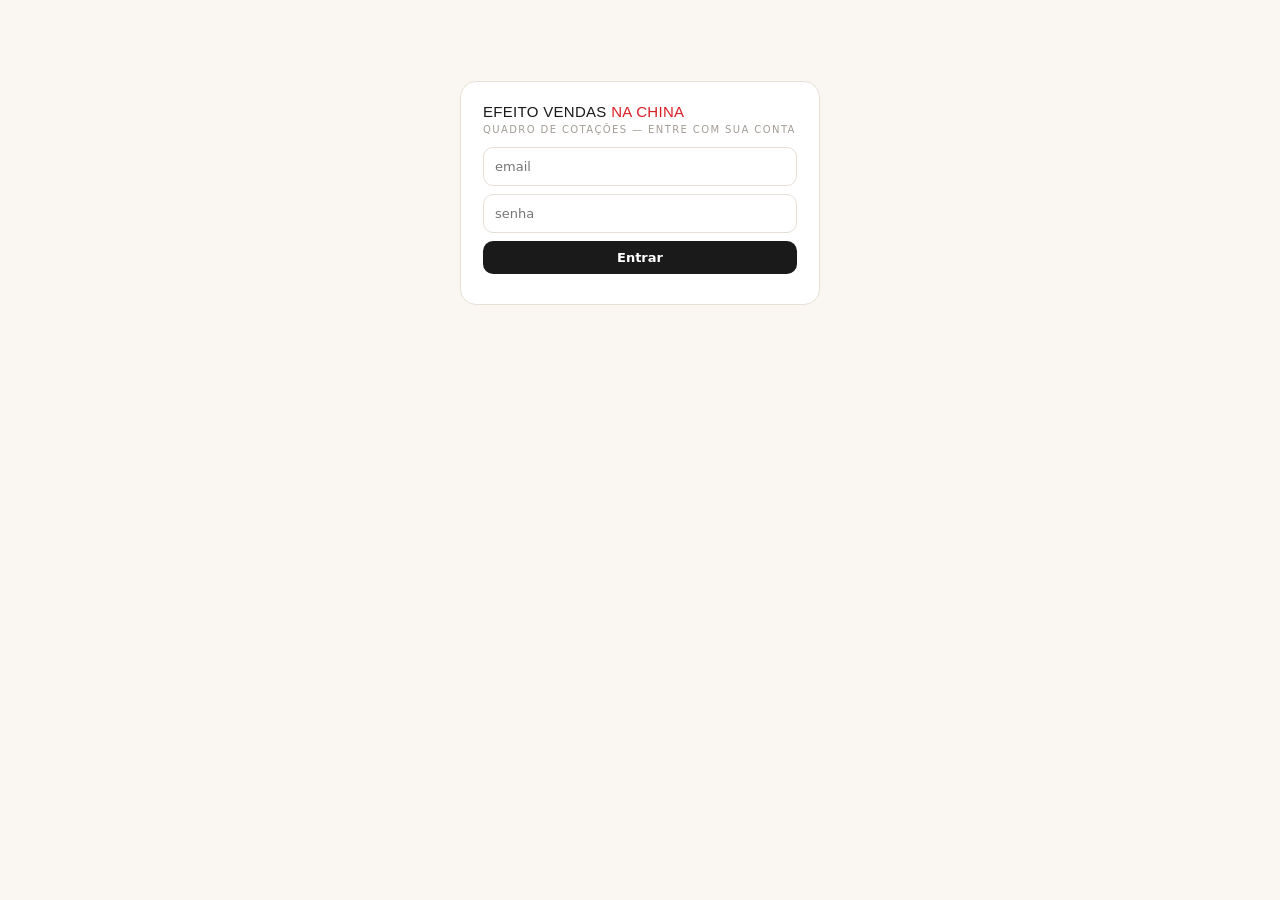
<file: cotacoes.html>
<!doctype html><html lang="pt-BR"><head>
<meta charset="utf-8"/><meta name="viewport" content="width=device-width,initial-scale=1"/>
<title>Cotações · Quadro do Time</title>
<script src="assets/js/supabase.min.js"></script>
<script src="config.js"></script>
<style>
:root{--ink:#1A1A1A;--soft:#6B6660;--faint:#A29C94;--line:#E7E0D6;--bg:#FAF7F2;--panel:#fff;--orange:#D91F26;--green:#1F6B4A;--amber:#8A6100}
*{box-sizing:border-box;margin:0;padding:0}
body{font-family:'Segoe UI',system-ui,-apple-system,Arial,sans-serif;background:var(--bg);color:var(--ink);font-size:14px}
.top{background:#fff;border-bottom:1px solid var(--line);padding:12px 18px;display:flex;align-items:center;gap:14px;position:sticky;top:0;z-index:20;flex-wrap:wrap}
.logo{font-family:Arial Black,Arial;font-size:15px;letter-spacing:.3px;line-height:1.05}
.logo i{color:var(--orange);font-style:normal}
.tag{font-size:10px;letter-spacing:.14em;color:var(--faint);text-transform:uppercase}
.btn{border:none;border-radius:10px;padding:9px 14px;font-size:13px;font-weight:700;cursor:pointer;font-family:inherit}
.btn.p{background:var(--orange);color:#fff}.btn.d{background:var(--ink);color:#fff}
.btn.ghost{background:#fff;color:var(--ink);border:1.5px solid var(--line)}
.btn.sm{padding:6px 10px;font-size:11.5px;border-radius:8px}
.wrap{padding:14px 18px 40px}
.filtros{display:flex;gap:7px;flex-wrap:wrap;align-items:center;margin-bottom:12px}
.chip{background:#fff;border:1.5px solid var(--line);border-radius:999px;padding:7px 13px;font-size:12.5px;font-weight:600;cursor:pointer;color:var(--soft)}
.chip.on{background:var(--ink);color:#fff;border-color:var(--ink)}
.busca{border:1.5px solid var(--line);border-radius:10px;padding:8px 12px;font-size:12.5px;min-width:230px;font-family:inherit}
.board{display:grid;grid-template-columns:repeat(5,minmax(240px,1fr));gap:11px;align-items:start}
.col{background:#F2EEE7;border-radius:13px;padding:9px;min-height:120px;max-height:calc(100vh - 230px);overflow-y:auto}
.col::-webkit-scrollbar{width:7px}.col::-webkit-scrollbar-thumb{background:#D9D2C7;border-radius:9px}
.vermais{width:100%;background:#fff;border:1.5px dashed var(--line);border-radius:10px;padding:9px;font-size:12px;font-weight:700;color:var(--soft);cursor:pointer;font-family:inherit}
.colh{display:flex;align-items:center;justify-content:space-between;padding:3px 5px 9px}
.colh b{font-size:12.5px}
.colh .soma{font-size:10.5px;color:var(--soft)}
.card{background:#fff;border:1px solid var(--line);border-radius:11px;padding:10px;margin-bottom:8px;cursor:grab;position:relative}
.card.drag{opacity:.45}
.card .l1{display:flex;align-items:center;gap:6px;flex-wrap:wrap;margin-bottom:4px}
.num{font-family:ui-monospace,monospace;font-size:11px;color:var(--faint)}
.sel{font-size:9px;font-weight:800;padding:2px 6px;border-radius:5px;letter-spacing:.03em}
.sel.ev{background:var(--ink);color:#F5C518}.sel.lead{background:#FDF3E0;color:var(--amber)}.sel.cheng{background:var(--orange);color:#fff}
.nome{font-size:13.5px;font-weight:700;line-height:1.25}
.meta{font-size:11px;color:var(--soft);margin-top:2px}
.val{font-size:15px;font-weight:800;margin-top:6px}
.val small{font-size:10px;color:var(--faint);font-weight:600;display:block}
.tempo{font-size:10.5px;font-weight:700;padding:2px 7px;border-radius:999px;display:inline-block}
.t0{background:#F1F7F3;color:var(--green)}.t1{background:#FDF9F2;color:var(--amber)}.t2{background:#FDECEC;color:#B21C22}
.dono{display:flex;align-items:center;gap:5px;margin-top:7px;font-size:11px;color:var(--soft)}
.av{width:21px;height:21px;border-radius:50%;background:var(--ink);color:#fff;font-size:9.5px;font-weight:800;display:flex;align-items:center;justify-content:center}
.acts{display:flex;gap:5px;margin-top:8px;flex-wrap:wrap}
.acts a,.acts button{text-decoration:none}
.thumbs{display:flex;gap:3px;margin-top:6px}
.thumbs img{width:26px;height:26px;border-radius:5px;object-fit:cover;border:1px solid var(--line)}
.vazio{font-size:11.5px;color:var(--faint);text-align:center;padding:14px 4px}
.gate{max-width:360px;margin:9vh auto;background:#fff;border:1px solid var(--line);border-radius:16px;padding:22px}
.gate input{width:100%;border:1.5px solid var(--line);border-radius:10px;padding:11px;font-size:13px;margin-bottom:8px;font-family:inherit}
.hidden{display:none!important}
.aviso{background:#FDF9F2;border:1px solid #F0D9B8;border-radius:10px;padding:9px 12px;font-size:12px;color:var(--amber);margin-bottom:11px}
@media(max-width:1100px){.board{grid-template-columns:repeat(2,1fr)}}
@media(max-width:620px){.board{grid-template-columns:1fr}.busca{min-width:100%}}

/* --- modo visual --- */
.funil{display:grid;grid-template-columns:repeat(5,1fr);gap:8px;margin-bottom:14px}
.fq{background:#fff;border:1px solid var(--line);border-radius:12px;padding:11px 12px;position:relative;overflow:hidden}
.fq .bar{position:absolute;left:0;top:0;bottom:0;width:4px}
.fq b{display:block;font-size:20px;line-height:1.1}
.fq span{font-size:10.5px;color:var(--soft);text-transform:uppercase;letter-spacing:.04em}
.fq .vlr{font-size:11.5px;color:var(--ink);font-weight:700;margin-top:3px}
.fq .conv{position:absolute;right:9px;top:9px;font-size:10px;color:var(--faint)}
.vcard{background:#fff;border:1px solid var(--line);border-radius:14px;overflow:hidden;margin-bottom:9px;cursor:grab;position:relative}
.vcard.drag{opacity:.45}
.vcap{position:relative;height:118px;background:#F2EEE7}
.vcap img{width:100%;height:100%;object-fit:cover;display:block}
.vcap .fita{position:absolute;left:0;top:9px;font-size:9.5px;font-weight:800;padding:3px 9px;border-radius:0 6px 6px 0;letter-spacing:.03em}
.fita.ev{background:var(--ink);color:#F5C518}.fita.lead{background:#fff;color:var(--amber)}.fita.cheng{background:var(--orange);color:#fff}
.vcap .vlr{position:absolute;right:8px;bottom:8px;background:rgba(0,0,0,.72);color:#fff;font-size:13.5px;font-weight:800;padding:4px 9px;border-radius:8px}
.vcap .temp{position:absolute;left:0;right:0;bottom:0;height:4px}
.vcap .mais{position:absolute;right:8px;top:8px;background:rgba(255,255,255,.92);font-size:10px;font-weight:700;padding:2px 7px;border-radius:999px}
.vbody{padding:9px 11px 11px}
.vbody .nm{font-size:13.5px;font-weight:700;line-height:1.25}
.vbody .sub{font-size:11px;color:var(--soft);margin-top:2px}
.trilho{display:flex;align-items:center;gap:4px;margin:9px 0 3px}
.tp{flex:1;height:5px;border-radius:99px;background:#EDE8E0}
.tp.on{background:var(--green)}
.tplab{font-size:9.5px;color:var(--faint);letter-spacing:.02em}
.cubo{margin-top:7px}
.cubo .cb{height:6px;background:#EDE8E0;border-radius:99px;overflow:hidden}
.cubo .cf{height:100%;background:linear-gradient(90deg,#D91F26,#F5A623)}
.cubo small{font-size:9.5px;color:var(--soft);display:block;margin-top:3px}
.vdono{display:flex;align-items:center;gap:6px;margin-top:9px;font-size:11px;color:var(--soft)}
.vav{width:23px;height:23px;border-radius:50%;color:#fff;font-size:9.5px;font-weight:800;display:flex;align-items:center;justify-content:center}
.modo{display:flex;gap:4px;background:#EDE8E0;border-radius:999px;padding:3px}
.modo span{padding:5px 12px;border-radius:999px;font-size:12px;font-weight:700;cursor:pointer;color:var(--soft)}
.modo span.on{background:#fff;color:var(--ink)}
</style></head><body>

<div id="gate" class="gate">
  <div class="logo">EFEITO VENDAS <i>NA CHINA</i></div>
  <div class="tag" style="margin:4px 0 12px">Quadro de cotações — entre com sua conta</div>
  <input id="gtEmail" placeholder="email"/>
  <input id="gtSenha" type="password" placeholder="senha" onkeydown="if(event.key==='Enter')entrar()"/>
  <button class="btn d" style="width:100%" onclick="entrar()">Entrar</button>
  <div id="gtErr" style="color:var(--orange);font-size:12px;margin-top:8px"></div>
</div>

<div id="app" class="hidden">
  <div class="top">
    <div><div class="logo">EFEITO VENDAS <i>NA CHINA</i></div><div class="tag">Quadro de cotações</div></div>
    <a class="btn ghost sm" href="admin.html">← Painel completo</a>
    <input id="busca" class="busca" placeholder="buscar nome, WhatsApp, número ou produto…" oninput="render()"/>
    <div style="margin-left:auto;display:flex;align-items:center;gap:9px">
      <span id="quem" style="font-size:12px;color:var(--soft)"></span>
      <button class="btn ghost sm" onclick="sb.auth.signOut().then(()=>location.reload())">sair</button>
    </div>
  </div>

  <div class="wrap">
    <div class="aviso">Esta é a tela nova, em teste. O painel completo continua funcionando igual — use o botão acima para voltar a ele.</div>
    <div class="filtros">
      <span class="chip on" data-f="todas" onclick="setF(this)">Todas</span>
      <span class="chip" data-f="minhas" onclick="setF(this)">Minhas</span>
      <span class="chip" data-f="semdono" onclick="setF(this)">Sem dono</span>
      <span class="chip" data-f="paradas" onclick="setF(this)">Paradas +2 dias</span>
      <span class="chip" data-f="alto" onclick="setF(this)">Alto valor</span>
      <span class="chip" data-f="ev" onclick="setF(this)">Clientes EV</span>
      <span class="chip" data-f="cheng" onclick="setF(this)">Cheng</span>
      <div class="modo" style="margin-left:auto"><span id="mVis" class="on" onclick="setModo('visual')">Visual</span><span id="mCom" onclick="setModo('compacto')">Compacto</span></div>
      <span style="font-size:12px;color:var(--soft)" id="resumo"></span>
    </div>
    <div class="funil" id="funil"></div>
    <div class="board" id="board"></div>
  </div>
</div>

<script>
const CFG=window.GARIMPO_CONFIG;
const sb=supabase.createClient(CFG.SUPABASE_URL,CFG.SUPABASE_ANON);
const $=id=>document.getElementById(id);
const brl=n=>Number(n||0).toLocaleString("pt-BR",{minimumFractionDigits:2,maximumFractionDigits:2});
const COLS=[
 {k:"nova",t:"Novas"},
 {k:"em_cotacao",t:"Em cotação"},
 {k:"respondida",t:"Proposta enviada"},
 {k:"aceita",t:"Fechadas"},
 {k:"recusada",t:"Recusadas"}
];
let COTS=[],EU=null,FILTRO="todas";

async function entrar(){
  const {error}=await sb.auth.signInWithPassword({email:$("gtEmail").value.trim(),password:$("gtSenha").value});
  if(error){$("gtErr").textContent="Email ou senha incorretos.";return;}
  boot();
}
function setF(el){document.querySelectorAll(".chip").forEach(c=>c.classList.remove("on"));el.classList.add("on");FILTRO=el.dataset.f;render();}
function dias(d){return Math.floor((Date.now()-new Date(d))/86400000);}
function tempoCls(d,st){if(st!=="nova"&&st!=="em_cotacao")return "t0";const n=dias(d);return n>=2?"t2":(n>=1?"t1":"t0");}
function inic(n){return (n||"?").trim().slice(0,2).toUpperCase();}

function passa(c){
  const q=($("busca").value||"").toLowerCase().trim();
  if(q){
    const txt=((c.lead_nome||"")+" "+(c.lead_whatsapp||"")+" "+c.numero+" "+((c.cotacao_itens||[]).map(i=>i.nome).join(" "))).toLowerCase();
    if(!txt.includes(q))return false;
  }
  const qz=c.lead_quiz||{};
  if(FILTRO==="minhas")return (c.responsavel||"").toLowerCase()===(EU||"").toLowerCase();
  if(FILTRO==="semdono")return !c.responsavel;
  if(FILTRO==="paradas")return (c.status==="nova"||c.status==="em_cotacao")&&dias(c.criado_em)>=2;
  if(FILTRO==="alto")return Number(c.total_estimado||0)>=1000||String(qz.faturamento||"").includes("200");
  if(FILTRO==="ev")return String(qz.cliente||"").includes("cliente")||String(qz.origem||"").includes("cliente Efeito");
  if(FILTRO==="cheng")return String(qz.parceiro||"").includes("cheng")||String(qz.origem||"").toLowerCase().includes("cheng");
  return true;
}

function card(c){
  const its=c.cotacao_itens||[];
  const un=its.reduce((s,i)=>s+i.qtd,0);
  const qz=c.lead_quiz||{};
  const zap=String(c.lead_whatsapp||"").replace(/\D/g,"");
  const ev=String(qz.cliente||"").includes("cliente")||String(qz.origem||"").includes("cliente Efeito");
  const cheng=String(qz.parceiro||"").includes("cheng")||String(qz.origem||"").toLowerCase().includes("cheng");
  const d=dias(c.criado_em);
  return `<div class="card" draggable="true" data-id="${c.id}"
      ondragstart="arrasta(event,${c.id})" ondragend="this.classList.remove('drag')">
    <div class="l1">
      <span class="num">${c.numero}</span>
      ${cheng?'<span class="sel cheng">CHENG</span>':(ev?'<span class="sel ev">CLIENTE EV</span>':'<span class="sel lead">LEAD</span>')}
      <span class="tempo ${tempoCls(c.criado_em,c.status)}">${d===0?"hoje":d+"d"}</span>
    </div>
    <div class="nome">${c.lead_nome||"(sem nome)"}</div>
    <div class="meta">${qz.faturamento?qz.faturamento+" · ":""}${its.length} produto${its.length!==1?"s":""} · ${un} un</div>
    ${its.length?`<div class="thumbs">${its.slice(0,5).map(i=>`<img src="${i.img}"/>`).join("")}</div>`:""}
    <div class="val">R$ ${brl(c.total_firme||c.total_estimado)}<small>${c.total_firme?"valor final":"estimado na fábrica"}</small></div>
    <div class="dono">${c.responsavel?`<span class="av">${inic(c.responsavel)}</span>${c.responsavel}`:'<span style="color:var(--faint)">sem dono</span>'}</div>
    <div class="acts">
      ${!c.responsavel?`<button class="btn sm p" onclick="assumir(${c.id},event)">Assumir</button>`:""}
      ${zap?`<a class="btn sm ghost" href="https://wa.me/55${zap}" target="_blank" onclick="event.stopPropagation()">WhatsApp</a>`:""}
      <a class="btn sm ghost" href="admin.html?cot=${c.id}" onclick="event.stopPropagation()">Abrir</a>
    </div>
  </div>`;
}

function render(){
  const lista=COTS.filter(passa);
  renderFunil(lista);
  $("board").innerHTML=COLS.map(col=>{
    const cs=lista.filter(c=>(c.status||"nova")===col.k);
    const soma=cs.reduce((s,c)=>s+Number(c.total_firme||c.total_estimado||0),0);
    const lim=LIMITES[col.k]||8;
    const mostra=cs.slice(0,lim);
    return `<div class="col" ondragover="event.preventDefault()" ondrop="solta(event,'${col.k}')">
      <div class="colh"><b>${col.t} (${cs.length})</b><span class="soma">R$ ${brl(soma)}</span></div>
      ${cs.length?mostra.map(MODO==='visual'?cardVisual:card).join(""):'<div class="vazio">nada aqui</div>'}
      ${cs.length>lim?`<button class="vermais" onclick="maisCol('${col.k}')">ver mais ${Math.min(8,cs.length-lim)} de ${cs.length-lim}</button>`:""}
    </div>`;
  }).join("");
  const nov=lista.filter(c=>(c.status||"nova")==="nova").length;
  const par=lista.filter(c=>(c.status==="nova"||c.status==="em_cotacao")&&dias(c.criado_em)>=2).length;
  $("resumo").innerHTML=`${lista.length} cotações · <b>${nov} novas</b>${par?` · <span style="color:#B21C22"><b>${par} paradas há 2+ dias</b></span>`:""}`;
}


let MODO=localStorage.getItem("ev_modo_quadro")||"visual";
function setModo(m){MODO=m;localStorage.setItem("ev_modo_quadro",m);
  $("mVis").classList.toggle("on",m==="visual");$("mCom").classList.toggle("on",m==="compacto");render();}
const CORES=["#1A1A1A","#D91F26","#1F6B4A","#8A6100","#3B5BA5","#7A3E9D"];
function corDe(n){let h=0;for(const c of String(n||"?"))h=(h*31+c.charCodeAt(0))%CORES.length;return CORES[h];}
function etapa(c){
  const st=c.status||"nova";
  if(st==="aceita"||st==="fechada")return 4;
  if(st==="respondida")return 4;
  
  if(st==="em_cotacao")return 2;
  return 1;
}
function litrosCot(c){
  const VOL={"Óculos":0.35,"Relógios":0.4,"Joias prata/aço":0.08,"Moda íntima & meias":0.6,"Moda praia":0.7,
   "Infantil & bebê":1.0,"Bolsas & mochilas":6,"Pet":4,"Casa & organização":3,"Cozinha funcional":1.5,
   "Festas & eventos":3,"Decoração & sazonais":2,"Natal":2,"Confeitaria":1,"Casa zen & aromas":1.2,
   "Pesca & outdoor":0.8,"Beleza & pincéis":0.5,"Achados virais & gadgets":0.8,"Bicicleta & ciclismo":2};
  return (c.cotacao_itens||[]).reduce((s,i)=>s+(VOL[i.categoria]||1.5)*i.qtd,0);
}
function cardVisual(c){
  const its=c.cotacao_itens||[];
  const un=its.reduce((s,i)=>s+i.qtd,0);
  const qz=c.lead_quiz||{};
  const zap=String(c.lead_whatsapp||"").replace(/\D/g,"");
  const ev=String(qz.cliente||"").includes("cliente")||String(qz.origem||"").includes("cliente Efeito");
  const cheng=String(qz.parceiro||"").includes("cheng")||String(qz.origem||"").toLowerCase().includes("cheng");
  const d=dias(c.criado_em);
  const cor=d>=2?"#D91F26":(d>=1?"#E6A23C":"#1F6B4A");
  const e=etapa(c);
  const m3=litrosCot(c)/1000, pct=Math.min(100,Math.round(m3/(1)*100));
  const capa=(its[0]||{}).img||"";
  return `<div class="vcard" draggable="true" data-id="${c.id}" ondragstart="arrasta(event,${c.id})" ondragend="this.classList.remove('drag')">
    <div class="vcap">
      ${capa?`<img src="${capa}" onerror="this.style.display='none'"/>`:""}
      <span class="fita ${cheng?'cheng':(ev?'ev':'lead')}">${cheng?'CHENG':(ev?'CLIENTE EV':'LEAD')}</span>
      ${its.length>1?`<span class="mais">+${its.length-1} produto${its.length>2?'s':''}</span>`:""}
      <span class="vlr">R$ ${brl(c.total_firme||c.total_estimado)}</span>
      <span class="temp" style="background:${cor}"></span>
    </div>
    <div class="vbody">
      <div class="nm">${c.lead_nome||"(sem nome)"}</div>
      <div class="sub">${c.numero} · ${d===0?"hoje":d+" dia"+(d>1?"s":"")} · ${un} un${qz.faturamento?" · "+qz.faturamento:""}</div>
      <div class="trilho">${[1,2,3,4].map(n=>`<span class="tp ${e>=n?'on':''}"></span>`).join("")}</div>
      <div class="tplab">${["recebida","calculando","com a fábrica","proposta enviada"][e-1]||"recebida"}</div>
      <div class="cubo"><div class="cb"><div class="cf" style="width:${pct}%"></div></div>
        <small>${m3.toFixed(2)} m³ de 1 m³ ${pct<100?`· faltam ${(1-m3).toFixed(2)} m³ para completar`:"· cubo completo"}</small></div>
      <div class="vdono">${c.responsavel?`<span class="vav" style="background:${corDe(c.responsavel)}">${inic(c.responsavel)}</span>${c.responsavel}`:'<span style="color:var(--faint)">sem dono</span>'}</div>
      <div class="acts">
        ${!c.responsavel?`<button class="btn sm p" onclick="assumir(${c.id},event)">Assumir</button>`:""}
        ${zap?`<a class="btn sm ghost" href="https://wa.me/55${zap}" target="_blank" onclick="event.stopPropagation()">WhatsApp</a>`:""}
        <a class="btn sm ghost" href="admin.html?cot=${c.id}" onclick="event.stopPropagation()">Abrir</a>
      </div>
    </div></div>`;
}
function renderFunil(lista){
  const cores=["#D91F26","#E6A23C","#3B5BA5","#1F6B4A","#1A1A1A"];
  $("funil").innerHTML=COLS.map((col,ix)=>{
    const cs=lista.filter(c=>(c.status||"nova")===col.k);
    const soma=cs.reduce((s,c)=>s+Number(c.total_firme||c.total_estimado||0),0);
    const ant=ix?lista.filter(c=>(c.status||"nova")===COLS[ix-1].k).length:0;
    const conv=ix&&ant?Math.round(cs.length/ant*100)+"%":"";
    return `<div class="fq"><span class="bar" style="background:${cores[ix]}"></span>
      ${conv?`<span class="conv">${conv}</span>`:""}
      <span>${col.t}</span><b>${cs.length}</b><div class="vlr">R$ ${brl(soma)}</div></div>`;
  }).join("");
}

const LIMITES={};
function maisCol(k){LIMITES[k]=(LIMITES[k]||8)+8;render();}
let arrastando=null;
function arrasta(e,id){arrastando=id;e.currentTarget.classList.add("drag");}
async function solta(e,status){
  e.preventDefault();
  if(!arrastando)return;
  const c=COTS.find(x=>x.id===arrastando);
  if(!c||c.status===status){arrastando=null;return;}
  const antes=c.status;c.status=status;render();
  const {error}=await sb.from("cotacoes").update({status}).eq("id",c.id);
  if(error){
    c.status=antes;render();
    alert(String(error.message||"").includes("status_check")
      ? "Essa etapa ainda não está liberada no banco. Me avise que eu libero."
      : "Não consegui mover: "+error.message);
  }
  arrastando=null;
}
async function assumir(id,e){
  e.stopPropagation();
  const c=COTS.find(x=>x.id===id);if(!c)return;
  c.responsavel=EU;if((c.status||"nova")==="nova")c.status="em_cotacao";
  render();
  const {error}=await sb.from("cotacoes").update({responsavel:EU,status:c.status}).eq("id",id);
  if(error){alert("Não consegui assumir: "+error.message);carrega();}
}

async function carrega(){
  const {data}=await sb.from("cotacoes")
    .select("id,numero,status,responsavel,lead_nome,lead_whatsapp,lead_quiz,total_estimado,total_firme,criado_em,cotacao_itens(nome,qtd,img,offer_id)")
    .order("criado_em",{ascending:false}).limit(300);
  COTS=data||[];render();
}

async function boot(){
  const {data:{session}}=await sb.auth.getSession();
  if(!session){$("gate").classList.remove("hidden");$("app").classList.add("hidden");return;}
  const {data:pf}=await sb.from("perfis").select("nome,papel").eq("id",session.user.id).single();
  if(!pf||!["admin","equipe"].includes(pf.papel)){$("gtErr").textContent="Esta área é do time.";await sb.auth.signOut();return;}
  EU=pf.nome||session.user.email.split("@")[0];
  $("quem").textContent=EU+" · "+pf.papel;
  $("gate").classList.add("hidden");$("app").classList.remove("hidden");
  setModo(MODO);
  carrega();
  setInterval(carrega,60000);
}
boot();
</script></body></html>
</file>
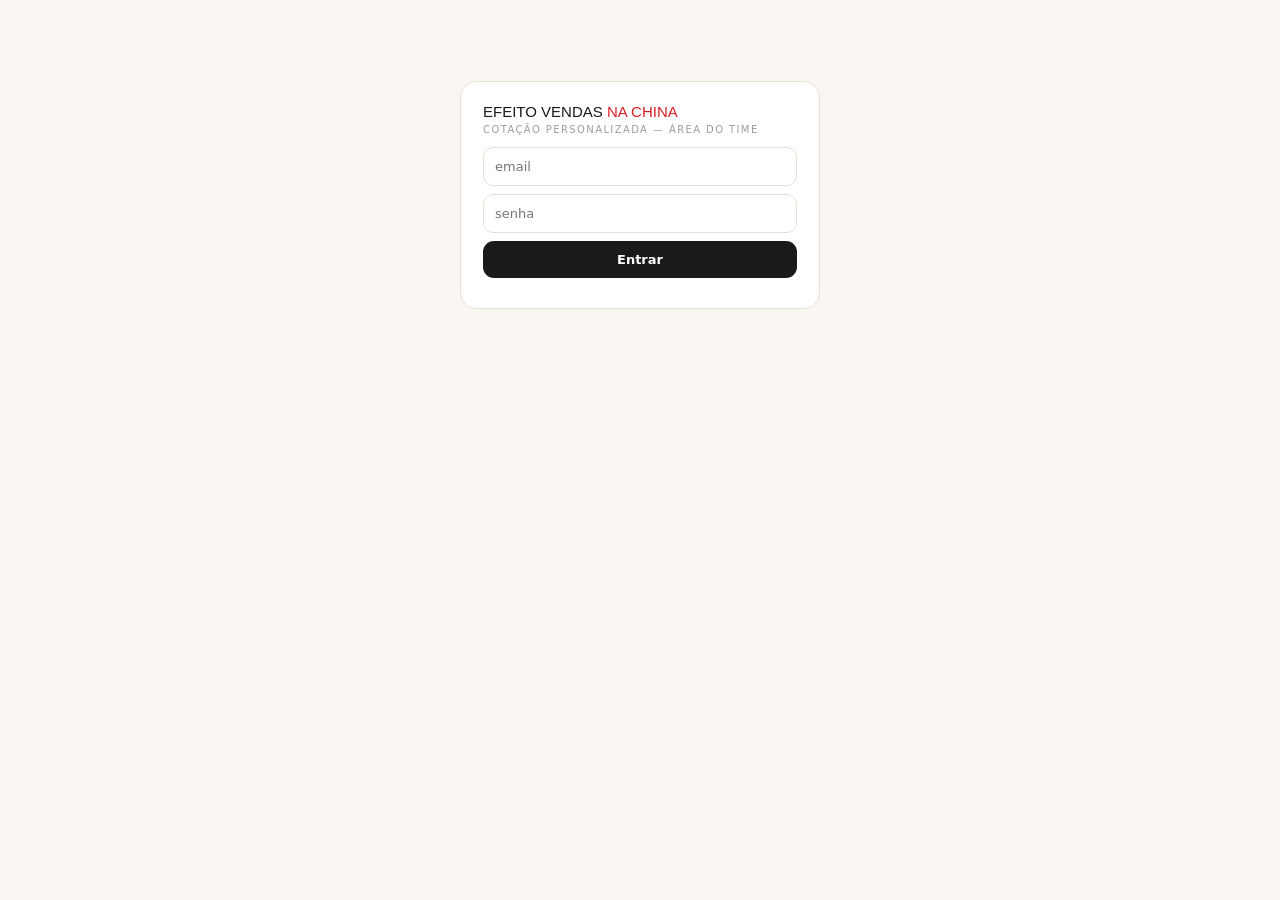
<file: personalizada.html>
<!doctype html><html lang="pt-BR"><head>
<meta charset="utf-8"/><meta name="viewport" content="width=device-width,initial-scale=1"/>
<title>Cotação personalizada · Efeito Vendas na China</title>
<script src="assets/js/supabase.min.js"></script>
<script src="config.js"></script>
<style>
:root{--ink:#1A1A1A;--soft:#6B6660;--faint:#A29C94;--line:#E7E0D6;--bg:#FAF7F2;--orange:#D91F26;--green:#1F6B4A;--gold:#F5C518;--amber:#8A6100}
*{box-sizing:border-box;margin:0;padding:0}
body{font-family:'Segoe UI',system-ui,Arial,sans-serif;background:var(--bg);color:var(--ink);font-size:14px}
.top{background:#fff;border-bottom:1px solid var(--line);padding:11px 20px;display:flex;align-items:center;gap:13px;position:sticky;top:0;z-index:40;flex-wrap:wrap}
.logo{font-family:Arial Black,Arial;font-size:15px;line-height:1.05}.logo i{color:var(--orange);font-style:normal}
.tag{font-size:10px;letter-spacing:.14em;color:var(--faint);text-transform:uppercase}
.btn{border:none;border-radius:11px;padding:11px 16px;font-size:13px;font-weight:700;cursor:pointer;font-family:inherit;transition:.14s}
.btn.p{background:var(--orange);color:#fff}.btn.p:hover{filter:brightness(1.08)}
.btn.d{background:var(--ink);color:#fff}.btn.g{background:var(--green);color:#fff}
.btn.ghost{background:#fff;color:var(--ink);border:1.5px solid var(--line)}
.btn.sm{padding:7px 12px;font-size:11.5px;border-radius:9px}
.hero{background:linear-gradient(135deg,#1A1A1A 0%,#2E2A26 100%);color:#fff;padding:26px 20px 104px;position:relative;overflow:hidden}
.hero:after{content:"";position:absolute;right:-90px;top:-90px;width:340px;height:340px;border-radius:50%;background:rgba(217,31,38,.18)}
.hero h1{font-size:25px;font-weight:800;line-height:1.15;max-width:640px}
.hero p{font-size:13.5px;color:#C9C3BA;margin-top:7px;max-width:640px}
.shell{display:grid;grid-template-columns:1fr 380px;gap:18px;padding:0 20px 60px;align-items:start;margin-top:-64px;position:relative;z-index:2}
.planos{display:grid;grid-template-columns:repeat(3,1fr);gap:11px;margin-bottom:22px}
.pl{background:#fff;border:2px solid var(--line);border-radius:17px;padding:16px;cursor:pointer;position:relative;transition:.15s}
.pl:hover{transform:translateY(-3px);box-shadow:0 12px 30px rgba(0,0,0,.09)}
.pl.on{border-color:var(--gold);box-shadow:0 0 0 4px rgba(245,197,24,.18)}
.pl .eco{position:absolute;right:13px;top:13px;background:var(--gold);color:var(--ink);font-size:10px;font-weight:800;padding:4px 9px;border-radius:999px}
.pl h4{font-size:16px;margin-bottom:4px}
.pl p{font-size:11.5px;color:var(--soft);line-height:1.5;min-height:46px}
.pl .de{font-size:11.5px;color:var(--faint);text-decoration:line-through}
.pl .por{font-size:23px;font-weight:800}
.pl ul{list-style:none;margin:9px 0 0;padding-top:9px;border-top:1px dashed var(--line)}
.pl li{font-size:11px;color:var(--soft);padding:2px 0}
.pl li:before{content:"✓ ";color:var(--green);font-weight:800}
.etapa{margin-bottom:26px}
.eh{display:flex;align-items:center;gap:11px;margin-bottom:12px}
.eh .n{width:32px;height:32px;border-radius:50%;color:#fff;font-weight:800;font-size:14px;display:flex;align-items:center;justify-content:center;flex:0 0 32px}
.eh h3{font-size:17px;font-weight:800}
.eh small{display:block;font-size:11.5px;color:var(--soft);font-weight:400}
.cards{display:grid;grid-template-columns:repeat(auto-fill,minmax(268px,1fr));gap:11px}
.sv{background:#fff;border:2px solid var(--line);border-radius:15px;padding:0;cursor:pointer;position:relative;transition:.15s;overflow:hidden}
.sv:hover{transform:translateY(-2px);box-shadow:0 10px 26px rgba(0,0,0,.08)}
.sv.on{border-color:var(--green)}
.sv.brinde{border-color:var(--gold)}
.svtop{display:flex;align-items:center;gap:11px;padding:14px 14px 0}
.svic{width:46px;height:46px;border-radius:14px;display:flex;align-items:center;justify-content:center;flex:0 0 46px}
.svic svg{width:23px;height:23px;stroke-width:1.7;fill:none;stroke-linecap:round;stroke-linejoin:round}
.svtit{font-size:14.5px;font-weight:700;line-height:1.25}
.svbody{padding:9px 14px 0}
.svbody .d{font-size:11.5px;color:var(--soft);line-height:1.5;min-height:34px}
.svfoot{display:flex;align-items:flex-end;justify-content:space-between;padding:10px 14px 13px;margin-top:6px}
.svfoot .p{font-size:19px;font-weight:800;line-height:1}
.svfoot .p small{font-size:10.5px;color:var(--faint);font-weight:600;display:block}
.svfoot .pz{font-size:10px;color:var(--faint);margin-top:3px}
.add{background:var(--ink);color:#fff;border:none;border-radius:10px;padding:8px 13px;font-size:12px;font-weight:700;cursor:pointer;font-family:inherit}
.sv.on .add{background:var(--green)}
.sel-bar{position:absolute;left:0;top:0;bottom:0;width:0;background:var(--green);transition:.15s}
.sv.on .sel-bar{width:5px}
.sv.brinde .sel-bar{width:5px;background:var(--gold)}
.fita{position:absolute;right:0;top:12px;background:var(--orange);color:#fff;font-size:9.5px;font-weight:800;padding:3px 10px;border-radius:7px 0 0 7px;letter-spacing:.04em}
.sv.brinde .fita{background:var(--gold);color:var(--ink)}
.painel{position:sticky;top:76px;background:#fff;border:2px solid var(--ink);border-radius:18px;padding:17px;box-shadow:0 14px 40px rgba(0,0,0,.08)}
.painel h3{font-size:16px}
.cli{display:grid;gap:7px;margin:11px 0}
.cli input{border:1.5px solid var(--line);border-radius:10px;padding:10px;font-size:12.5px;font-family:inherit;width:100%}
.lin{display:flex;justify-content:space-between;gap:8px;font-size:12.5px;padding:7px 0;border-bottom:1px dashed var(--line)}
.lin .x{color:var(--faint);cursor:pointer;font-weight:700;padding-left:6px}
.lin.free{color:var(--green);font-weight:700}
.reg{background:linear-gradient(135deg,#FFFDF4,#FFF7E0);border:1.5px solid #F0DFA8;border-radius:13px;padding:12px;margin:12px 0}
.reg .bar{height:10px;background:#EDE8E0;border-radius:99px;overflow:hidden;margin:8px 0 6px}
.reg .fill{height:100%;background:linear-gradient(90deg,var(--gold),#E6A23C);transition:width .4s;border-radius:99px}
.reg b{font-size:12.5px;display:block}
.reg small{font-size:11px;color:var(--amber)}
.tot{margin-top:12px;border-top:2px solid var(--ink);padding-top:11px}
.tot .l{display:flex;justify-content:space-between;font-size:12.5px;margin-bottom:5px}
.tot .big{display:flex;justify-content:space-between;align-items:baseline;font-size:24px;font-weight:800;margin-top:4px}
.tot .risc{text-decoration:line-through;color:var(--faint);font-size:13px;font-weight:600}
.eco2{background:linear-gradient(135deg,#F1F7F3,#E4F2EA);border:1.5px solid #CDE6D9;color:var(--green);border-radius:12px;padding:11px;font-size:12.5px;font-weight:700;text-align:center;margin-top:10px}
.desc{display:flex;gap:7px;align-items:center;margin-top:10px}
.desc input{width:80px;border:1.5px solid var(--line);border-radius:10px;padding:9px;font-size:12.5px;font-family:inherit}
.gate{max-width:360px;margin:9vh auto;background:#fff;border:1px solid var(--line);border-radius:16px;padding:22px}
.gate input{width:100%;border:1.5px solid var(--line);border-radius:10px;padding:11px;font-size:13px;margin-bottom:8px;font-family:inherit}
.hidden{display:none!important}
textarea{width:100%;border:1.5px solid var(--line);border-radius:11px;padding:10px;font-size:12.5px;font-family:inherit;min-height:58px;margin-top:9px}
@media(max-width:1020px){.shell{grid-template-columns:1fr}.painel{position:static}.planos{grid-template-columns:1fr}}
</style></head><body>

<div id="gate" class="gate">
  <div class="logo">EFEITO VENDAS <i>NA CHINA</i></div>
  <div class="tag" style="margin:4px 0 12px">Cotação personalizada — área do time</div>
  <input id="gtEmail" placeholder="email"/>
  <input id="gtSenha" type="password" placeholder="senha" onkeydown="if(event.key==='Enter')entrar()"/>
  <button class="btn d" style="width:100%" onclick="entrar()">Entrar</button>
  <div id="gtErr" style="color:var(--orange);font-size:12px;margin-top:8px"></div>
</div>

<div id="app" class="hidden">
  <div class="top">
    <div><div class="logo">EFEITO VENDAS <i>NA CHINA</i></div><div class="tag">Cotação personalizada</div></div>
    <a class="btn ghost sm" href="admin.html">← Painel</a>
    <div style="margin-left:auto;display:flex;gap:9px;align-items:center">
      <span id="quem" style="font-size:12px;color:var(--soft)"></span>
      <button class="btn ghost sm" onclick="sb.auth.signOut().then(()=>location.reload())">sair</button>
    </div>
  </div>

  <div class="hero">
    <h1>Monte o desenvolvimento do produto do seu cliente</h1>
    <p>Escolha o que a nossa equipe na China vai executar. Quanto mais completo o pacote, mais serviços entram de cortesia.</p>
  </div>
  <div class="shell">
    <div>
      <div class="planos" id="combos"></div>
      <div id="grupos"></div>
    </div>

    <div class="painel">
      <h3>Proposta do cliente</h3>
      <div style="font-size:11.5px;color:var(--soft)">Monte junto com ele e gere o PDF no fim.</div>
      <div class="cli">
        <input id="cliNome" placeholder="Nome do cliente"/>
        <input id="cliWhats" placeholder="WhatsApp"/>
        <input id="cliProd" placeholder="Produto / projeto (ex.: bolsa de couro)"/>
      </div>
      <div id="lista"></div>
      <div id="regua"></div>
      <div class="tot">
        <div class="l"><span>Serviços escolhidos</span><span id="tSub">R$ 0,00</span></div>
        <div class="l" id="lCombo" style="display:none;color:var(--green)"><span>Desconto de pacote</span><span id="tCombo">−</span></div>
        <div class="l" id="lBrinde" style="display:none;color:var(--green)"><span>Brindes conquistados</span><span id="tBrinde">−</span></div>
        <div class="l" id="lDesc" style="display:none;color:var(--green)"><span>Desconto de fechamento</span><span id="tDesc">−</span></div>
        <div class="big"><span>Total</span><span><span class="risc" id="tRisc"></span> <span id="tFinal">R$ 0,00</span></span></div>
        <div class="eco2 hidden" id="eco"></div>
        <div class="desc">
          <span style="font-size:12px;color:var(--soft)">Desconto de fechamento</span>
          <input id="descPct" type="number" min="0" max="100" placeholder="%" oninput="calc()"/>
        </div>
        <textarea id="obs" placeholder="Observações do projeto (o que o cliente quer, referências, prazos)"></textarea>
        <button class="btn p" style="width:100%;margin-top:10px" onclick="gerarPDF()">Gerar proposta em PDF</button>
        <button class="btn ghost" style="width:100%;margin-top:7px" onclick="salvar()">Salvar no painel</button>
      </div>
    </div>
  </div>
</div>

<script>
const CFG=window.GARIMPO_CONFIG;
const sb=supabase.createClient(CFG.SUPABASE_URL,CFG.SUPABASE_ANON);
const $=id=>document.getElementById(id);
const brl=n=>Number(n||0).toLocaleString("pt-BR",{minimumFractionDigits:2,maximumFractionDigits:2});

const ICON={
 busca3:'<circle cx="11" cy="11" r="6.5"/><path d="M20 20l-4.4-4.4"/>',
 busca5:'<circle cx="11" cy="11" r="6.5"/><path d="M20 20l-4.4-4.4"/><path d="M11 8v6M8 11h6"/>',
 foto:'<path d="M3 8.5A2.5 2.5 0 015.5 6h1.7l1.2-2h7.2l1.2 2h1.7A2.5 2.5 0 0121 8.5v9A2.5 2.5 0 0118.5 20h-13A2.5 2.5 0 013 17.5z"/><circle cx="12" cy="12.5" r="3.4"/>',
 similar:'<path d="M4 7h10M4 12h7M4 17h13"/><path d="M17 5l3 3-3 3"/>',
 verifica:'<path d="M12 3l7.5 3v5.5c0 4.6-3.1 8.4-7.5 9.5-4.4-1.1-7.5-4.9-7.5-9.5V6z"/><path d="M9 12l2 2 4-4"/>',
 amostradig:'<rect x="3" y="5" width="18" height="14" rx="2.5"/><circle cx="9" cy="10" r="2"/><path d="M3 16l5-4 4 3 3-2 6 5"/>',
 amostrafis:'<path d="M4 7.5L12 3l8 4.5v9L12 21l-8-4.5z"/><path d="M4 7.5L12 12l8-4.5M12 12v9"/>',
 videolinha:'<rect x="2.5" y="6" width="13" height="12" rx="2.5"/><path d="M15.5 10.5l6-3v9l-6-3z"/>',
 inspecao:'<path d="M9 4h6v3H9z"/><rect x="4.5" y="7" width="15" height="14" rx="2.5"/><path d="M9 13l2 2 4-4"/>',
 logo:'<path d="M12 3l2.4 5.2 5.6.7-4.1 3.9 1.1 5.6L12 15.8 6.9 18.4 8 12.8 3.9 8.9l5.6-.7z"/>',
 cor:'<path d="M12 3a9 9 0 100 18c1.7 0 2.5-1.2 2.5-2.3 0-1.6-1.3-1.9-1.3-3 0-.9.8-1.7 1.8-1.7H17a4 4 0 004-4c0-4-3.9-7-9-7z"/><circle cx="7.5" cy="10.5" r="1.1"/><circle cx="12" cy="7.5" r="1.1"/><circle cx="16.5" cy="10.5" r="1.1"/>',
 material:'<path d="M3 7l9-4 9 4-9 4z"/><path d="M3 12l9 4 9-4M3 17l9 4 9-4"/>',
 medidas:'<path d="M3 16.5L16.5 3 21 7.5 7.5 21z"/><path d="M7 12.5l2 2M10.5 9l2 2M14 5.5l2 2"/>',
 molde:'<rect x="3.5" y="3.5" width="17" height="17" rx="3"/><path d="M8 8h8v8H8z"/>',
 etiqueta:'<path d="M3 12V5.5A2.5 2.5 0 015.5 3H12l9 9-8.5 8.5z"/><circle cx="7.5" cy="7.5" r="1.4"/>',
 caixa:'<path d="M4 7.5L12 3l8 4.5v9L12 21l-8-4.5z"/><path d="M4 7.5L12 12l8-4.5"/><path d="M8 5.2l8 4.6v4"/>',
 polybag:'<path d="M6 7h12l-1 14H7z"/><path d="M9 7V5a3 3 0 016 0v2"/>',
 ean:'<path d="M4 5v14M7 5v14M10 5v10M13 5v14M16 5v10M20 5v14"/>',
 prancha:'<rect x="3" y="4" width="18" height="14" rx="2.5"/><path d="M8 20h8"/><path d="M8 11l3 3 5-5"/>',
 ficha:'<rect x="4" y="3" width="16" height="18" rx="2.5"/><path d="M8 8h8M8 12h8M8 16h5"/>',
 laudo:'<path d="M6 3h9l4 4v14H6z"/><path d="M15 3v4h4"/><circle cx="12" cy="14" r="2.5"/><path d="M12 16.5v3l-1.5-1-1.5 1v-3"/>',
 conform:'<path d="M12 3l7.5 3v5.5c0 4.6-3.1 8.4-7.5 9.5-4.4-1.1-7.5-4.9-7.5-9.5V6z"/><path d="M12 8v5M12 16h.01"/>'
};
const ETAPAS=[
 {g:"Encontrar o produto",cor:"#D91F26",sub:"achar a fábrica certa, com preço e reputação conferidos"},
 {g:"Ver antes de comprar",cor:"#E6A23C",sub:"o cliente vê o produto real antes de investir no lote"},
 {g:"Personalizar o produto",cor:"#7A3E9D",sub:"o produto deixa de ser genérico e passa a ser dele"},
 {g:"Marca e embalagem",cor:"#1F6B4A",sub:"a marca do cliente no produto, na etiqueta e na caixa"},
 {g:"Documentos",cor:"#3B5BA5",sub:"o que a mercadoria precisa para vender no Brasil"}
];

let SRV=[],COMBOS=[],BRINDES=[],SEL=new Set(),COMBOSEL=new Set(),EU=null;

async function entrar(){
  const {error}=await sb.auth.signInWithPassword({email:$("gtEmail").value.trim(),password:$("gtSenha").value});
  if(error){$("gtErr").textContent="Email ou senha incorretos.";return;}
  boot();
}
function svById(id){return SRV.find(s=>s.id===id)||{};}
function brindesAtivos(sub){return BRINDES.filter(b=>sub>=b.v).map(b=>b.id);}
function proximoBrinde(sub){
  // o próximo prêmio é sempre um serviço que ainda não está na proposta
  return BRINDES.find(b=>sub<b.v&&!SEL.has(b.id))
      || BRINDES.find(b=>sub<b.v);
}
function brindeJaTem(id){return SEL.has(id);}

function render(){
  $("combos").innerHTML=COMBOS.map(c=>{
    const cheio=c.itens.reduce((s,i)=>s+(svById(i).p||0),0);
    const eco=Math.round((1-c.p/cheio)*100);
    const on=COMBOSEL.has(c.id);
    return `<div class="pl ${on?'on':''}" onclick="toggleCombo('${c.id}')">
      <span class="eco">−${eco}%</span>
      <h4>${c.n}${on?' ✓':''}</h4><p>${c.d}</p>
      <div class="de">R$ ${brl(cheio)}</div><div class="por">R$ ${brl(c.p)}</div>
      <ul>${c.itens.map(i=>`<li>${svById(i).n}</li>`).join("")}</ul>
    </div>`;
  }).join("");
  const sub=subtotal(), brs=brindesAtivos(sub);
  $("grupos").innerHTML=ETAPAS.map((e,ix)=>{
    const itens=SRV.filter(s=>s.g===e.g);
    if(!itens.length)return "";
    return `<div class="etapa">
      <div class="eh"><span class="n" style="background:${e.cor}">${ix+1}</span>
        <div><h3>${e.g}</h3><small>${e.sub}</small></div></div>
      <div class="cards">${itens.map(s=>{
        const on=SEL.has(s.id), br=brs.includes(s.id)&&!on;
        return `<div class="sv ${on?'on':''} ${br?'brinde':''}" onclick="toggle('${s.id}')">
          <span class="sel-bar"></span>
          ${s.dest&&!br?'<span class="fita">MAIS PEDIDO</span>':''}${br?'<span class="fita">GRÁTIS AGORA</span>':''}
          <div class="svtop">
            <span class="svic" style="background:${e.cor}14;color:${e.cor}"><svg viewBox="0 0 24 24" stroke="currentColor">${ICON[s.id]||ICON.busca3}</svg></span>
            <span class="svtit">${s.n}</span>
          </div>
          <div class="svbody"><div class="d">${s.d}</div></div>
          <div class="svfoot">
            <div><div class="p">${s.consulta?'<small>sob consulta</small>':`${s.de?'<small>a partir de</small>':''}R$ ${brl(s.p)}`}</div>
              <div class="pz">${s.prazo||''}${s.abate?' · abate na importação':''}${s.extra?' · '+s.extra:''}</div></div>
            <button class="add" onclick="event.stopPropagation();toggle('${s.id}')">${on?'✓ Escolhido':'Adicionar'}</button>
          </div>
        </div>`;}).join("")}</div>
    </div>`;
  }).join("");
  calc();
}
function toggle(id){SEL.has(id)?SEL.delete(id):SEL.add(id);render();}
function toggleCombo(id){
  const c=COMBOS.find(x=>x.id===id);
  if(COMBOSEL.has(id)){COMBOSEL.delete(id);c.itens.forEach(i=>SEL.delete(i));}
  else{COMBOSEL.add(id);c.itens.forEach(i=>SEL.add(i));}
  render();
}
function subtotal(){
  let s=0;
  SEL.forEach(id=>{const v=svById(id);if(!v.consulta)s+=v.p||0;});
  return s;
}
function calc(){
  const itens=[...SEL].map(svById);
  const sub=subtotal();
  const brs=brindesAtivos(sub);
  // desconto dos pacotes
  let descCombo=0;
  COMBOSEL.forEach(cid=>{const c=COMBOS.find(x=>x.id===cid);
    const cheio=c.itens.reduce((s,i)=>s+(svById(i).p||0),0);descCombo+=cheio-c.p;});
  // brindes: serviços marcados que viraram cortesia
  let descBrinde=0;
  brs.forEach(id=>{if(SEL.has(id))descBrinde+=svById(id).p||0;});
  const pct=parseFloat($("descPct").value||"0")||0;
  const base=Math.max(sub-descCombo-descBrinde,0);
  const descPct=base*pct/100;
  const final=Math.max(base-descPct,0);
  $("lista").innerHTML=itens.length?itens.map(s=>{
    const gratis=brs.includes(s.id);
    return `<div class="lin ${gratis?'free':''}"><span>${s.n}${gratis?' · brinde':''}</span>
      <span>${s.consulta?'sob consulta':(gratis?'grátis':'R$ '+brl(s.p))} <span class="x" onclick="toggle('${s.id}')">✕</span></span></div>`;
  }).join(""):'<div style="font-size:12px;color:var(--faint);padding:10px 0">Nenhum serviço escolhido ainda — clique nos cartões ao lado.</div>';
  // régua
  const prox=proximoBrinde(sub);
  $("regua").innerHTML=prox
    ? `<div class="reg"><b>${brindeJaTem(prox.id)?`Ao chegar em R$ ${brl(prox.v)}, ${prox.n} sai de cortesia (você já tem na proposta)`:`Faltam R$ ${brl(prox.v-sub)} para ganhar: ${prox.n}`}</b>
       <div class="bar"><div class="fill" style="width:${Math.min(100,sub/prox.v*100)}%"></div></div>
       <small>Ao chegar em R$ ${brl(prox.v)} este serviço entra de cortesia.</small></div>`
    : (BRINDES.length?`<div class="reg"><b>Todos os brindes conquistados</b><div class="bar"><div class="fill" style="width:100%"></div></div>
       <small>${BRINDES.map(b=>b.n).join(" e ")} entram de cortesia.</small></div>`:"");
  $("tSub").textContent="R$ "+brl(sub);
  $("lCombo").style.display=descCombo?"flex":"none";$("tCombo").textContent="− R$ "+brl(descCombo);
  $("lBrinde").style.display=descBrinde?"flex":"none";$("tBrinde").textContent="− R$ "+brl(descBrinde);
  $("lDesc").style.display=descPct?"flex":"none";$("tDesc").textContent="− R$ "+brl(descPct);
  $("tFinal").textContent="R$ "+brl(final);
  $("tRisc").textContent=(sub>final&&sub)?"R$ "+brl(sub):"";
  const eco=sub-final;
  $("eco").classList.toggle("hidden",!eco);
  if(eco)$("eco").textContent=`Você leva R$ ${brl(sub)} em serviços por R$ ${brl(final)} — economia de R$ ${brl(eco)}`;
  window._prop={itens,sub,descCombo,descBrinde,descPct,final,brs};
}

async function salvar(){
  const p=window._prop||{};
  if(!p.itens||!p.itens.length){alert("Escolha pelo menos um serviço.");return;}
  const nome=$("cliNome").value.trim();
  if(nome.length<3){alert("Escreva o nome do cliente.");return;}
  const {error}=await sb.from("cotacoes").insert({
    lead_nome:nome,lead_whatsapp:$("cliWhats").value.replace(/\D/g,"")||null,
    total_estimado:p.final,status:"em_cotacao",responsavel:EU,
    obs_aluno:"COTAÇÃO PERSONALIZADA · "+$("cliProd").value+" · "+p.itens.map(i=>i.n).join(", ")+
      ($("obs").value?" · "+$("obs").value:""),
    lead_quiz:{tipo:"personalizada",produto:$("cliProd").value,servicos:p.itens.map(i=>i.id),total:p.final}
  });
  if(error){alert("Não consegui salvar: "+error.message);return;}
  alert("Salvo no painel ✓");
}

function gerarPDF(){
  const p=window._prop||{};
  if(!p.itens||!p.itens.length){alert("Escolha pelo menos um serviço.");return;}
  const nome=$("cliNome").value.trim()||"Cliente";
  const prod=$("cliProd").value.trim();
  const w=window.open("","_blank");
  if(!w){alert("Libere os pop-ups deste site para gerar o PDF.");return;}
  const porGrupo={};
  p.itens.forEach(s=>{(porGrupo[s.g]=porGrupo[s.g]||[]).push(s);});
  const secoes=Object.entries(porGrupo).map(([g,itens])=>`
    <div class="sec">
      <div class="sech">${g}</div>
      ${itens.map(s=>{
        const gratis=p.brs.includes(s.id);
        return `<div class="it ${gratis?'free':''}">
          <div class="ic">${gratis?'★':'✓'}</div>
          <div class="txt"><b>${s.n}</b><div class="dd">${s.d}</div>
            <div class="pz">${s.prazo||""}${s.abate?" · abatido na importação":""}</div></div>
          <div class="vl">${s.consulta?'<span class="sc">sob consulta</span>':(gratis?'<span class="br">CORTESIA</span>':'R$ '+brl(s.p))}</div>
        </div>`;}).join("")}
    </div>`).join("");
  w.document.write(`<!doctype html><html><head><meta charset="utf-8"><title>Proposta — ${nome}</title><style>
    @page{size:A4;margin:0}*{box-sizing:border-box;margin:0;padding:0}
    body{font-family:'Segoe UI',Arial,sans-serif;color:#1A1A1A;font-size:12px;line-height:1.5}
    .capa{background:#1A1A1A;color:#fff;padding:26mm 16mm 20mm;position:relative;overflow:hidden}
    .capa:after{content:"";position:absolute;right:-60px;top:-60px;width:260px;height:260px;border-radius:50%;background:rgba(217,31,38,.22)}
    .lg{font-family:Arial Black,Arial;font-size:22px;letter-spacing:.5px}.lg i{color:#D91F26;font-style:normal}
    .kick{font-size:10px;letter-spacing:.32em;color:#9A938A;text-transform:uppercase;margin-top:22px}
    .capa h1{font-size:31px;line-height:1.12;margin:7px 0 4px;font-weight:800}
    .capa .pr{font-size:15px;color:#F5C518;font-weight:700}
    .capa .dt{position:absolute;right:16mm;bottom:20mm;text-align:right;font-size:10.5px;color:#9A938A}
    .ct{padding:11mm 16mm 16mm}
    .intro{font-size:12.5px;color:#444;border-left:3px solid #D91F26;padding-left:11px;margin-bottom:16px}
    .sec{margin-bottom:13px;page-break-inside:avoid}
    .sech{font-size:9.5px;letter-spacing:.16em;text-transform:uppercase;color:#A29C94;font-weight:800;padding-bottom:5px;border-bottom:1px solid #E7E0D6;margin-bottom:7px}
    .it{display:grid;grid-template-columns:22px 1fr auto;gap:9px;align-items:start;padding:8px 0;border-bottom:1px solid #F4F1EC}
    .it.free{background:#FFFDF4}
    .ic{width:20px;height:20px;border-radius:50%;background:#F1F7F3;color:#1F6B4A;font-size:11px;display:flex;align-items:center;justify-content:center;font-weight:800}
    .it.free .ic{background:#F5C518;color:#1A1A1A}
    .txt b{font-size:12.5px}
    .dd{font-size:10.5px;color:#777;margin-top:1px}
    .pz{font-size:9.5px;color:#A29C94;margin-top:2px}
    .vl{font-size:13px;font-weight:800;white-space:nowrap;text-align:right;padding-top:2px}
    .sc{font-size:10.5px;color:#8A6100;font-weight:700}
    .br{background:#F5C518;color:#1A1A1A;font-size:9.5px;font-weight:800;padding:3px 8px;border-radius:999px}
    .resumo{display:grid;grid-template-columns:1fr auto;gap:4px;margin-top:14px;font-size:12px}
    .resumo .lbl{color:#666}.resumo .v{text-align:right}
    .resumo .verde{color:#1F6B4A;font-weight:700}
    .total{background:#1A1A1A;color:#fff;border-radius:13px;padding:15px 18px;display:flex;justify-content:space-between;align-items:center;margin-top:12px}
    .total small{display:block;color:#9A938A;font-size:10.5px;margin-top:2px}
    .total b{font-size:25px;color:#F5C518}
    .eco{background:#F1F7F3;border:1px solid #CDE6D9;color:#1F6B4A;border-radius:11px;padding:11px;text-align:center;font-weight:700;margin-top:9px;font-size:12.5px}
    .cols{display:grid;grid-template-columns:1fr 1fr;gap:11px;margin-top:14px}
    .bx{border:1px solid #E7E0D6;border-radius:11px;padding:11px;font-size:11px;line-height:1.55}
    .bx b{display:block;margin-bottom:4px;font-size:11.5px}
    .cta{background:#FDF9F2;border:1px solid #F0D9B8;border-radius:11px;padding:12px;margin-top:12px;font-size:12px}
    .ft{margin-top:14px;padding-top:9px;border-top:1px solid #E7E0D6;font-size:9.5px;color:#888;display:flex;justify-content:space-between}
  </style></head><body>
    <div class="capa">
      <div class="lg">EFEITO VENDAS <i>na China</i></div>
      <div class="kick">Proposta de desenvolvimento</div>
      <h1>${nome}</h1>
      ${prod?`<div class="pr">${prod}</div>`:""}
      <div class="dt">${new Date().toLocaleDateString("pt-BR")}<br>válida por 7 dias</div>
    </div>
    <div class="ct">
      <div class="intro">Montamos este pacote para tirar o seu produto do papel na China — cada etapa é executada pelo nosso time lá dentro, com acompanhamento em português e prazo definido.</div>
      ${secoes}
      <div class="resumo">
        <div class="lbl">Serviços escolhidos</div><div class="v">R$ ${brl(p.sub)}</div>
        ${p.descCombo?`<div class="lbl verde">Desconto de pacote</div><div class="v verde">− R$ ${brl(p.descCombo)}</div>`:""}
        ${p.descBrinde?`<div class="lbl verde">Brindes conquistados</div><div class="v verde">− R$ ${brl(p.descBrinde)}</div>`:""}
        ${p.descPct?`<div class="lbl verde">Desconto de fechamento</div><div class="v verde">− R$ ${brl(p.descPct)}</div>`:""}
      </div>
      <div class="total"><span>Investimento no desenvolvimento<small>serviços do nosso time na China</small></span><b>R$ ${brl(p.final)}</b></div>
      ${(p.sub-p.final)?`<div class="eco">Você leva R$ ${brl(p.sub)} em serviços por R$ ${brl(p.final)} — economia de R$ ${brl(p.sub-p.final)}</div>`:""}
      <div class="cols">
        <div class="bx"><b>Como funciona o abatimento</b>Pesquisa e amostra são <b>descontados da sua importação</b> quando o pedido fecha conosco. Personalização e ferramental são custos de produção na fábrica e não abatem.</div>
        <div class="bx"><b>O que você recebe em cada etapa</b>Relatório em português, fotos e vídeos reais quando aplicável, e retorno do nosso time dentro do prazo indicado em cada serviço.</div>
      </div>
      ${$("obs").value?`<div class="cta"><b>Sobre o seu projeto:</b> ${$("obs").value}</div>`:""}
      <div class="cta"><b>Próximo passo:</b> confirme este pacote no WhatsApp e nosso time inicia hoje mesmo. Você acompanha cada entrega por lá.</div>
      <div class="ft"><span>Efeito Vendas na China · efeitovendasnachina.com.br</span><span>Proposta montada por ${EU}</span></div>
    </div>
  </body></html>`);
  w.document.close();
  setTimeout(()=>{try{w.focus();w.print();}catch(e){}},800);
}

async function boot(){
  const {data:{session}}=await sb.auth.getSession();
  if(!session){$("gate").classList.remove("hidden");$("app").classList.add("hidden");return;}
  const {data:pf}=await sb.from("perfis").select("nome,papel").eq("id",session.user.id).single();
  if(!pf||!["admin","equipe"].includes(pf.papel)){$("gtErr").textContent="Esta área é do time.";await sb.auth.signOut();return;}
  EU=pf.nome||session.user.email.split("@")[0];
  $("quem").textContent=EU+" · "+pf.papel;
  $("gate").classList.add("hidden");$("app").classList.remove("hidden");
  const {data}=await sb.from("config").select("valor").eq("chave","servicos_personalizada").single();
  const v=(data&&data.valor)||{};
  SRV=v.servicos||[];COMBOS=v.combos||[];BRINDES=v.brindes||[];
  render();
}
boot();
</script></body></html>
</file>
<file: assets/fonts.css>
/* latin-ext */
@font-face {
  font-family: 'Bebas Neue';
  font-style: normal;
  font-weight: 400;
  font-display: swap;
  src: url(fonts/f1.woff2) format('woff2');
  unicode-range: U+0100-02BA, U+02BD-02C5, U+02C7-02CC, U+02CE-02D7, U+02DD-02FF, U+0304, U+0308, U+0329, U+1D00-1DBF, U+1E00-1E9F, U+1EF2-1EFF, U+2020, U+20A0-20AB, U+20AD-20C0, U+2113, U+2C60-2C7F, U+A720-A7FF;
}
/* latin */
@font-face {
  font-family: 'Bebas Neue';
  font-style: normal;
  font-weight: 400;
  font-display: swap;
  src: url(fonts/f2.woff2) format('woff2');
  unicode-range: U+0000-00FF, U+0131, U+0152-0153, U+02BB-02BC, U+02C6, U+02DA, U+02DC, U+0304, U+0308, U+0329, U+2000-206F, U+20AC, U+2122, U+2191, U+2193, U+2212, U+2215, U+FEFF, U+FFFD;
}

/* latin-ext */
@font-face {
  font-family: 'Outfit';
  font-style: normal;
  font-weight: 300 800;
  font-display: swap;
  src: url(fonts/f3.woff2) format('woff2');
  unicode-range: U+0100-02BA, U+02BD-02C5, U+02C7-02CC, U+02CE-02D7, U+02DD-02FF, U+0304, U+0308, U+0329, U+1D00-1DBF, U+1E00-1E9F, U+1EF2-1EFF, U+2020, U+20A0-20AB, U+20AD-20C0, U+2113, U+2C60-2C7F, U+A720-A7FF;
}
/* latin */
@font-face {
  font-family: 'Outfit';
  font-style: normal;
  font-weight: 300 800;
  font-display: swap;
  src: url(fonts/f4.woff2) format('woff2');
  unicode-range: U+0000-00FF, U+0131, U+0152-0153, U+02BB-02BC, U+02C6, U+02DA, U+02DC, U+0304, U+0308, U+0329, U+2000-206F, U+20AC, U+2122, U+2191, U+2193, U+2212, U+2215, U+FEFF, U+FFFD;
}

/* vietnamese */
@font-face {
  font-family: 'Space Mono';
  font-style: normal;
  font-weight: 400;
  font-display: swap;
  src: url(fonts/f5.woff2) format('woff2');
  unicode-range: U+0102-0103, U+0110-0111, U+0128-0129, U+0168-0169, U+01A0-01A1, U+01AF-01B0, U+0300-0301, U+0303-0304, U+0308-0309, U+0323, U+0329, U+1EA0-1EF9, U+20AB;
}
/* latin-ext */
@font-face {
  font-family: 'Space Mono';
  font-style: normal;
  font-weight: 400;
  font-display: swap;
  src: url(fonts/f6.woff2) format('woff2');
  unicode-range: U+0100-02BA, U+02BD-02C5, U+02C7-02CC, U+02CE-02D7, U+02DD-02FF, U+0304, U+0308, U+0329, U+1D00-1DBF, U+1E00-1E9F, U+1EF2-1EFF, U+2020, U+20A0-20AB, U+20AD-20C0, U+2113, U+2C60-2C7F, U+A720-A7FF;
}
/* latin */
@font-face {
  font-family: 'Space Mono';
  font-style: normal;
  font-weight: 400;
  font-display: swap;
  src: url(fonts/f7.woff2) format('woff2');
  unicode-range: U+0000-00FF, U+0131, U+0152-0153, U+02BB-02BC, U+02C6, U+02DA, U+02DC, U+0304, U+0308, U+0329, U+2000-206F, U+20AC, U+2122, U+2191, U+2193, U+2212, U+2215, U+FEFF, U+FFFD;
}
/* vietnamese */
@font-face {
  font-family: 'Space Mono';
  font-style: normal;
  font-weight: 700;
  font-display: swap;
  src: url(fonts/f8.woff2) format('woff2');
  unicode-range: U+0102-0103, U+0110-0111, U+0128-0129, U+0168-0169, U+01A0-01A1, U+01AF-01B0, U+0300-0301, U+0303-0304, U+0308-0309, U+0323, U+0329, U+1EA0-1EF9, U+20AB;
}
/* latin-ext */
@font-face {
  font-family: 'Space Mono';
  font-style: normal;
  font-weight: 700;
  font-display: swap;
  src: url(fonts/f9.woff2) format('woff2');
  unicode-range: U+0100-02BA, U+02BD-02C5, U+02C7-02CC, U+02CE-02D7, U+02DD-02FF, U+0304, U+0308, U+0329, U+1D00-1DBF, U+1E00-1E9F, U+1EF2-1EFF, U+2020, U+20A0-20AB, U+20AD-20C0, U+2113, U+2C60-2C7F, U+A720-A7FF;
}
/* latin */
@font-face {
  font-family: 'Space Mono';
  font-style: normal;
  font-weight: 700;
  font-display: swap;
  src: url(fonts/f10.woff2) format('woff2');
  unicode-range: U+0000-00FF, U+0131, U+0152-0153, U+02BB-02BC, U+02C6, U+02DA, U+02DC, U+0304, U+0308, U+0329, U+2000-206F, U+20AC, U+2122, U+2191, U+2193, U+2212, U+2215, U+FEFF, U+FFFD;
}
</file>
